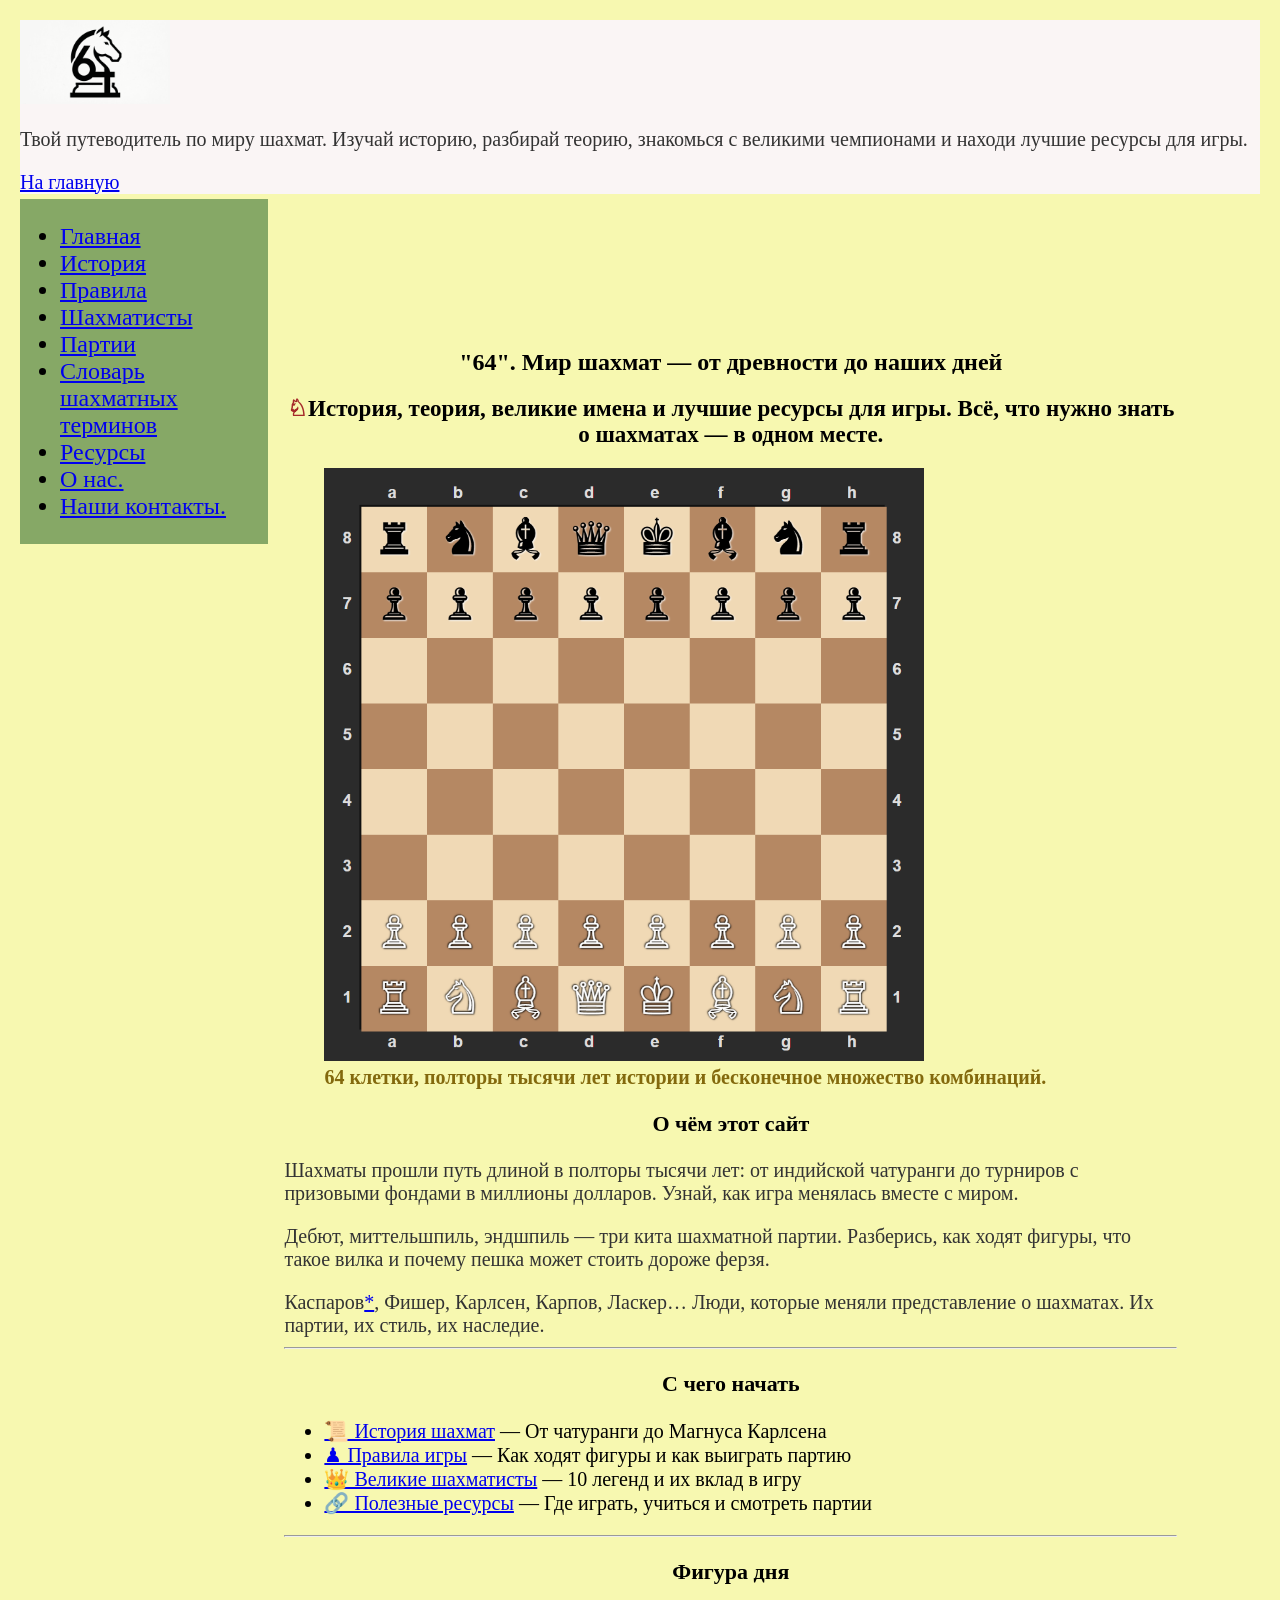
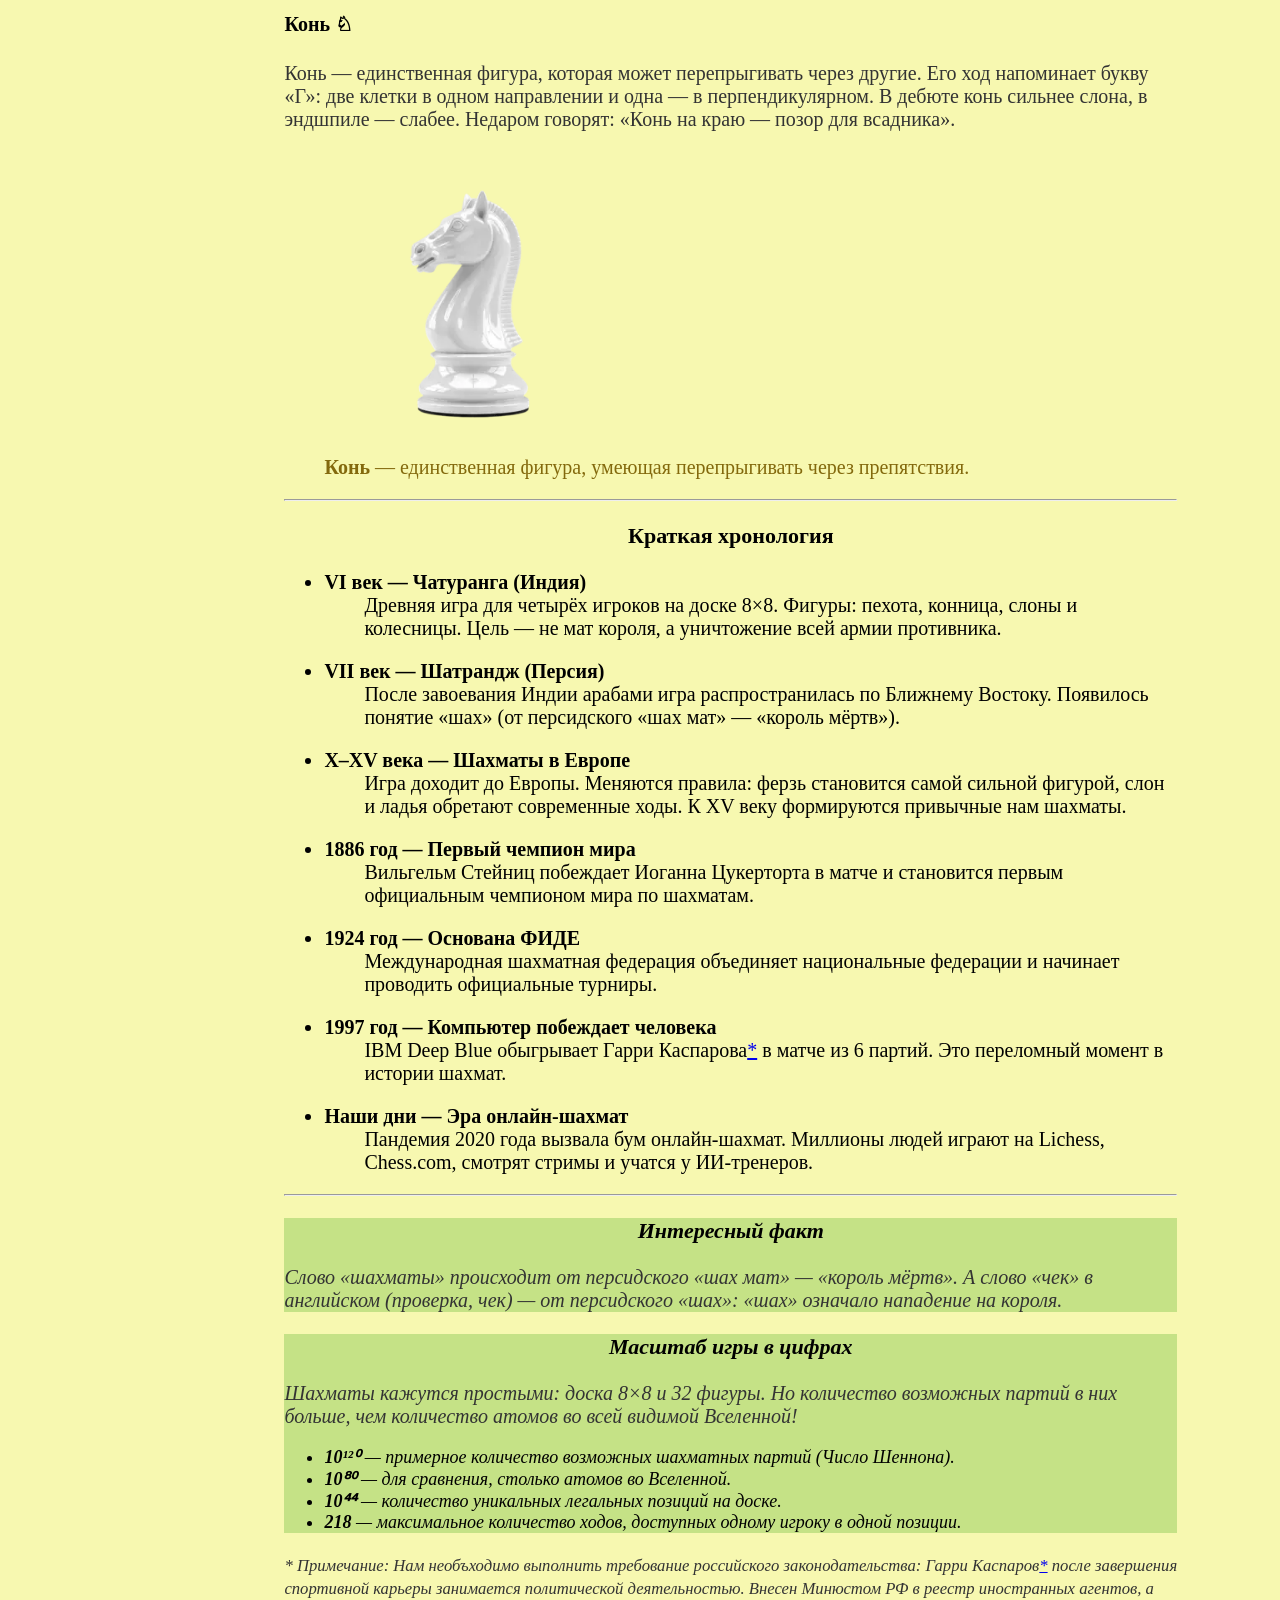
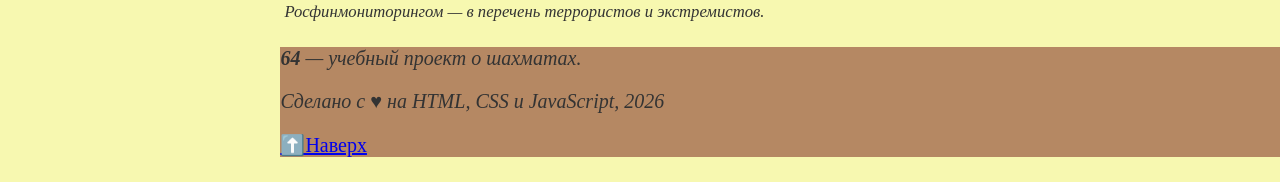
<file: index.html>
<!DOCTYPE html>
<html lang="ru">
    <head>
        <meta charset="UTF-8">
        <meta name="viewport" content="width=device-width, initial-scale=1.0">
        <link rel="icon" href="img/main.png">
        <title>64 — мир шахмат: история, правила, великие игроки</title>
        <meta name="description" content="Всё о шахматах в одном месте: история от чатуранги до онлайн-эры, правила, биографии чемпионов, легендарные партии и лучшие ресурсы для игры.">
        <meta http-equiv="X-Frame-Options" content="DENY">
        <!-- Open Graph -->
        <meta property="og:title" content="«64» — мир шахмат: история, правила, великие игроки">
        <meta property="og:description" content="Всё о шахматах в одном месте: история от чатуранги до онлайн-эры, правила, биографии чемпионов, легендарные партии и лучшие ресурсы для игры.">
        <meta property="og:image" content="https://grigoriyneperelman.github.io/64/img/main.png">
        <meta property="og:type" content="website">
        <meta property="og:url" content="https://grigoriyneperelman.github.io/64/">
        <meta property="og:site_name" content="«64» — мир шахмат: история, правила, великие игроки">
        <meta property="og:locale" content="ru_RU">
        <!--twitter-->
        <meta name="twitter:card" content="summary_large_image">
        <meta name="twitter:title" content="«64» — мир шахмат: история, правила, великие игроки">
        <meta name="twitter:description" content="Всё о шахматах в одном месте: история от чатуранги до онлайн-эры, правила, биографии чемпионов, легендарные партии и лучшие ресурсы для игры.">
        <meta name="twitter:image" content="https://grigoriyneperelman.github.io/64/img/main.png">
        <link rel="stylesheet" href="css\style.css">    
    </head>
    <body>
        <!--=========================Заголовок сайта======================-->
        <header>
            <img src="img/main.png" width="150" height="100" alt="Логотип нашего сайта - сайт 64">
            <p>Твой путеводитель по миру шахмат. Изучай историю, разбирай теорию, знакомься с великими чемпионами и находи лучшие ресурсы для игры.</p>
            <p><a href="index.html#index">На главную</a></p>
        </header>
        
        <!--=============================Меню=============================-->
        <nav>
            <ul>
                <li><a href="index.html">Главная</a></li>
                <li><a href="history.html">История</a></li>
                <li><a href="rules.html">Правила</a></li>
                <li><a href="players.html">Шахматисты</a></li>
                <li><a href="games.html">Партии</a></li>
                <li><a href="glossary.html">Словарь шахматных терминов</a></li>
                <li><a href="resources.html">Ресурсы</a></li>
                <li><a href="about.html">О нас.</a></li>
                <li><a href="contacts.html">Наши контакты.</a></li>
            </ul>
        </nav>

        <!--======================Основное содержимое=====================-->
        <main>   
            <h1 id="index"><strong>"64". </strong>Мир шахмат — от древности до наших дней</h1>
            <h2>История, теория, великие имена и лучшие ресурсы для игры. Всё, что нужно знать о шахматах — в одном месте.</h2>
            
            <figure>
                <img src="img/rules-board.jpg" width="600" alt="Шахматная доска с фигурами крупным планом.">
                <br>
                <figcaption><b>64 клетки, полторы тысячи лет истории и бесконечное множество комбинаций.</b></figcaption>
            </figure>

            <section>
                <h3>О чём этот сайт</h3>
                <p>Шахматы прошли путь длиной в полторы тысячи лет: от индийской чатуранги до турниров с призовыми фондами в миллионы долларов. Узнай, как игра менялась вместе с миром.</p>
                <p>Дебют, миттельшпиль, эндшпиль — три кита шахматной партии. Разберись, как ходят фигуры, что такое вилка и почему пешка может стоить дороже ферзя.</p>
                <p>Каспаров<a href="#disclaimer">*</a>, Фишер, Карлсен, Карпов, Ласкер… Люди, которые меняли представление о шахматах. Их партии, их стиль, их наследие.</p>
            </section>
            
            <hr>

            <section>
                <h3>С чего начать</h3>
                <ul>
                    <li><a href="history.html">📜 История шахмат</a> — От чатуранги до Магнуса Карлсена</li>
                    <li><a href="rules.html">♟ Правила игры</a> — Как ходят фигуры и как выиграть партию</li>
                    <li><a href="players.html">👑 Великие шахматисты</a> — 10 легенд и их вклад в игру</li>
                    <li><a href="resources.html">🔗 Полезные ресурсы</a> — Где играть, учиться и смотреть партии</li>
                </ul>
            </section>

            <hr>

            <section>
                <h3>Фигура дня</h3>
                <h4>Конь ♘</h4>
                <p>Конь — единственная фигура, которая может перепрыгивать через другие. Его ход напоминает букву «Г»: две клетки в одном направлении и одна — в перпендикулярном. В дебюте конь сильнее слона, в эндшпиле — слабее. Недаром говорят: «Конь на краю — позор для всадника».</p>
                <figure>
                    <img src="img/knight..webp" width="300" alt="Шахматный конь белого цвета.">
                    <br>
                    <figcaption><b>Конь</b> — единственная фигура, умеющая перепрыгивать через препятствия.</figcaption>
                </figure>
            </section>
            <hr>

            <section>
                <h3>Краткая хронология</h3>
                <ul>
                    <li>
                        <dl>
                            <dt><strong>VI век — Чатуранга (Индия)</strong></dt>
                            <dd>Древняя игра для четырёх игроков на доске 8×8. Фигуры: пехота, конница, слоны и колесницы. Цель — не мат короля, а уничтожение всей армии противника.</dd>
                        </dl>
                    </li>
                    <li>
                        <dl>
                            <dt><strong>VII век — Шатрандж (Персия)</strong></dt>
                            <dd>После завоевания Индии арабами игра распространилась по Ближнему Востоку. Появилось понятие «шах» (от персидского «шах мат» — «король мёртв»).</dd>
                        </dl>
                    </li>
                    <li>
                        <dl>
                            <dt><strong>X–XV века — Шахматы в Европе</strong></dt>
                            <dd>Игра доходит до Европы. Меняются правила: ферзь становится самой сильной фигурой, слон и ладья обретают современные ходы. К XV веку формируются привычные нам шахматы.</dd>
                        </dl>
                    </li>
                    <li>
                        <dl>
                            <dt><strong>1886 год — Первый чемпион мира</strong></dt>
                            <dd>Вильгельм Стейниц побеждает Иоганна Цукерторта в матче и становится первым официальным чемпионом мира по шахматам.</dd>
                        </dl>
                    </li>
                    <li>
                        <dl>
                            <dt><strong>1924 год — Основана ФИДЕ</strong></dt>
                            <dd>Международная шахматная федерация объединяет национальные федерации и начинает проводить официальные турниры.</dd>
                        </dl>
                    </li>
                    <li>
                        <dl>
                            <dt><strong>1997 год — Компьютер побеждает человека</strong></dt>
                            <dd>IBM Deep Blue обыгрывает Гарри Каспарова<a href="#disclaimer">*</a> в матче из 6 партий. Это переломный момент в истории шахмат.</dd>
                        </dl>
                    </li>
                    <li>
                        <dl>
                            <dt><strong>Наши дни — Эра онлайн-шахмат</strong></dt>
                            <dd>Пандемия 2020 года вызвала бум онлайн-шахмат. Миллионы людей играют на Lichess, Chess.com, смотрят стримы и учатся у ИИ-тренеров.</dd>
                        </dl>
                    </li>
                </ul>
            </section>

            <hr>

            <section class="interes_fact">
                <h3>Интересный факт</h3>
                <p>Слово «шахматы» происходит от персидского «шах мат» — «король мёртв». А слово «чек» в английском (проверка, чек) — от персидского «шах»: «шах» означало нападение на короля.</p>
            </section>
            <section class="interes_fact">
                <h3>Масштаб игры в цифрах</h3>
                <p>Шахматы кажутся простыми: доска 8×8 и 32 фигуры. Но количество возможных партий в них больше, чем количество атомов во всей видимой Вселенной!</p>
                <ul>
                    <li><strong>10¹²⁰</strong> — примерное количество возможных шахматных партий (Число Шеннона).</li>
                    <li><strong>10⁸⁰</strong> — для сравнения, столько атомов во Вселенной.</li>
                    <li><strong>10⁴⁴</strong> — количество уникальных легальных позиций на доске.</li>
                    <li><strong>218</strong> — максимальное количество ходов, доступных одному игроку в одной позиции.</li>
                </ul>
            </section>
            <section id="disclaimer">
                <p><small><em>* Примечание: Нам необъходимо выполнить требование российского законодательства: Гарри Каспаров<a href="#disclaimer">*</a> после завершения спортивной карьеры занимается политической деятельностью. Внесен Минюстом РФ в реестр иностранных агентов, а Росфинмониторингом — в перечень террористов и экстремистов.</em></small></p>
            </section>
        </main>
        
        <!--==============================Подвал==========================-->
        <footer>
            <p><em><strong>64</strong> — учебный проект о шахматах.</em></p>
            <p><em>Сделано с ♥ на HTML, CSS и JavaScript, 2026</em></p>
            <p><a href="#top">⬆️Наверх</a></p>
        </footer>
    </body>
</html>
</file>
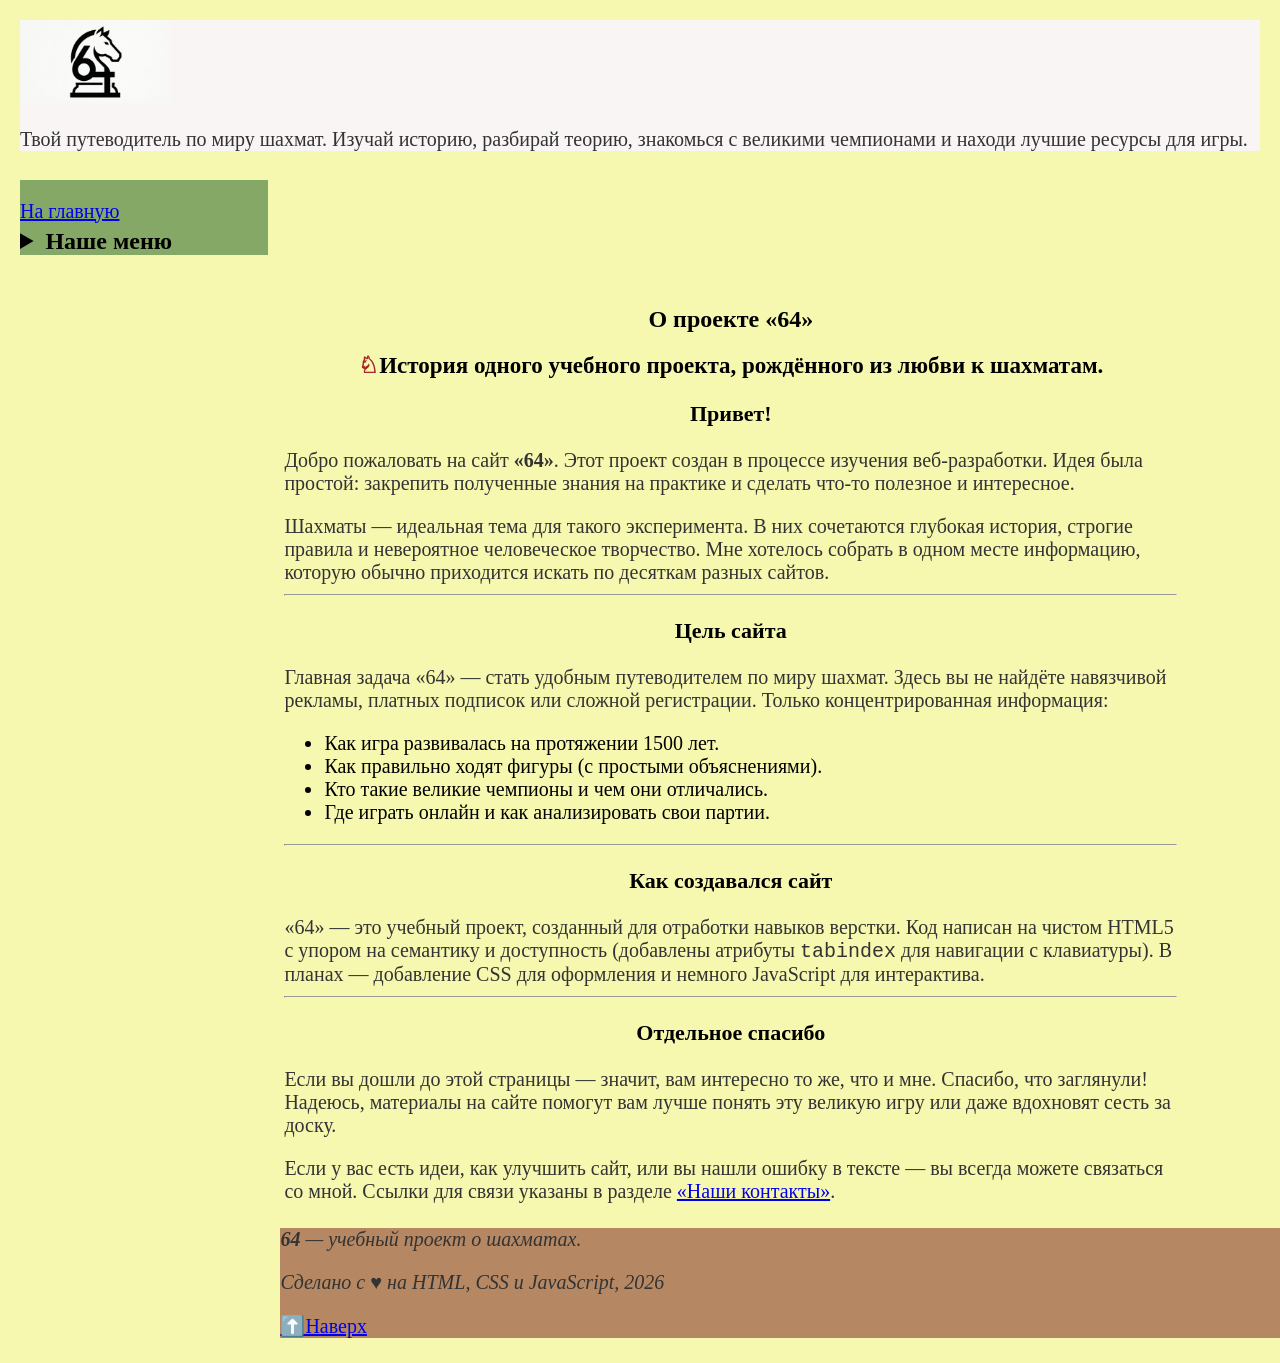
<file: about.html>
<!DOCTYPE html>
<html lang="ru">
    <head>
        <meta charset="UTF-8">
        <meta name="viewport" content="width=device-width, initial-scale=1.0">
        <title>О проекте «64»: как создавался сайт о шахматах</title>
        <meta name="description" content="История создания учебного проекта «64». Узнайте, зачем был создан этот сайт, какие технологии использовались и какие планы у автора на будущее.">
        <meta http-equiv="X-Frame-Options" content="DENY">
        <!-- Open Graph -->
        <meta property="og:title" content="О проекте «64»: как создавался сайт о шахматах">
        <meta property="og:description" content="История создания учебного проекта «64». Узнайте, зачем был создан этот сайт, какие технологии использовались и какие планы у автора на будущее.">
        <meta property="og:image" content="https://grigoriyneperelman.github.io/64/img/main.png">
        <meta property="og:type" content="website">
        <meta property="og:url" content="https://grigoriyneperelman.github.io/64/about.html">
        <meta property="og:site_name" content="64 — мир шахмат">
        <meta property="og:locale" content="ru_RU">
        <!-- Twitter -->
        <meta name="twitter:card" content="summary_large_image">
        <meta name="twitter:title" content="О проекте «64»: как создавался сайт о шахматах">
        <meta name="twitter:description" content="История создания учебного проекта «64». Узнайте, зачем был создан этот сайт, какие технологии использовались и какие планы у автора на будущее.">
        <meta name="twitter:image" content="https://grigoriyneperelman.github.io/64/img/main.png">
        <link rel="stylesheet" href="css\style.css">    
    </head>
    <body>
        <!--=========================Заголовок сайта======================-->
        <header>
            <img src="img/main.png" width="150" height="100" alt="Логотип нашего сайта - сайт 64">
            <p>Твой путеводитель по миру шахмат. Изучай историю, разбирай теорию, знакомься с великими чемпионами и находи лучшие ресурсы для игры.</p>
        </header>
        
        <!--=============================Меню=============================-->
        <nav>
            <p><a href="index.html#index">На главную</a></p>
            <details>
            <summary><b>Наше меню</b></summary>
                <ul>
                    <li><a href="index.html">Главная</a></li>
                    <li><a href="history.html">История</a></li>
                    <li><a href="rules.html">Правила</a></li>
                    <li><a href="players.html">Шахматисты</a></li>
                    <li><a href="games.html">Партии</a></li>
                    <li><a href="glossary.html">Словарь шахматных терминов</a></li>
                    <li><a href="resources.html">Ресурсы</a></li>
                    <li><a href="about.html">О нас.</a></li>
                    <li><a href="contacts.html">Наши контакты.</a></li>
                </ul>
            </details>
        </nav>

        <!--======================Основное содержимое=====================-->
        <main>
            <h1 tabindex="0">О проекте «64»</h1>
            <h2 tabindex="0">История одного учебного проекта, рождённого из любви к шахматам.</h2>
            
            <section>
                <h3 tabindex="0">Привет!</h3>
                <p>Добро пожаловать на сайт <strong>«64»</strong>. Этот проект создан в процессе изучения веб-разработки. Идея была простой: закрепить полученные знания на практике и сделать что-то полезное и интересное.</p>
                
                <p>Шахматы — идеальная тема для такого эксперимента. В них сочетаются глубокая история, строгие правила и невероятное человеческое творчество. Мне хотелось собрать в одном месте информацию, которую обычно приходится искать по десяткам разных сайтов.</p>
            </section>

            <hr>

            <section>
                <h3 tabindex="0">Цель сайта</h3>
                <p>Главная задача «64» — стать удобным путеводителем по миру шахмат. Здесь вы не найдёте навязчивой рекламы, платных подписок или сложной регистрации. Только концентрированная информация:</p>
                <ul>
                    <li>Как игра развивалась на протяжении 1500 лет.</li>
                    <li>Как правильно ходят фигуры (с простыми объяснениями).</li>
                    <li>Кто такие великие чемпионы и чем они отличались.</li>
                    <li>Где играть онлайн и как анализировать свои партии.</li>
                </ul>
            </section>

            <hr>

            <section>
                <h3 tabindex="0">Как создавался сайт</h3>
                <p>«64» — это учебный проект, созданный для отработки навыков верстки. Код написан на чистом HTML5 с упором на семантику и доступность (добавлены атрибуты <code>tabindex</code> для навигации с клавиатуры). В планах — добавление CSS для оформления и немного JavaScript для интерактива.</p>
            </section>

            <hr>

            <section>
                <h3 tabindex="0">Отдельное спасибо</h3>
                <p>Если вы дошли до этой страницы — значит, вам интересно то же, что и мне. Спасибо, что заглянули! Надеюсь, материалы на сайте помогут вам лучше понять эту великую игру или даже вдохновят сесть за доску.</p>
                <p>Если у вас есть идеи, как улучшить сайт, или вы нашли ошибку в тексте — вы всегда можете связаться со мной. Ссылки для связи указаны в разделе <a href="contacts.html">«Наши контакты»</a>.</p>
            </section>
        </main>
        
        <!--==============================Подвал==========================-->
        <footer>
            <p><em><strong>64</strong> — учебный проект о шахматах.</em></p>
            <p><em>Сделано с ♥ на HTML, CSS и JavaScript, 2026</em></p>
            <p><a href="#top">⬆️Наверх</a></p>
        </footer>
    </body>
</html>
</file>
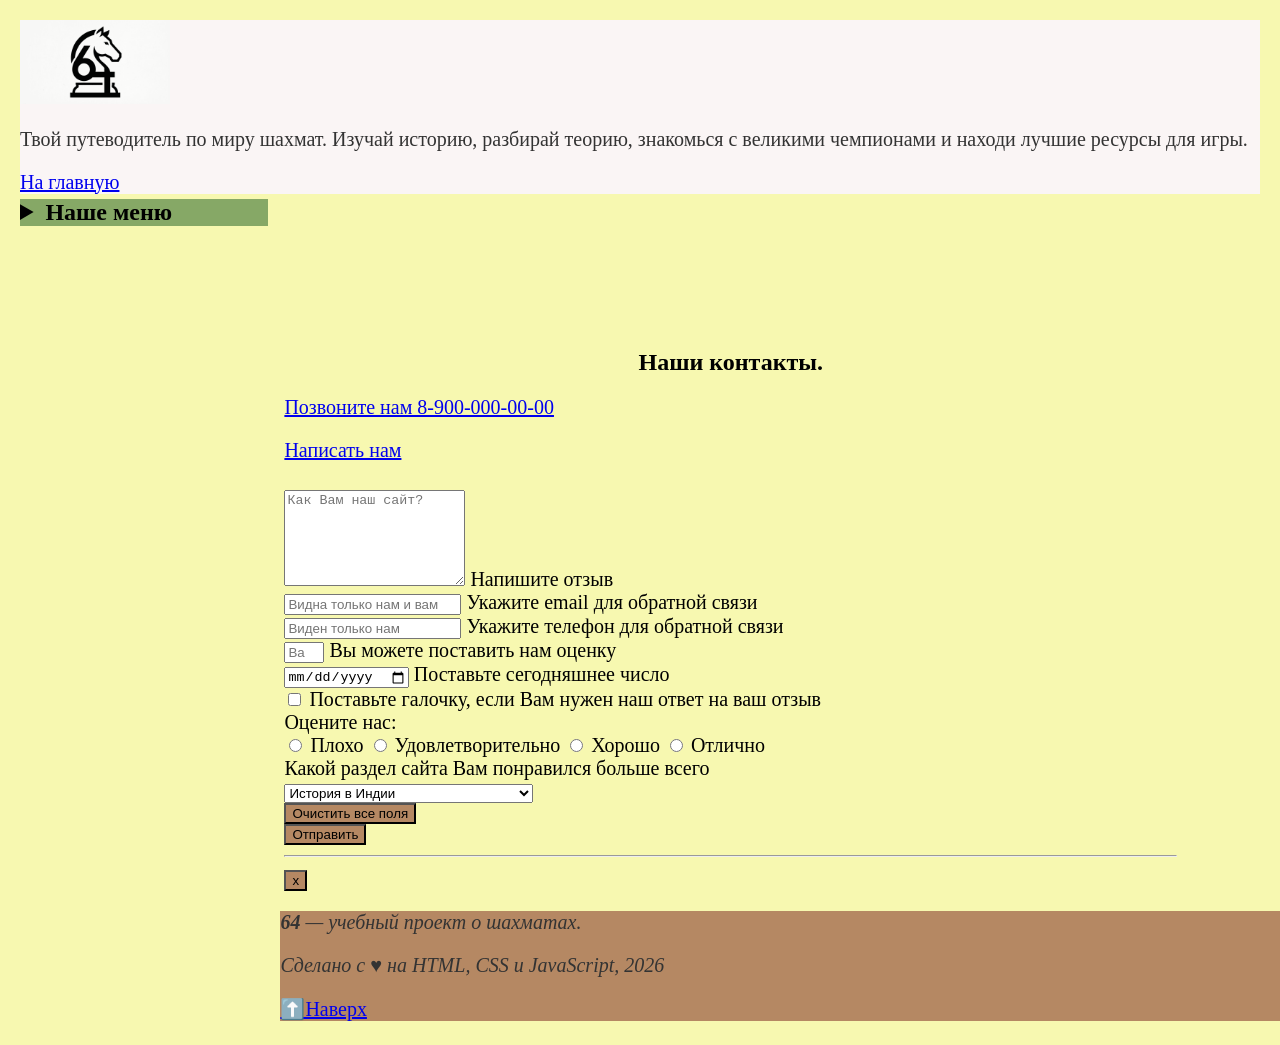
<file: contacts.html>
<!DOCTYPE html>
<html lang="ru">
    <head>
        <meta charset="UTF-8">
        <meta name="viewport" content="width=device-width, initial-scale=1.0">
        <title>"64". Наши контакты</title>
        <meta name="description" content='Наши контакты. Сайт "64"'>
        <meta http-equiv="X-Frame-Options" content="DENY">
        <!-- Open Graph -->
        <meta property="og:title" content="Наши контакты и обратная связь — 64">
        <meta property="og:description" content="Свяжитесь с автором проекта «64». Оставьте отзыв о сайте, укажите, какой раздел вам понравился больше всего, и оцените нашу работу.">
        <meta property="og:image" content="https://grigoriyneperelman.github.io/64/img/main.png">
        <meta property="og:type" content="website">
        <meta property="og:url" content="https://grigoriyneperelman.github.io/64/contacts.html">
        <meta property="og:site_name" content="64 — мир шахмат">
        <meta property="og:locale" content="ru_RU">
        <!-- Twitter -->
        <meta name="twitter:card" content="summary_large_image">
        <meta name="twitter:title" content="Наши контакты и обратная связь — 64">
        <meta name="twitter:description" content="Свяжитесь с автором проекта «64». Оставьте отзыв о сайте, укажите, какой раздел вам понравился больше всего, и оцените нашу работу.">
        <meta name="twitter:image" content="https://grigoriyneperelman.github.io/64/img/main.png">
        <link rel="stylesheet" href="css\style.css">    
    </head>
    <body>
        <!--=========================Меню======================-->
        <header>
            <img src="img/main.png" width="150" height="100" alt="Логотип нашего сайта - сайт 64">
            <p>Твой путеводитель по миру шахмат. Изучай историю, разбирай теорию, знакомься с великими чемпионами и находи лучшие ресурсы для игры.</p>
            <p><a href="index.html#index">На главную</a></p>
        </header>
        <nav>
            <details>
            <summary><b>Наше меню</b></summary>
                <ul>
                    <li><a href="index.html">Главная</a></li>
                    <li><a href="history.html">История</a></li>
                    <li><a href="rules.html">Правила</a></li>
                    <li><a href="players.html">Шахматисты</a></li>
                    <li><a href="games.html">Партии</a></li>
                    <li><a href="glossary.html">Словарь шахматных терминов</a></li>
                    <li><a href="resources.html">Ресурсы</a></li>
                    <li><a href="about.html">О нас.</a></li>
                    <li><a href="contacts.html">Наши контакты.</a></li>
                </ul>
            </details>
        </nav>
        <main>
        <!--=========================Заголовок сайта======================-->      
            <h1>Наши контакты.</h1>
            <p><a href="tel:+79000000000">Позвоните нам 8-900-000-00-00</a></p>
            <p><a href="mailto:info@example.com">Написать нам</a></p>
            <br>
            <form action="" method="post">
                <textarea name="otzyv" placeholder="Как Вам наш сайт?" id="poletext" rows="6"></textarea>
                <label for="poletext">Напишите отзыв</label>
                <br>
                <input type="email" name="pochta" placeholder="Видна только нам и вам" id="poleemail">
                <label for="poleemail">Укажите email для обратной связи</label>
                <br>
                <input type="tel" name="telephone" placeholder="Виден только нам" id="poletel">
                <label for="poletel">Укажите телефон для обратной связи</label>
                <br>
                <input type="number" name="otchenka1" placeholder="Ваша оценка" id="polenumber" min="2" max="5">
                <label for="polenumber">Вы можете поставить нам оценку</label>
                <br>
                <input type="date" name="kogda" placeholder="Когда отправили" id="poledate">
                <label for="poledate">Поставьте сегодняшнее число</label>
                <br>
                <input type="checkbox" name="hochu_otvet" placeholder="hochu_otvet" id="polecheckbox">
                <label for="polecheckbox">Поставьте галочку, если Вам нужен наш ответ на ваш отзыв</label>
                <br>
                <label for="5">Оцените нас:</label>
                <br>
                <input type="radio" name="otchenka2" value="no_udovlet" id="radio2">
                <label for="radio2">Плохо</label>
                <input type="radio" name="otchenka2" value="udovlet" id="radio3">
                <label for="radio3">Удовлетворительно</label>
                <input type="radio" name="otchenka2" value="horocho" id="radio4">
                <label for="radio4">Хорошо</label>
                <input type="radio" name="otchenka2" value="otlichno" id="radio5">
                <label for="radio5">Отлично</label>
                <br>
                <label>Какой раздел сайта Вам понравился больше всего</label>
                <br>
                <select name="Razdel" id="polerazdel">
                    <optgroup label="Краткая история шахмат">
                    <option value="history_origin">История в Индии</option>
                    <option value="history-persia">История в Персии и у арабов</option>
                    <option value="history-europe">История в Средневековой Европе</option>
                    <option value="history-champions">История эпохи чемпионов</option>
                    <option value="history-computers">История игры с машинами</option>
                    <option value="history-europe">История эпохи онлайн-игр</option>
                    </optgroup>
                    <option value="players">Великие игроки</option>
                    <option value="resources">Описание сторонних ресурсов</option>
                    <option value="rules">Правила шахматной игры</option>
                    <option value="gemes">Знаменитые партии</option>
                </select>
                <br>
                <input type="reset" value="Очистить все поля" class="button">
                <button type="submit" class="button">Отправить</button>
                <hr>
                <button type="button" aria-label="Закрыть форму">x</button>
            </form>
        </main>
        <!--==============================Подвал==========================-->
        <footer>
            <p><em><strong>64</strong> — учебный проект о шахматах.</em></p>
            <p><em>Сделано с ♥ на HTML, CSS и JavaScript, 2026</em></p>
            <p><a href="#top">⬆️Наверх</a></p>
        </footer>
    </body>
</html>
</file>
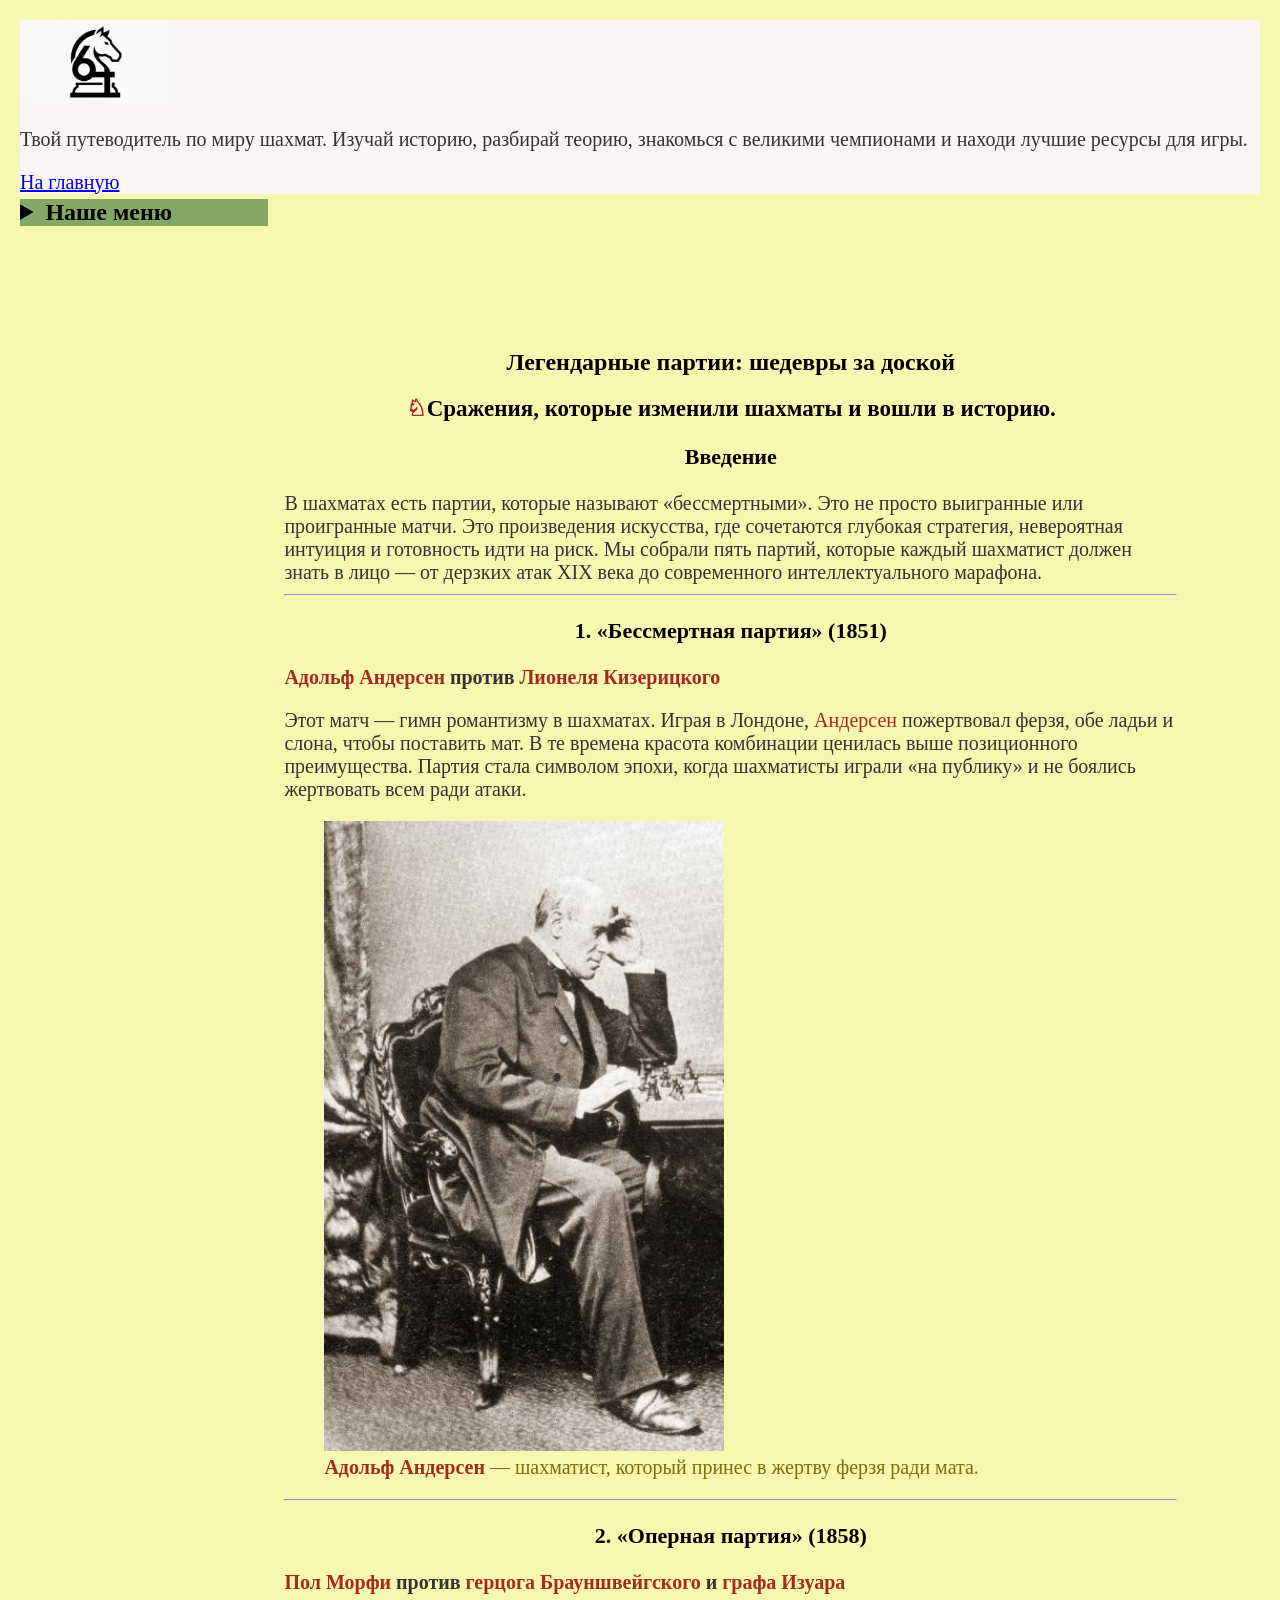
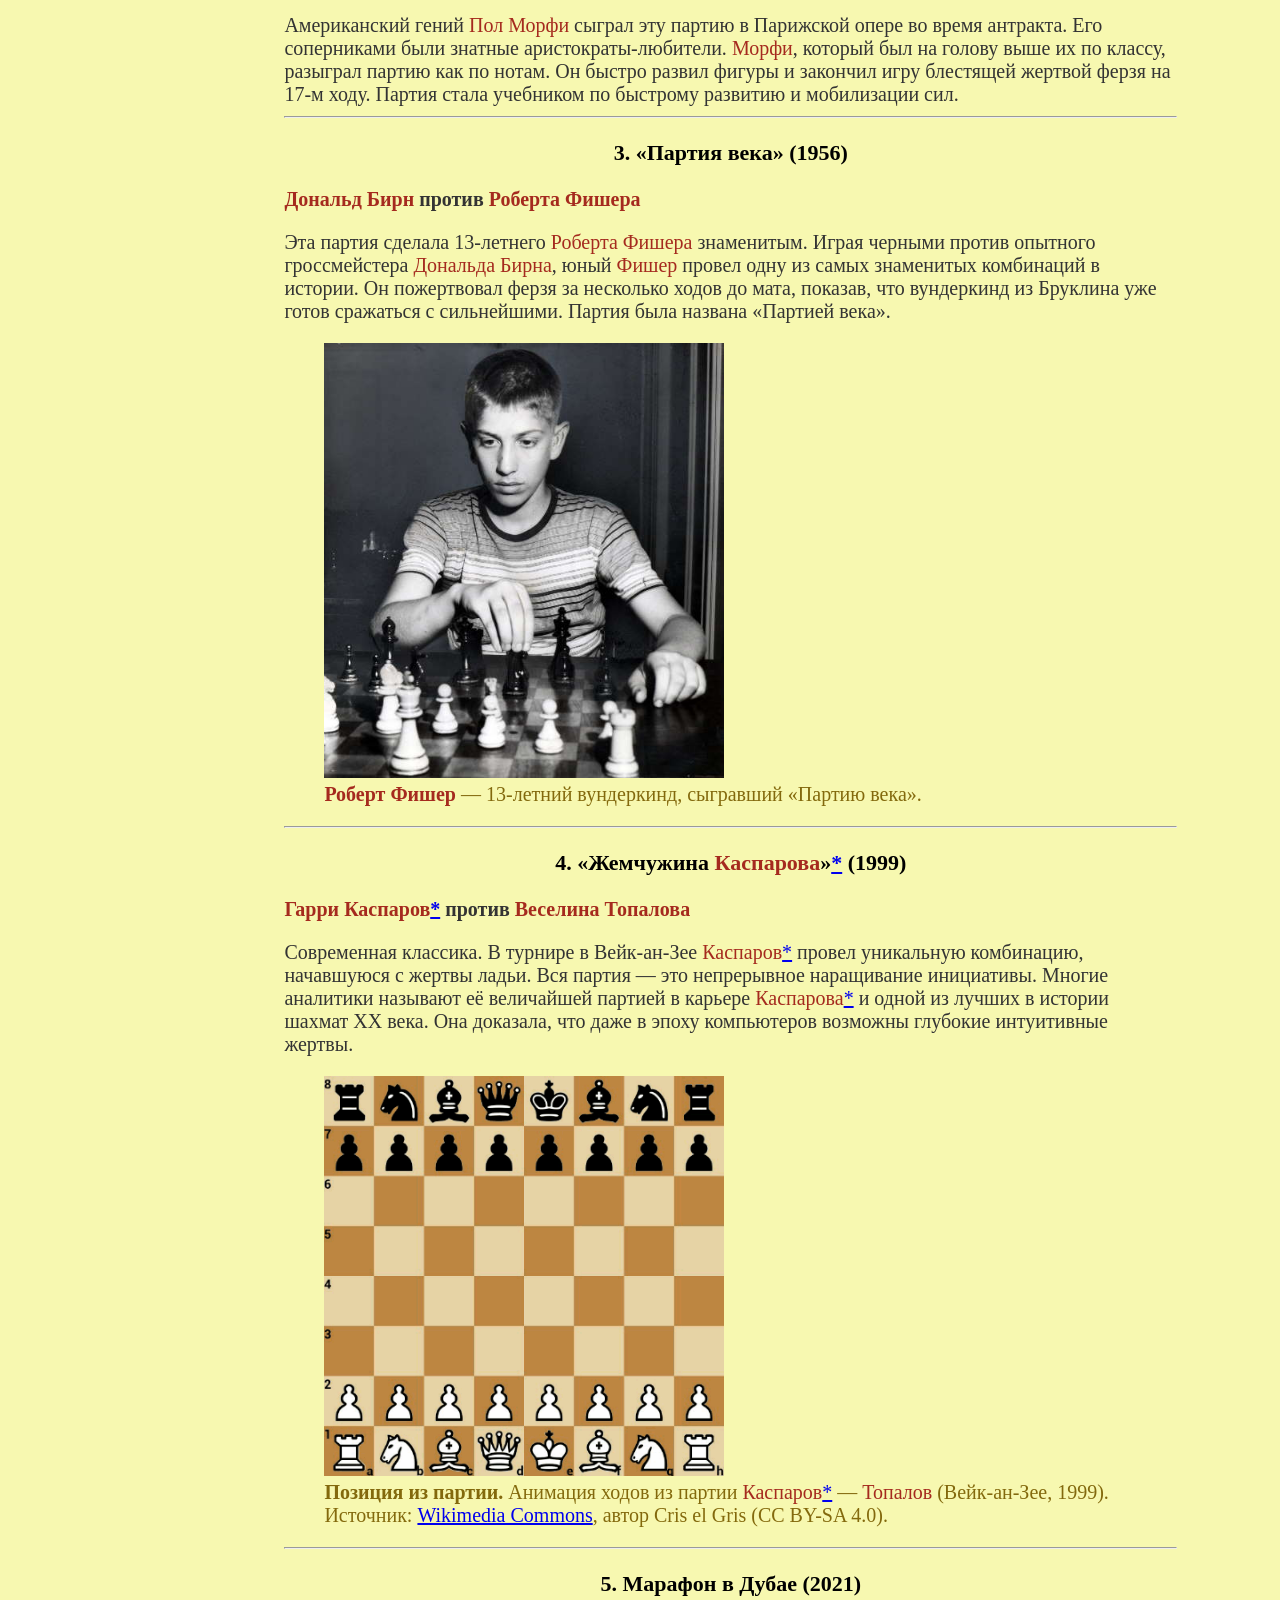
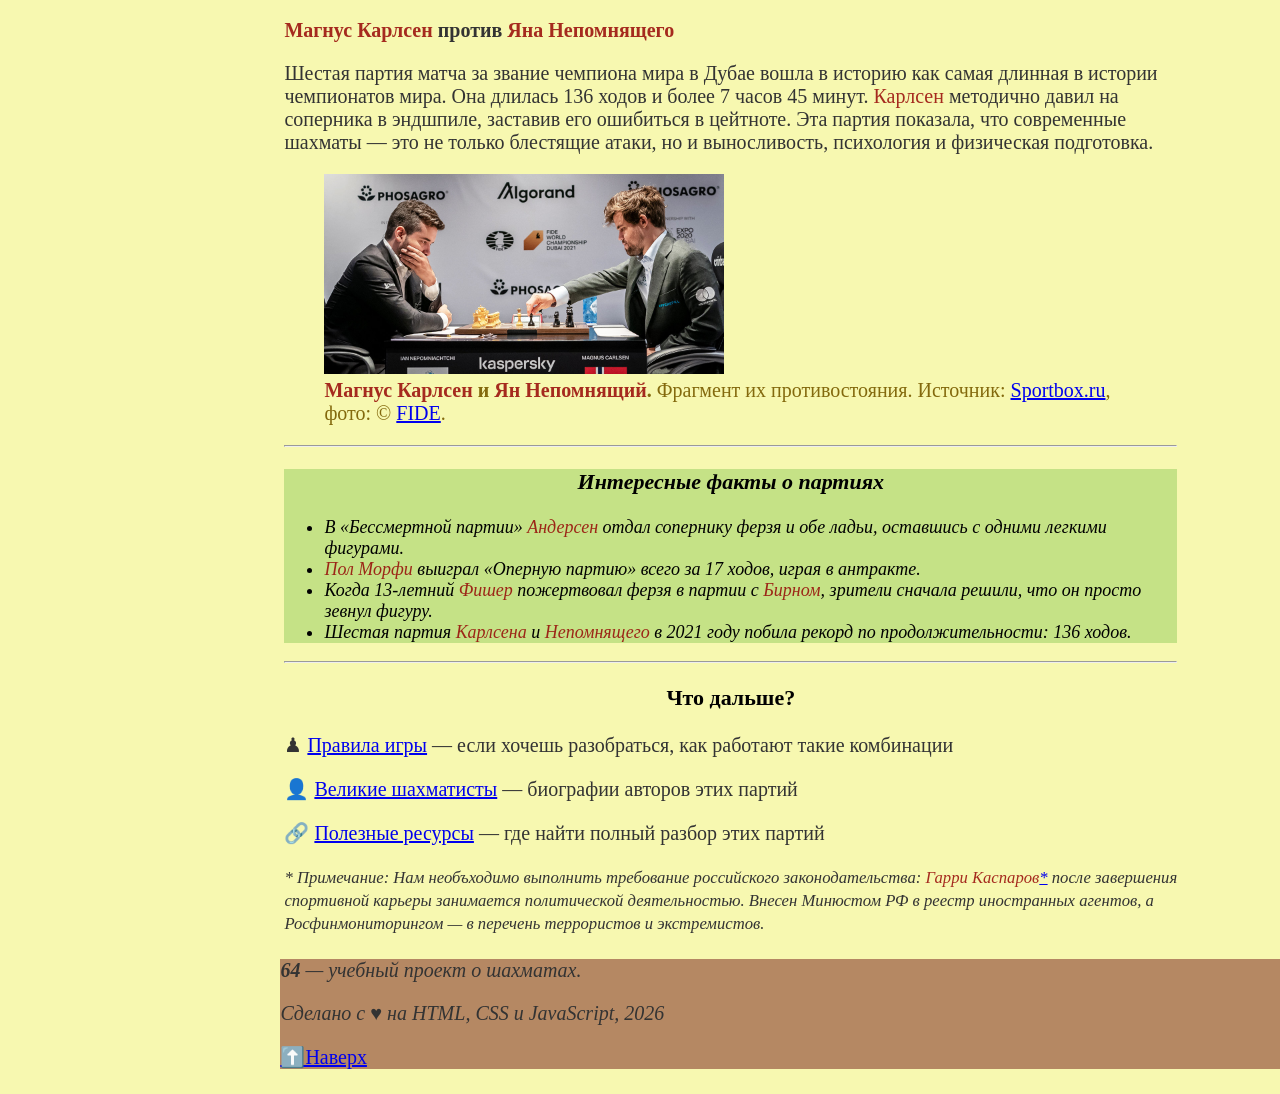
<file: games.html>
<!DOCTYPE html>
<html lang="ru">
    <head>
        <meta charset="UTF-8">
        <meta name="viewport" content="width=device-width, initial-scale=1.0">
        <title>Легендарные партии в шахматах: разбор и история — 64</title>
        <meta name="description" content="Самые знаменитые шахматные партии в истории: матчи Фишера, Каспарова*, Карлсена. Разбор ключевых ходов и история великих противостояний.">
        <meta http-equiv="X-Frame-Options" content="DENY">
        <!-- Open Graph -->
        <meta property="og:title" content="Легендарные партии в шахматах: разбор и история — 64">
        <meta property="og:description" content="Самые знаменитые шахматные партии в истории: матчи Фишера, Каспарова, Карлсена. Разбор ключевых ходов и история великих противостояний.">
        <meta property="og:image" content="https://grigoriyneperelman.github.io/64/img/main.png">
        <meta property="og:type" content="article">
        <meta property="og:url" content="https://grigoriyneperelman.github.io/64/games.html">
        <meta property="og:site_name" content="64 — мир шахмат">
        <meta property="og:locale" content="ru_RU">
        <!-- Twitter -->
        <meta name="twitter:card" content="summary_large_image">
        <meta name="twitter:title" content="Легендарные партии в шахматах: разбор и история — 64">
        <meta name="twitter:description" content="Самые знаменитые шахматные партии в истории: матчи Фишера, Каспарова, Карлсена. Разбор ключевых ходов и история великих противостояний.">
        <meta name="twitter:image" content="https://grigoriyneperelman.github.io/64/img/main.png">
        <link rel="stylesheet" href="css\style.css">    
    </head>
    <body>
        <!--=========================Заголовок сайта======================-->
        <header>
            <img src="img/main.png" width="150" height="100" alt="Логотип нашего сайта - сайт 64">
            <p>Твой путеводитель по миру шахмат. Изучай историю, разбирай теорию, знакомься с великими чемпионами и находи лучшие ресурсы для игры.</p>
            <p><a href="index.html#index">На главную</a></p>
        </header>
        
        <!--=============================Меню=============================-->
        <nav>
            <details>
            <summary><b>Наше меню</b></summary>
                <ul>
                    <li><a href="index.html">Главная</a></li>
                    <li><a href="history.html">История</a></li>
                    <li><a href="rules.html">Правила</a></li>
                    <li><a href="players.html">Шахматисты</a></li>
                    <li><a href="games.html">Партии</a></li>
                    <li><a href="glossary.html">Словарь шахматных терминов</a></li>
                    <li><a href="resources.html">Ресурсы</a></li>
                    <li><a href="about.html">О нас.</a></li>
                    <li><a href="contacts.html">Наши контакты.</a></li>
                </ul>
            </details>
        </nav>

        <!--======================Основное содержимое=====================-->
        <main>
            <h1 tabindex="0">Легендарные партии: шедевры за доской</h1>
            <h2 tabindex="0">Сражения, которые изменили шахматы и вошли в историю.</h2>
            
            <h3 tabindex="0">Введение</h3>
            <p>В шахматах есть партии, которые называют «бессмертными». Это не просто выигранные или проигранные матчи. Это произведения искусства, где сочетаются глубокая стратегия, невероятная интуиция и готовность идти на риск. Мы собрали пять партий, которые каждый шахматист должен знать в лицо — от дерзких атак XIX века до современного интеллектуального марафона.</p>

            <hr>

            <section>
                <h3 tabindex="0">1. «Бессмертная партия» (1851)</h3>
                <p><strong><span>Адольф Андерсен</span> против <span>Лионеля Кизерицкого</span></strong></p>
                <p>Этот матч — гимн романтизму в шахматах. Играя в Лондоне, <span>Андерсен</span> пожертвовал ферзя, обе ладьи и слона, чтобы поставить мат. В те времена красота комбинации ценилась выше позиционного преимущества. Партия стала символом эпохи, когда шахматисты играли «на публику» и не боялись жертвовать всем ради атаки.</p>
                
                <figure>
                    <img src="img/anderssen.jpg" width="400" alt="Портрет Адольфа Андерсена, автора «Бессмертной партии» 1851 года.">
                    <br>
                    <figcaption><b><span>Адольф Андерсен</span></b> — шахматист, который принес в жертву ферзя ради мата.</figcaption>
                </figure>
            </section>

            <hr>

            <section>
                <h3 tabindex="0">2. «Оперная партия» (1858)</h3>
                <p><strong><span>Пол Морфи</span> против <span>герцога Брауншвейгского</span> и <span>графа Изуара</span></strong></p>
                <p>Американский гений <span>Пол Морфи</span> сыграл эту партию в Парижской опере во время антракта. Его соперниками были знатные аристократы-любители. <span>Морфи</span>, который был на голову выше их по классу, разыграл партию как по нотам. Он быстро развил фигуры и закончил игру блестящей жертвой ферзя на 17-м ходу. Партия стала учебником по быстрому развитию и мобилизации сил.</p>
            </section>

            <hr>

            <section>
                <h3 tabindex="0">3. «Партия века» (1956)</h3>
                <p><strong><span>Дональд Бирн</span> против <span>Роберта Фишера</span></strong></p>
                <p>Эта партия сделала 13-летнего <span>Роберта Фишера</span> знаменитым. Играя черными против опытного гроссмейстера <span>Дональда Бирна</span>, юный <span>Фишер</span> провел одну из самых знаменитых комбинаций в истории. Он пожертвовал ферзя за несколько ходов до мата, показав, что вундеркинд из Бруклина уже готов сражаться с сильнейшими. Партия была названа «Партией века».</p>
                
                <figure>
                    <img src="img/fischer-young.jpg" width="400" alt="Юный Роберт Фишер за шахматной доской.">
                    <br>
                    <figcaption><b><span>Роберт Фишер</span></b> — 13-летний вундеркинд, сыгравший «Партию века».</figcaption>
                </figure>
            </section>

            <hr>

            <section>
                <h3 tabindex="0">4. «Жемчужина <span>Каспарова</span>»<a href="#disclaimer">*</a> (1999)</h3>
                <p><strong><span>Гарри Каспаров</span><a href="#disclaimer">*</a> против <span>Веселина Топалова</span></strong></p>
                <p>Современная классика. В турнире в Вейк-ан-Зее <span>Каспаров</span><a href="#disclaimer">*</a> провел уникальную комбинацию, начавшуюся с жертвы ладьи. Вся партия — это непрерывное наращивание инициативы. Многие аналитики называют её величайшей партией в карьере <span>Каспарова</span><a href="#disclaimer">*</a> и одной из лучших в истории шахмат XX века. Она доказала, что даже в эпоху компьютеров возможны глубокие интуитивные жертвы.</p>

                <figure>
                    <img src="img/Kasparov-topalov1999.gif" width="400" alt="Позиция из партии Каспаров* — Топалов (Вейк-ан-Зее, 1999) перед жертвой ладьи на 24-м ходу.">
                    <br>
                    <figcaption>
                        <b>Позиция из партии.</b> Анимация ходов из партии <span>Каспаров</span><a href="#disclaimer">*</a> — <span>Топалов</span> (Вейк-ан-Зее, 1999). 
                        Источник: <a href="https://commons.wikimedia.org/wiki/File:Kasparov-topalov1999.gif" target="_blank" rel="noopener">Wikimedia Commons</a>, автор Cris el Gris (CC BY-SA 4.0).
                    </figcaption>                
                </figure>
            </section>

            <hr>

            <section>
                <h3 tabindex="0">5. Марафон в Дубае (2021)</h3>
                <p><strong><span>Магнус Карлсен</span> против <span>Яна Непомнящего</span></strong></p>
                <p>Шестая партия матча за звание чемпиона мира в Дубае вошла в историю как самая длинная в истории чемпионатов мира. Она длилась 136 ходов и более 7 часов 45 минут. <span>Карлсен</span> методично давил на соперника в эндшпиле, заставив его ошибиться в цейтноте. Эта партия показала, что современные шахматы — это не только блестящие атаки, но и выносливость, психология и физическая подготовка.</p>
                
                <figure>
                    <img src="img/carlsen-nepo.jpg" width="400" alt="Магнус Карлсен и Ян Непомнящий за шахматной доской в Дубае.">
                    <br>
                    <figcaption>
                        <b><span>Магнус Карлсен</span> и <span>Ян Непомнящий</span>.</b> Фрагмент их противостояния. 
                        Источник: <a href="https://news.sportbox.ru/Vidy_sporta/shahmati/spbnews_NI1713186_Nepomnashhij_razbil_samogo_Karlsena_Do_titula_chempiona_mira_odin_shag" target="_blank" rel="noopener">Sportbox.ru</a>, 
                        фото: © <a href="https://www.fide.com/" target="_blank" rel="noopener">FIDE</a>.
                    </figcaption>                
                </figure>
            </section>

            <hr>

            <section class="interes_fact">
                <h3 tabindex="0">Интересные факты о партиях</h3>
                <ul>
                    <li>В «Бессмертной партии» <span>Андерсен</span> отдал сопернику ферзя и обе ладьи, оставшись с одними легкими фигурами.</li>
                    <li><span>Пол Морфи</span> выиграл «Оперную партию» всего за 17 ходов, играя в антракте.</li>
                    <li>Когда 13-летний <span>Фишер</span> пожертвовал ферзя в партии с <span>Бирном</span>, зрители сначала решили, что он просто зевнул фигуру.</li>
                    <li>Шестая партия <span>Карлсена</span> и <span>Непомнящего</span> в 2021 году побила рекорд по продолжительности: 136 ходов.</li>
                </ul>
            </section>

            <hr>

            <h3 tabindex="0">Что дальше?</h3>
            <p>♟ <a href="rules.html">Правила игры</a> — если хочешь разобраться, как работают такие комбинации</p>
            <p>👤 <a href="players.html">Великие шахматисты</a> — биографии авторов этих партий</p>
            <p>🔗 <a href="resources.html">Полезные ресурсы</a> — где найти полный разбор этих партий</p>
            <section id="disclaimer">
                <p><small><em>* Примечание: Нам необъходимо выполнить требование российского законодательства: <span>Гарри Каспаров</span><a href="#disclaimer">*</a> после завершения спортивной карьеры занимается политической деятельностью. Внесен Минюстом РФ в реестр иностранных агентов, а Росфинмониторингом — в перечень террористов и экстремистов.</em></small></p>
            </section>
        </main>
        
        <!--==============================Подвал==========================-->
        <footer>
            <p><em><strong>64</strong> — учебный проект о шахматах.</em></p>
            <p><em>Сделано с ♥ на HTML, CSS и JavaScript, 2026</em></p>
            <p><a href="#top">⬆️Наверх</a></p>
        </footer>
    </body>
</html>
</file>
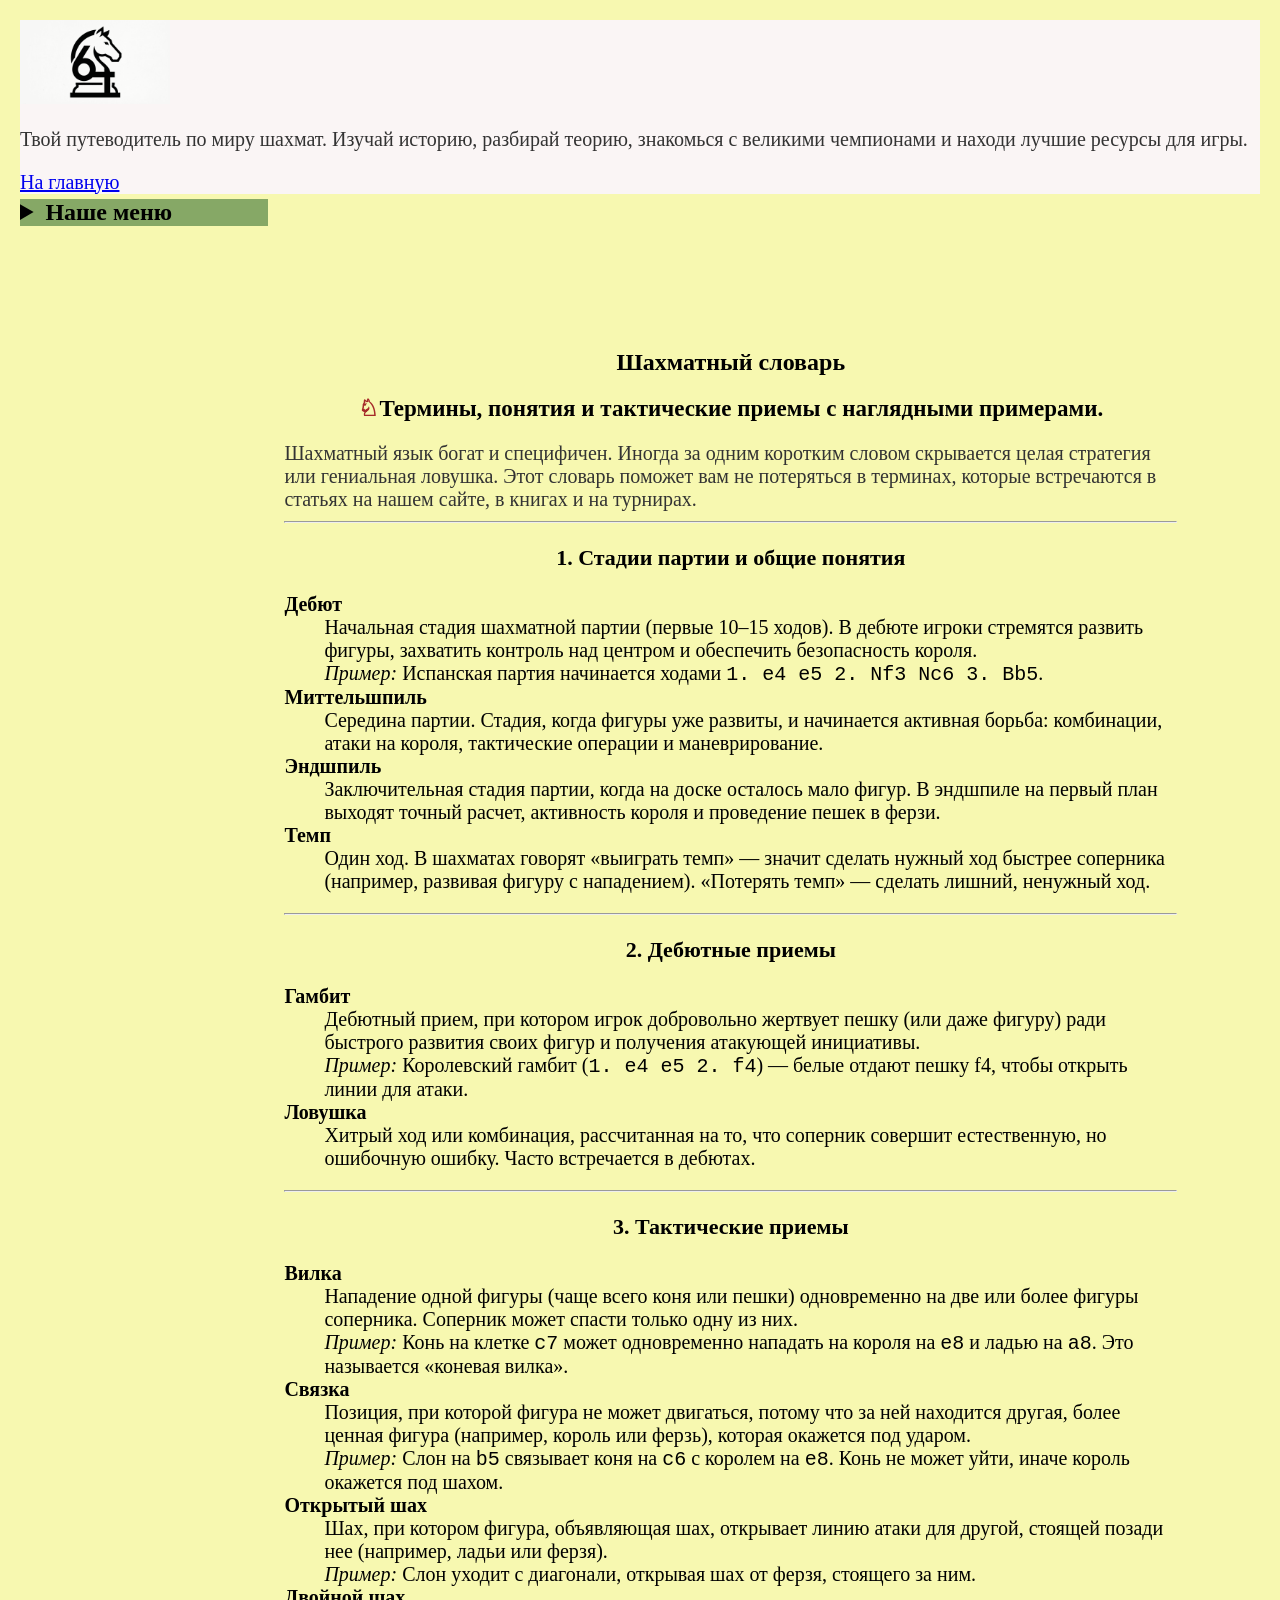
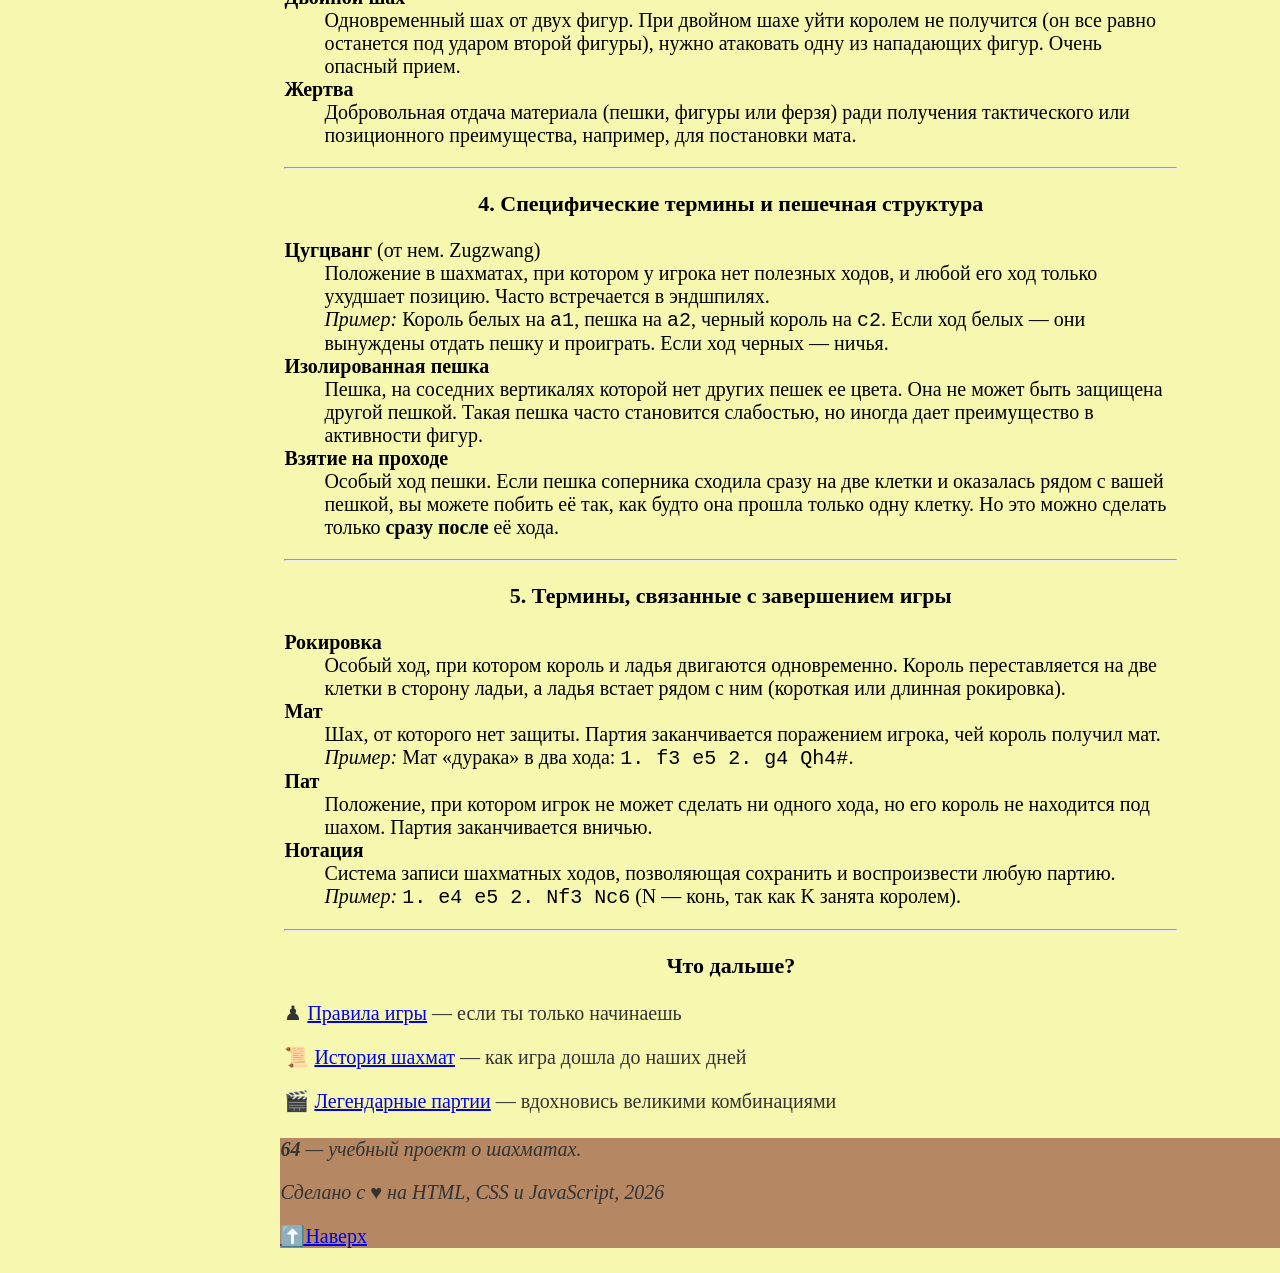
<file: glossary.html>
<!DOCTYPE html>
<html lang="ru">
    <head>
        <meta charset="UTF-8">
        <meta name="viewport" content="width=device-width, initial-scale=1.0">
        <title>Шахматный словарь: термины и понятия — 64</title>
        <meta name="description" content="Шахматные термины простыми словами с примерами: дебют, гамбит, вилка, связка, цугцванг, изолированная пешка. Полный словарь для новичков и любителей.">
        <meta http-equiv="X-Frame-Options" content="DENY">
        <!-- Open Graph -->
        <meta property="og:title" content="Шахматный словарь: термины и понятия — 64">
        <meta property="og:description" content="Шахматные термины простыми словами с примерами: дебют, гамбит, вилка, связка, цугцванг, изолированная пешка. Полный словарь для новичков и любителей.">
        <meta property="og:image" content="https://grigoriyneperelman.github.io/64/img/main.png">
        <meta property="og:type" content="article">
        <meta property="og:url" content="https://grigoriyneperelman.github.io/64/glossary.html">
        <meta property="og:site_name" content="64 — мир шахмат">
        <meta property="og:locale" content="ru_RU">
        <!-- Twitter -->
        <meta name="twitter:card" content="summary_large_image">
        <meta name="twitter:title" content="Шахматный словарь: термины и понятия — 64">
        <meta name="twitter:description" content="Шахматные термины простыми словами с примерами: дебют, гамбит, вилка, связка, цугцванг, изолированная пешка. Полный словарь для новичков и любителей.">
        <meta name="twitter:image" content="https://grigoriyneperelman.github.io/64/img/main.png">
        <link rel="stylesheet" href="css\style.css">    
    </head>
    <body>
        <!--=========================Заголовок сайта======================-->
        <header>
            <img src="img/main.png" width="150" height="100" alt="Логотип нашего сайта - сайт 64">
            <p>Твой путеводитель по миру шахмат. Изучай историю, разбирай теорию, знакомься с великими чемпионами и находи лучшие ресурсы для игры.</p>
            <p><a href="index.html#index">На главную</a></p>
        </header>
        
        <!--=============================Меню=============================-->
        <nav>
            <details>
            <summary><b>Наше меню</b></summary>
                <ul>
                    <li><a href="index.html">Главная</a></li>
                    <li><a href="history.html">История</a></li>
                    <li><a href="rules.html">Правила</a></li>
                    <li><a href="players.html">Шахматисты</a></li>
                    <li><a href="games.html">Партии</a></li>
                    <li><a href="glossary.html">Словарь шахматных терминов</a></li>
                    <li><a href="resources.html">Ресурсы</a></li>
                    <li><a href="about.html">О нас.</a></li>
                    <li><a href="contacts.html">Наши контакты.</a></li>
                </ul>
            </details>
        </nav>

        <!--======================Основное содержимое=====================-->
        <main>
            <h1 tabindex="0">Шахматный словарь</h1>
            <h2 tabindex="0">Термины, понятия и тактические приемы с наглядными примерами.</h2>
            
            <p>Шахматный язык богат и специфичен. Иногда за одним коротким словом скрывается целая стратегия или гениальная ловушка. Этот словарь поможет вам не потеряться в терминах, которые встречаются в статьях на нашем сайте, в книгах и на турнирах.</p>

            <hr>

            <section>
                <h3 tabindex="0">1. Стадии партии и общие понятия</h3>
                
                <dl>
                    <dt id="дебют"><strong>Дебют</strong></dt>
                    <dd>Начальная стадия шахматной партии (первые 10–15 ходов). В дебюте игроки стремятся развить фигуры, захватить контроль над центром и обеспечить безопасность короля. <br>
                    <em>Пример:</em> Испанская партия начинается ходами <code>1. e4 e5 2. Nf3 Nc6 3. Bb5</code>.</dd>

                    <dt id="миттельшпиль"><strong>Миттельшпиль</strong></dt>
                    <dd>Середина партии. Стадия, когда фигуры уже развиты, и начинается активная борьба: комбинации, атаки на короля, тактические операции и маневрирование.</dd>

                    <dt id="эндшпиль"><strong>Эндшпиль</strong></dt>
                    <dd>Заключительная стадия партии, когда на доске осталось мало фигур. В эндшпиле на первый план выходят точный расчет, активность короля и проведение пешек в ферзи.</dd>

                    <dt id="темп"><strong>Темп</strong></dt>
                    <dd>Один ход. В шахматах говорят «выиграть темп» — значит сделать нужный ход быстрее соперника (например, развивая фигуру с нападением). «Потерять темп» — сделать лишний, ненужный ход.</dd>
                </dl>
            </section>

            <hr>

            <section>
                <h3 tabindex="0">2. Дебютные приемы</h3>

                <dl>
                    <dt id="гамбит"><strong>Гамбит</strong></dt>
                    <dd>Дебютный прием, при котором игрок добровольно жертвует пешку (или даже фигуру) ради быстрого развития своих фигур и получения атакующей инициативы. <br>
                    <em>Пример:</em> Королевский гамбит (<code>1. e4 e5 2. f4</code>) — белые отдают пешку f4, чтобы открыть линии для атаки.</dd>

                    <dt id="ловушка"><strong>Ловушка</strong></dt>
                    <dd>Хитрый ход или комбинация, рассчитанная на то, что соперник совершит естественную, но ошибочную ошибку. Часто встречается в дебютах.</dd>
                </dl>
            </section>

            <hr>

            <section>
                <h3 tabindex="0">3. Тактические приемы</h3>

                <dl>
                    <dt id="вилка"><strong>Вилка</strong></dt>
                    <dd>Нападение одной фигуры (чаще всего коня или пешки) одновременно на две или более фигуры соперника. Соперник может спасти только одну из них. <br>
                    <em>Пример:</em> Конь на клетке <code>c7</code> может одновременно нападать на короля на <code>e8</code> и ладью на <code>a8</code>. Это называется «коневая вилка».</dd>

                    <dt id="связка"><strong>Связка</strong></dt>
                    <dd>Позиция, при которой фигура не может двигаться, потому что за ней находится другая, более ценная фигура (например, король или ферзь), которая окажется под ударом. <br>
                    <em>Пример:</em> Слон на <code>b5</code> связывает коня на <code>c6</code> с королем на <code>e8</code>. Конь не может уйти, иначе король окажется под шахом.</dd>

                    <dt id="открытый шах"><strong>Открытый шах</strong></dt>
                    <dd>Шах, при котором фигура, объявляющая шах, открывает линию атаки для другой, стоящей позади нее (например, ладьи или ферзя). <br>
                    <em>Пример:</em> Слон уходит с диагонали, открывая шах от ферзя, стоящего за ним.</dd>

                    <dt id="двойной шах"><strong>Двойной шах</strong></dt>
                    <dd>Одновременный шах от двух фигур. При двойном шахе уйти королем не получится (он все равно останется под ударом второй фигуры), нужно атаковать одну из нападающих фигур. Очень опасный прием.</dd>

                    <dt id="жертва"><strong>Жертва</strong></dt>
                    <dd>Добровольная отдача материала (пешки, фигуры или ферзя) ради получения тактического или позиционного преимущества, например, для постановки мата.</dd>
                </dl>
            </section>

            <hr>

            <section>
                <h3 tabindex="0">4. Специфические термины и пешечная структура</h3>

                <dl>
                    <dt id="цугцванг"><strong>Цугцванг</strong> (от нем. Zugzwang)</dt>
                    <dd>Положение в шахматах, при котором у игрока нет полезных ходов, и любой его ход только ухудшает позицию. Часто встречается в эндшпилях. <br>
                    <em>Пример:</em> Король белых на <code>a1</code>, пешка на <code>a2</code>, черный король на <code>c2</code>. Если ход белых — они вынуждены отдать пешку и проиграть. Если ход черных — ничья.</dd>

                    <dt id="изолированная пешка"><strong>Изолированная пешка</strong></dt>
                    <dd>Пешка, на соседних вертикалях которой нет других пешек ее цвета. Она не может быть защищена другой пешкой. Такая пешка часто становится слабостью, но иногда дает преимущество в активности фигур.</dd>

                    <dt id="взятие на проходе"><strong>Взятие на проходе</strong></dt>
                    <dd>Особый ход пешки. Если пешка соперника сходила сразу на две клетки и оказалась рядом с вашей пешкой, вы можете побить её так, как будто она прошла только одну клетку. Но это можно сделать только <strong>сразу после</strong> её хода.</dd>
                </dl>
            </section>

            <hr>

            <section>
                <h3 tabindex="0">5. Термины, связанные с завершением игры</h3>

                <dl>
                    <dt id="рокировка"><strong>Рокировка</strong></dt>
                    <dd>Особый ход, при котором король и ладья двигаются одновременно. Король переставляется на две клетки в сторону ладьи, а ладья встает рядом с ним (короткая или длинная рокировка).</dd>

                    <dt id="мат"><strong>Мат</strong></dt>
                    <dd>Шах, от которого нет защиты. Партия заканчивается поражением игрока, чей король получил мат. <br>
                    <em>Пример:</em> Мат «дурака» в два хода: <code>1. f3 e5 2. g4 Qh4#</code>.</dd>

                    <dt id="пат"><strong>Пат</strong></dt>
                    <dd>Положение, при котором игрок не может сделать ни одного хода, но его король не находится под шахом. Партия заканчивается вничью.</dd>
                    
                    <dt id="нотация"><strong>Нотация</strong></dt>
                    <dd>Система записи шахматных ходов, позволяющая сохранить и воспроизвести любую партию. <br>
                    <em>Пример:</em> <code>1. e4 e5 2. Nf3 Nc6</code> (N — конь, так как K занята королем).</dd>
                </dl>
            </section>

            <hr>

            <h3 tabindex="0">Что дальше?</h3>
            <p>♟ <a href="rules.html">Правила игры</a> — если ты только начинаешь</p>
            <p>📜 <a href="history.html">История шахмат</a> — как игра дошла до наших дней</p>
            <p>🎬 <a href="games.html">Легендарные партии</a> — вдохновись великими комбинациями</p>
        </main>
        
        <!--==============================Подвал==========================-->
        <footer>
            <p><em><strong>64</strong> — учебный проект о шахматах.</em></p>
            <p><em>Сделано с ♥ на HTML, CSS и JavaScript, 2026</em></p>
            <p><a href="#top">⬆️Наверх</a></p>
        </footer>
    </body>
</html>
</file>
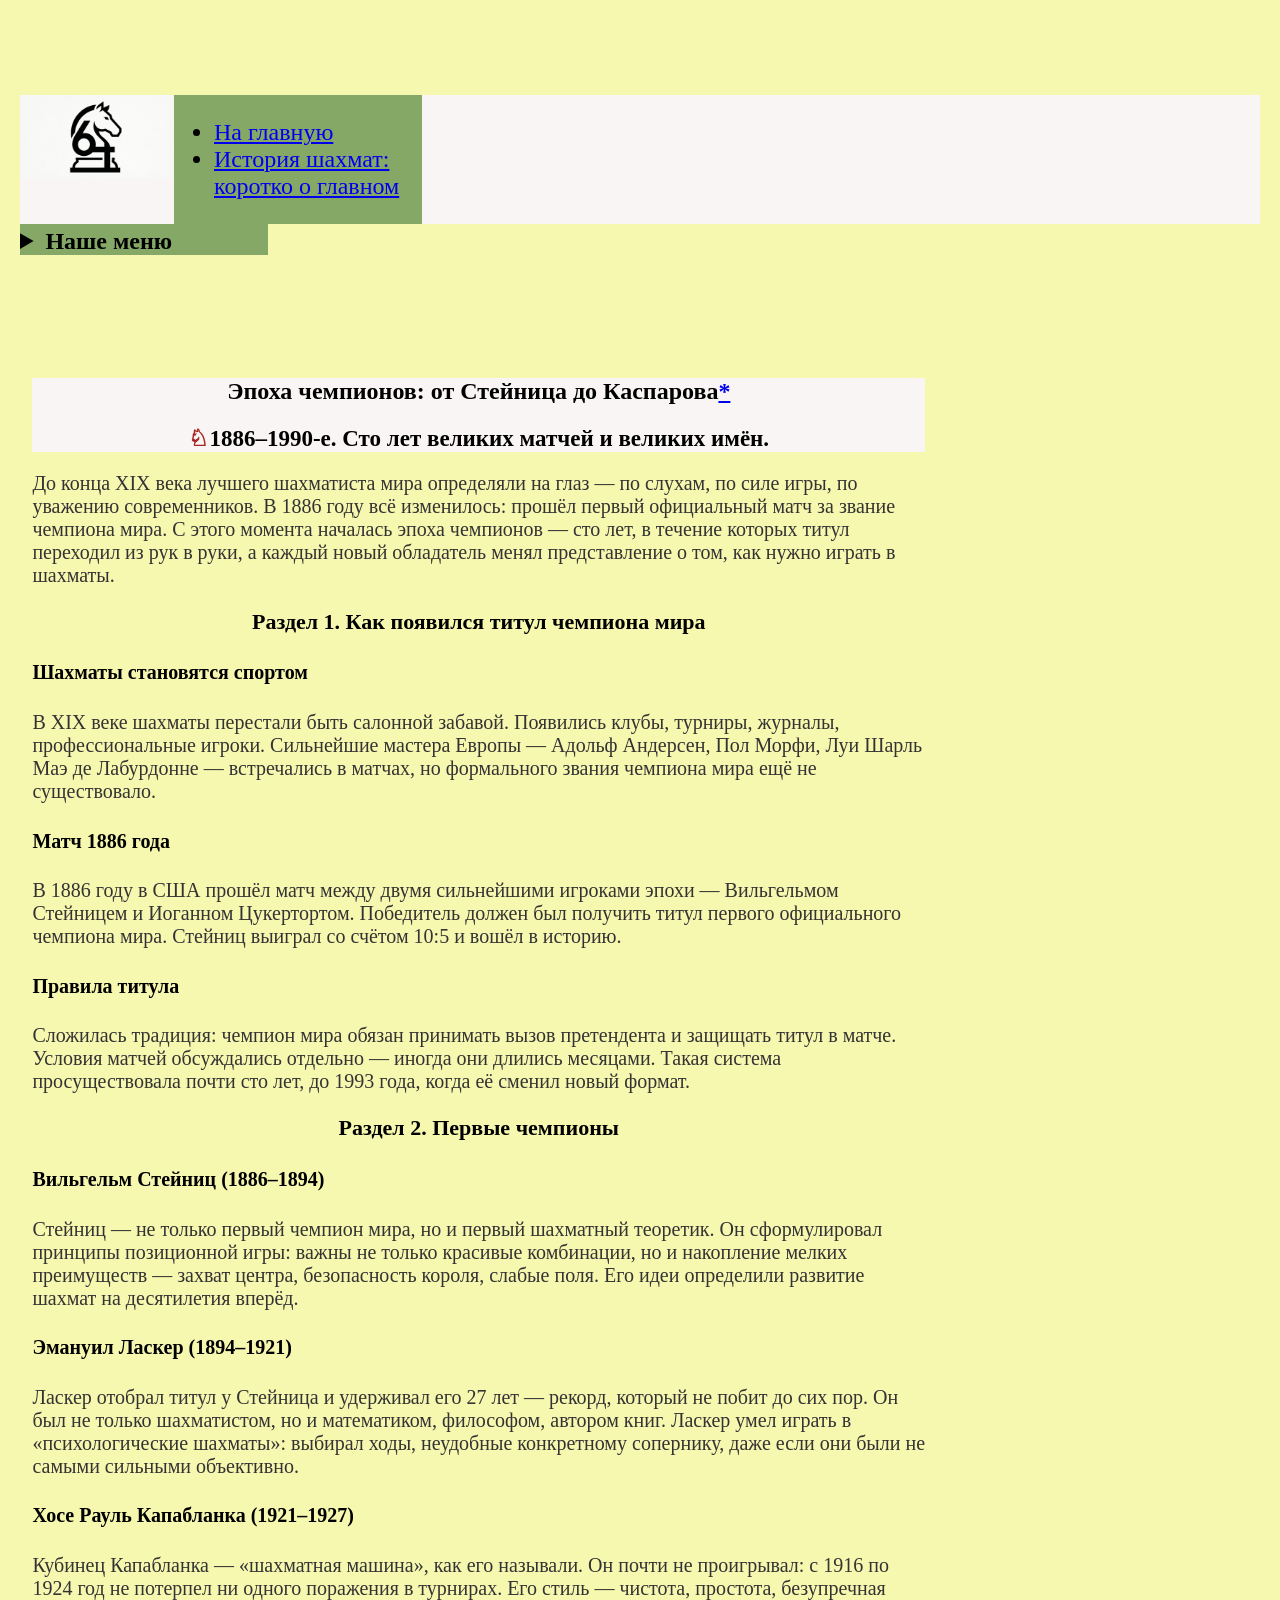
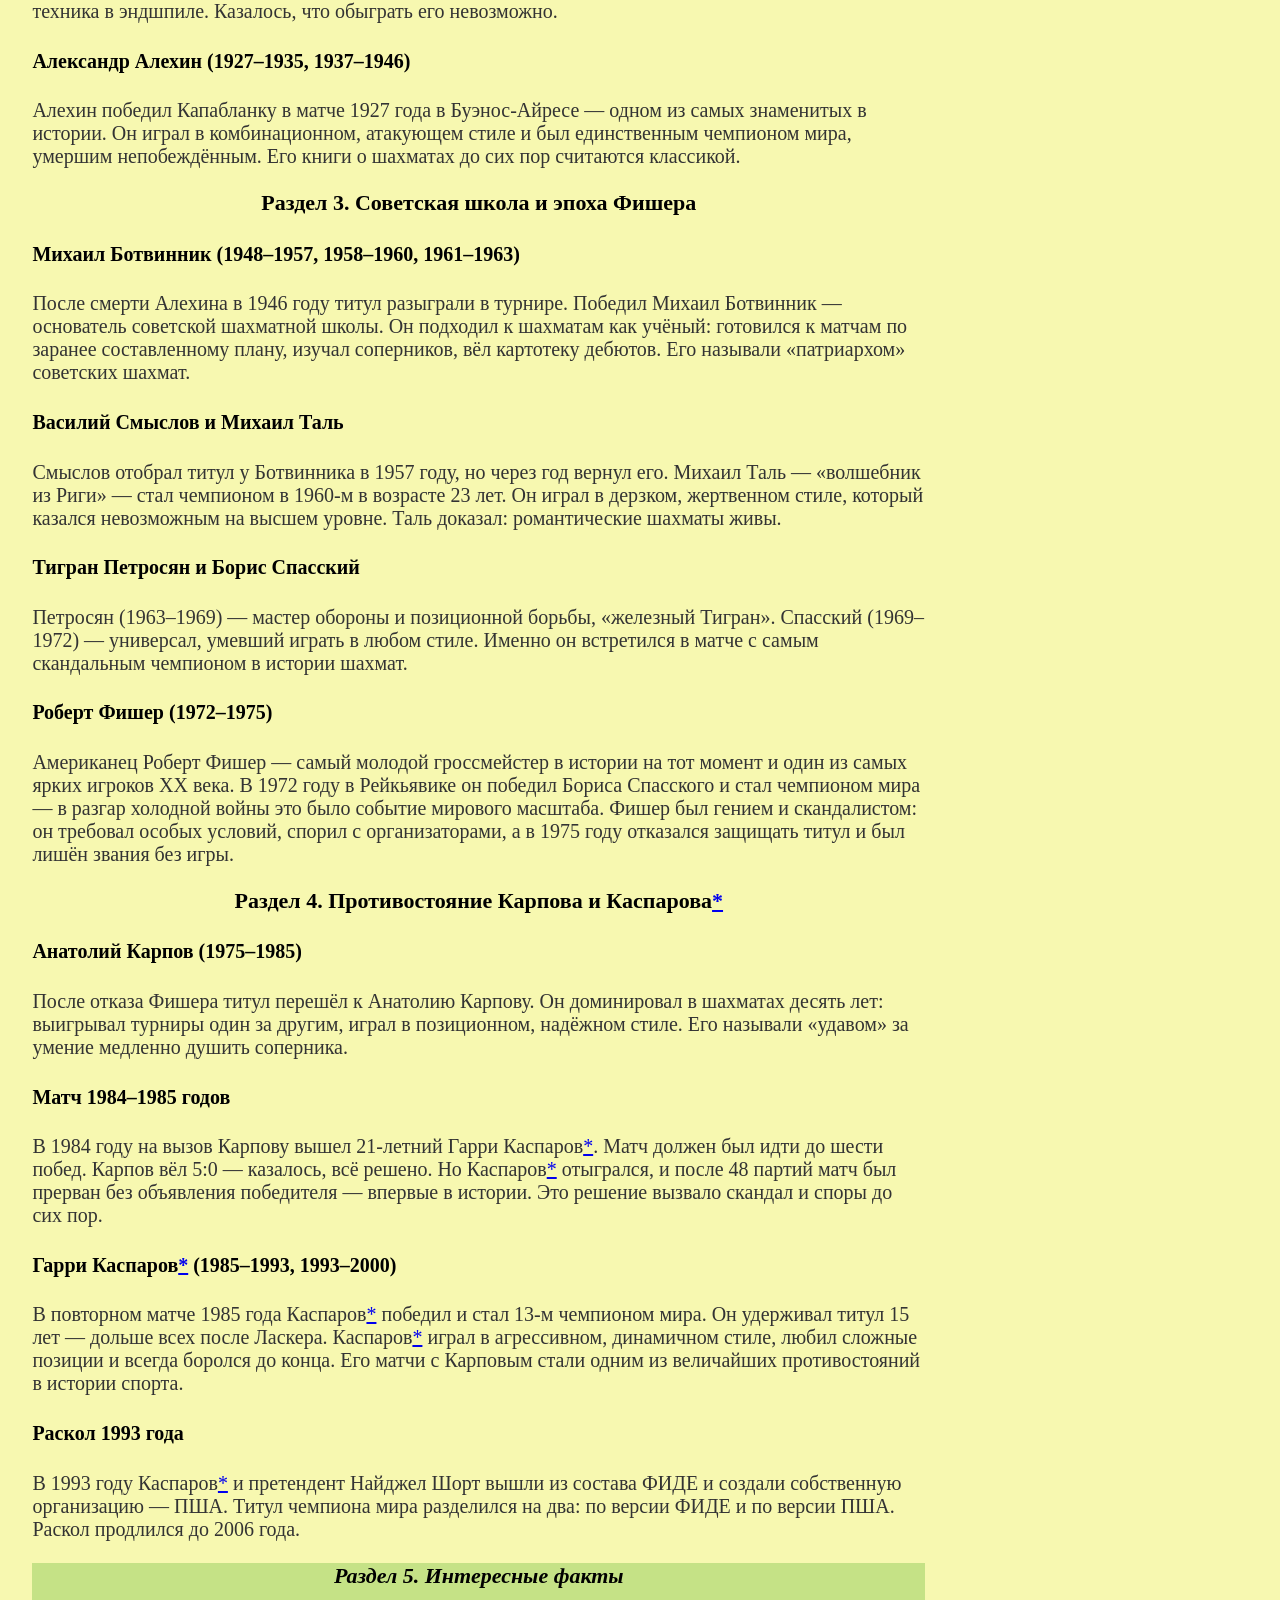
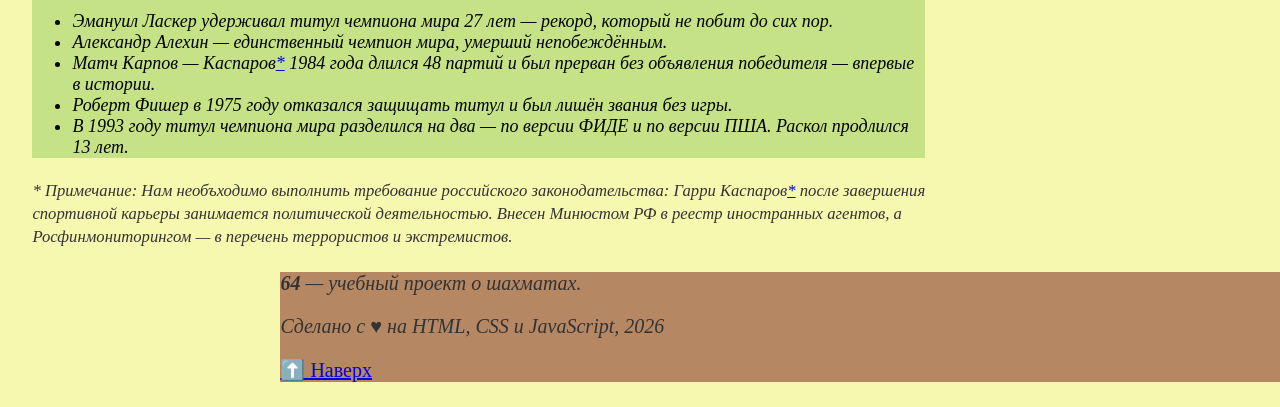
<file: history-champions.html>
<!DOCTYPE html>
<html lang="ru">
    <head>
        <meta charset="UTF-8">
        <meta name="viewport" content="width=device-width, initial-scale=1.0">
        <title>Чемпионы мира по шахматам: Стейниц — Каспаров*. 64</title>
        <meta name="description" content="История чемпионов мира по шахматам: Стейниц, Ласкер, Капабланка, Алехин, Фишер, Карпов и Каспаров*. Легендарные матчи и великие имена XX века.">
        <meta http-equiv="X-Frame-Options" content="DENY">
        <!-- Open Graph -->
        <meta property="og:title" content="Чемпионы мира по шахматам: Стейниц — Каспаров. 64">
        <meta property="og:description" content="История чемпионов мира по шахматам: Стейниц, Ласкер, Капабланка, Алехин, Фишер, Карпов и Каспаров. Легендарные матчи и великие имена XX века.">
        <meta property="og:image" content="https://grigoriyneperelman.github.io/64/img/main.png">
        <meta property="og:type" content="article">
        <meta property="og:url" content="https://grigoriyneperelman.github.io/64/history-champions.html">
        <meta property="og:site_name" content="64 — мир шахмат">
        <meta property="og:locale" content="ru_RU">
        <!-- Twitter -->
        <meta name="twitter:card" content="summary_large_image">
        <meta name="twitter:title" content="Чемпионы мира по шахматам: Стейниц — Каспаров. 64">
        <meta name="twitter:description" content="История чемпионов мира по шахматам: Стейниц, Ласкер, Капабланка, Алехин, Фишер, Карпов и Каспаров. Легендарные матчи и великие имена XX века.">
        <meta name="twitter:image" content="https://grigoriyneperelman.github.io/64/img/main.png">
        <link rel="stylesheet" href="css\style.css">    
    </head>
    <body>

        <!--=============================Меню=============================-->
        <nav>
            <p><a href="index.html#index">На главную</a></p>
            <details>
            <summary><b>Наше меню</b></summary>
                <ul>
                    <li><a href="index.html">Главная</a></li>
                    <li><a href="history.html">История</a></li>
                    <li><a href="rules.html">Правила</a></li>
                    <li><a href="players.html">Шахматисты</a></li>
                    <li><a href="games.html">Партии</a></li>
                    <li><a href="glossary.html">Словарь шахматных терминов</a></li>
                    <li><a href="resources.html">Ресурсы</a></li>
                    <li><a href="about.html">О нас.</a></li>
                    <li><a href="contacts.html">Наши контакты.</a></li>
                </ul>
            </details>
        </nav>

        <!-- Правильная шапка сайта -->
        <header>
            <img src="img/main.png" width="150" height="100" alt="Логотип нашего сайта - сайт 64">
            <nav>
                <ul>
                    <li><a href="index.html#index">На главную</a></li>
                    <li><a href="history.html#history">История шахмат: коротко о главном</a></li>
                </ul>
            </nav>
        </header>    
    
        <main>
            <!-- Оборачиваем статью в article, так как это самостоятельный материал -->
            <article>
                <header>
                    <h1 id="champions">Эпоха чемпионов: от Стейница до Каспарова<a href="#disclaimer">*</a></h1>
                    <h2>1886–1990-е. Сто лет великих матчей и великих имён.</h2>
                </header>

                <p>До конца XIX века лучшего шахматиста мира определяли на глаз — по слухам, по силе игры, по уважению современников. В 1886 году всё изменилось: прошёл первый официальный матч за звание чемпиона мира. С этого момента началась эпоха чемпионов — сто лет, в течение которых титул переходил из рук в руки, а каждый новый обладатель менял представление о том, как нужно играть в шахматы.</p>

                <!-- Каждый логический раздел обернут в section -->
                <section>
                    <h3>Раздел 1. Как появился титул чемпиона мира</h3>
                    <h4>Шахматы становятся спортом</h4>
                    <p>В XIX веке шахматы перестали быть салонной забавой. Появились клубы, турниры, журналы, профессиональные игроки. Сильнейшие мастера Европы — Адольф Андерсен, Пол Морфи, Луи Шарль Маэ де Лабурдонне — встречались в матчах, но формального звания чемпиона мира ещё не существовало.</p>

                    <h4>Матч 1886 года</h4>
                    <p>В 1886 году в США прошёл матч между двумя сильнейшими игроками эпохи — Вильгельмом Стейницем и Иоганном Цукертортом. Победитель должен был получить титул первого официального чемпиона мира. Стейниц выиграл со счётом 10:5 и вошёл в историю.</p>

                    <h4>Правила титула</h4>
                    <p>Сложилась традиция: чемпион мира обязан принимать вызов претендента и защищать титул в матче. Условия матчей обсуждались отдельно — иногда они длились месяцами. Такая система просуществовала почти сто лет, до 1993 года, когда её сменил новый формат.</p>
                </section>

                <section>
                    <h3>Раздел 2. Первые чемпионы</h3>
                    <h4>Вильгельм Стейниц (1886–1894)</h4>
                    <p>Стейниц — не только первый чемпион мира, но и первый шахматный теоретик. Он сформулировал принципы позиционной игры: важны не только красивые комбинации, но и накопление мелких преимуществ — захват центра, безопасность короля, слабые поля. Его идеи определили развитие шахмат на десятилетия вперёд.</p>

                    <h4>Эмануил Ласкер (1894–1921)</h4>
                    <p>Ласкер отобрал титул у Стейница и удерживал его 27 лет — рекорд, который не побит до сих пор. Он был не только шахматистом, но и математиком, философом, автором книг. Ласкер умел играть в «психологические шахматы»: выбирал ходы, неудобные конкретному сопернику, даже если они были не самыми сильными объективно.</p>

                    <h4>Хосе Рауль Капабланка (1921–1927)</h4>
                    <p>Кубинец Капабланка — «шахматная машина», как его называли. Он почти не проигрывал: с 1916 по 1924 год не потерпел ни одного поражения в турнирах. Его стиль — чистота, простота, безупречная техника в эндшпиле. Казалось, что обыграть его невозможно.</p>

                    <h4>Александр Алехин (1927–1935, 1937–1946)</h4>
                    <p>Алехин победил Капабланку в матче 1927 года в Буэнос-Айресе — одном из самых знаменитых в истории. Он играл в комбинационном, атакующем стиле и был единственным чемпионом мира, умершим непобеждённым. Его книги о шахматах до сих пор считаются классикой.</p>
                </section>

                <section>
                    <h3>Раздел 3. Советская школа и эпоха Фишера</h3>
                    <h4>Михаил Ботвинник (1948–1957, 1958–1960, 1961–1963)</h4>
                    <p>После смерти Алехина в 1946 году титул разыграли в турнире. Победил Михаил Ботвинник — основатель советской шахматной школы. Он подходил к шахматам как учёный: готовился к матчам по заранее составленному плану, изучал соперников, вёл картотеку дебютов. Его называли «патриархом» советских шахмат.</p>

                    <h4>Василий Смыслов и Михаил Таль</h4>
                    <p>Смыслов отобрал титул у Ботвинника в 1957 году, но через год вернул его. Михаил Таль — «волшебник из Риги» — стал чемпионом в 1960-м в возрасте 23 лет. Он играл в дерзком, жертвенном стиле, который казался невозможным на высшем уровне. Таль доказал: романтические шахматы живы.</p>

                    <h4>Тигран Петросян и Борис Спасский</h4>
                    <p>Петросян (1963–1969) — мастер обороны и позиционной борьбы, «железный Тигран». Спасский (1969–1972) — универсал, умевший играть в любом стиле. Именно он встретился в матче с самым скандальным чемпионом в истории шахмат.</p>

                    <h4>Роберт Фишер (1972–1975)</h4>
                    <p>Американец Роберт Фишер — самый молодой гроссмейстер в истории на тот момент и один из самых ярких игроков XX века. В 1972 году в Рейкьявике он победил Бориса Спасского и стал чемпионом мира — в разгар холодной войны это было событие мирового масштаба. Фишер был гением и скандалистом: он требовал особых условий, спорил с организаторами, а в 1975 году отказался защищать титул и был лишён звания без игры.</p>
                </section>

                <section>
                    <h3>Раздел 4. Противостояние Карпова и Каспарова<a href="#disclaimer">*</a></h3>
                    <h4>Анатолий Карпов (1975–1985)</h4>
                    <p>После отказа Фишера титул перешёл к Анатолию Карпову. Он доминировал в шахматах десять лет: выигрывал турниры один за другим, играл в позиционном, надёжном стиле. Его называли «удавом» за умение медленно душить соперника.</p>

                    <h4>Матч 1984–1985 годов</h4>
                    <p>В 1984 году на вызов Карпову вышел 21-летний Гарри Каспаров<a href="#disclaimer">*</a>. Матч должен был идти до шести побед. Карпов вёл 5:0 — казалось, всё решено. Но Каспаров<a href="#disclaimer">*</a> отыгрался, и после 48 партий матч был прерван без объявления победителя — впервые в истории. Это решение вызвало скандал и споры до сих пор.</p>

                    <h4>Гарри Каспаров<a href="#disclaimer">*</a> (1985–1993, 1993–2000)</h4>
                    <p>В повторном матче 1985 года Каспаров<a href="#disclaimer">*</a> победил и стал 13-м чемпионом мира. Он удерживал титул 15 лет — дольше всех после Ласкера. Каспаров<a href="#disclaimer">*</a> играл в агрессивном, динамичном стиле, любил сложные позиции и всегда боролся до конца. Его матчи с Карповым стали одним из величайших противостояний в истории спорта.</p>

                    <h4>Раскол 1993 года</h4>
                    <p>В 1993 году Каспаров<a href="#disclaimer">*</a> и претендент Найджел Шорт вышли из состава ФИДЕ и создали собственную организацию — ПША. Титул чемпиона мира разделился на два: по версии ФИДЕ и по версии ПША. Раскол продлился до 2006 года.</p>
                </section>

                <!-- Можно использовать aside для фактов, как мы обсуждали -->
                <aside class="interes_fact">
                    <h3>Раздел 5. Интересные факты</h3>
                    <ul>
                        <li>Эмануил Ласкер удерживал титул чемпиона мира 27 лет — рекорд, который не побит до сих пор.</li>
                        <li>Александр Алехин — единственный чемпион мира, умерший непобеждённым.</li>
                        <li>Матч Карпов — Каспаров<a href="#disclaimer">*</a> 1984 года длился 48 партий и был прерван без объявления победителя — впервые в истории.</li>
                        <li>Роберт Фишер в 1975 году отказался защищать титул и был лишён звания без игры.</li>
                        <li>В 1993 году титул чемпиона мира разделился на два — по версии ФИДЕ и по версии ПША. Раскол продлился 13 лет.</li>
                    </ul>
                </aside>
            </article>
            <section id="disclaimer">
                <p><small><em>* Примечание: Нам необъходимо выполнить требование российского законодательства: Гарри Каспаров<a href="#disclaimer">*</a> после завершения спортивной карьеры занимается политической деятельностью. Внесен Минюстом РФ в реестр иностранных агентов, а Росфинмониторингом — в перечень террористов и экстремистов.</em></small></p>
            </section>
        </main>            
        
        <footer>
            <p><em><strong>64</strong> — учебный проект о шахматах.</em></p>
            <p><em>Сделано с ♥ на HTML, CSS и JavaScript, 2026</em></p>
            <p><a href="#">⬆️ Наверх</a></p>
        </footer>
    </body>
</html>
</file>
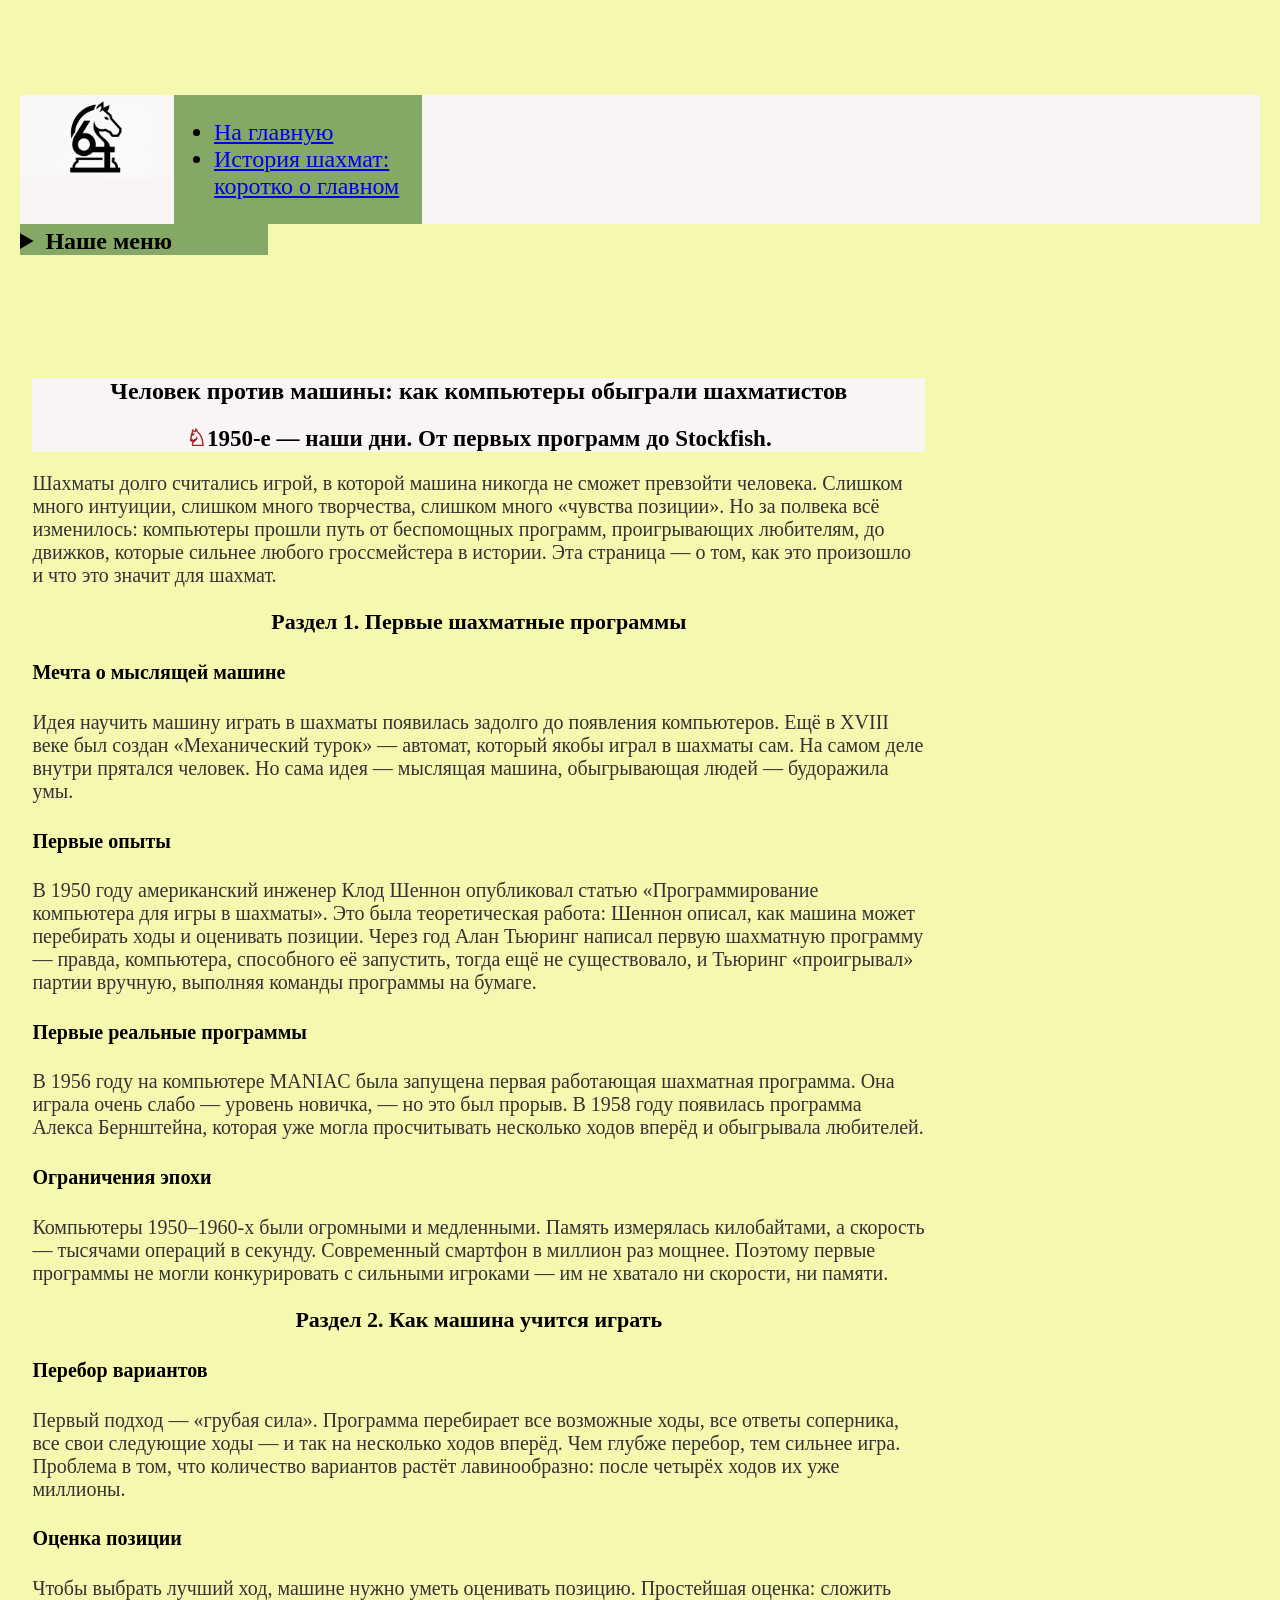
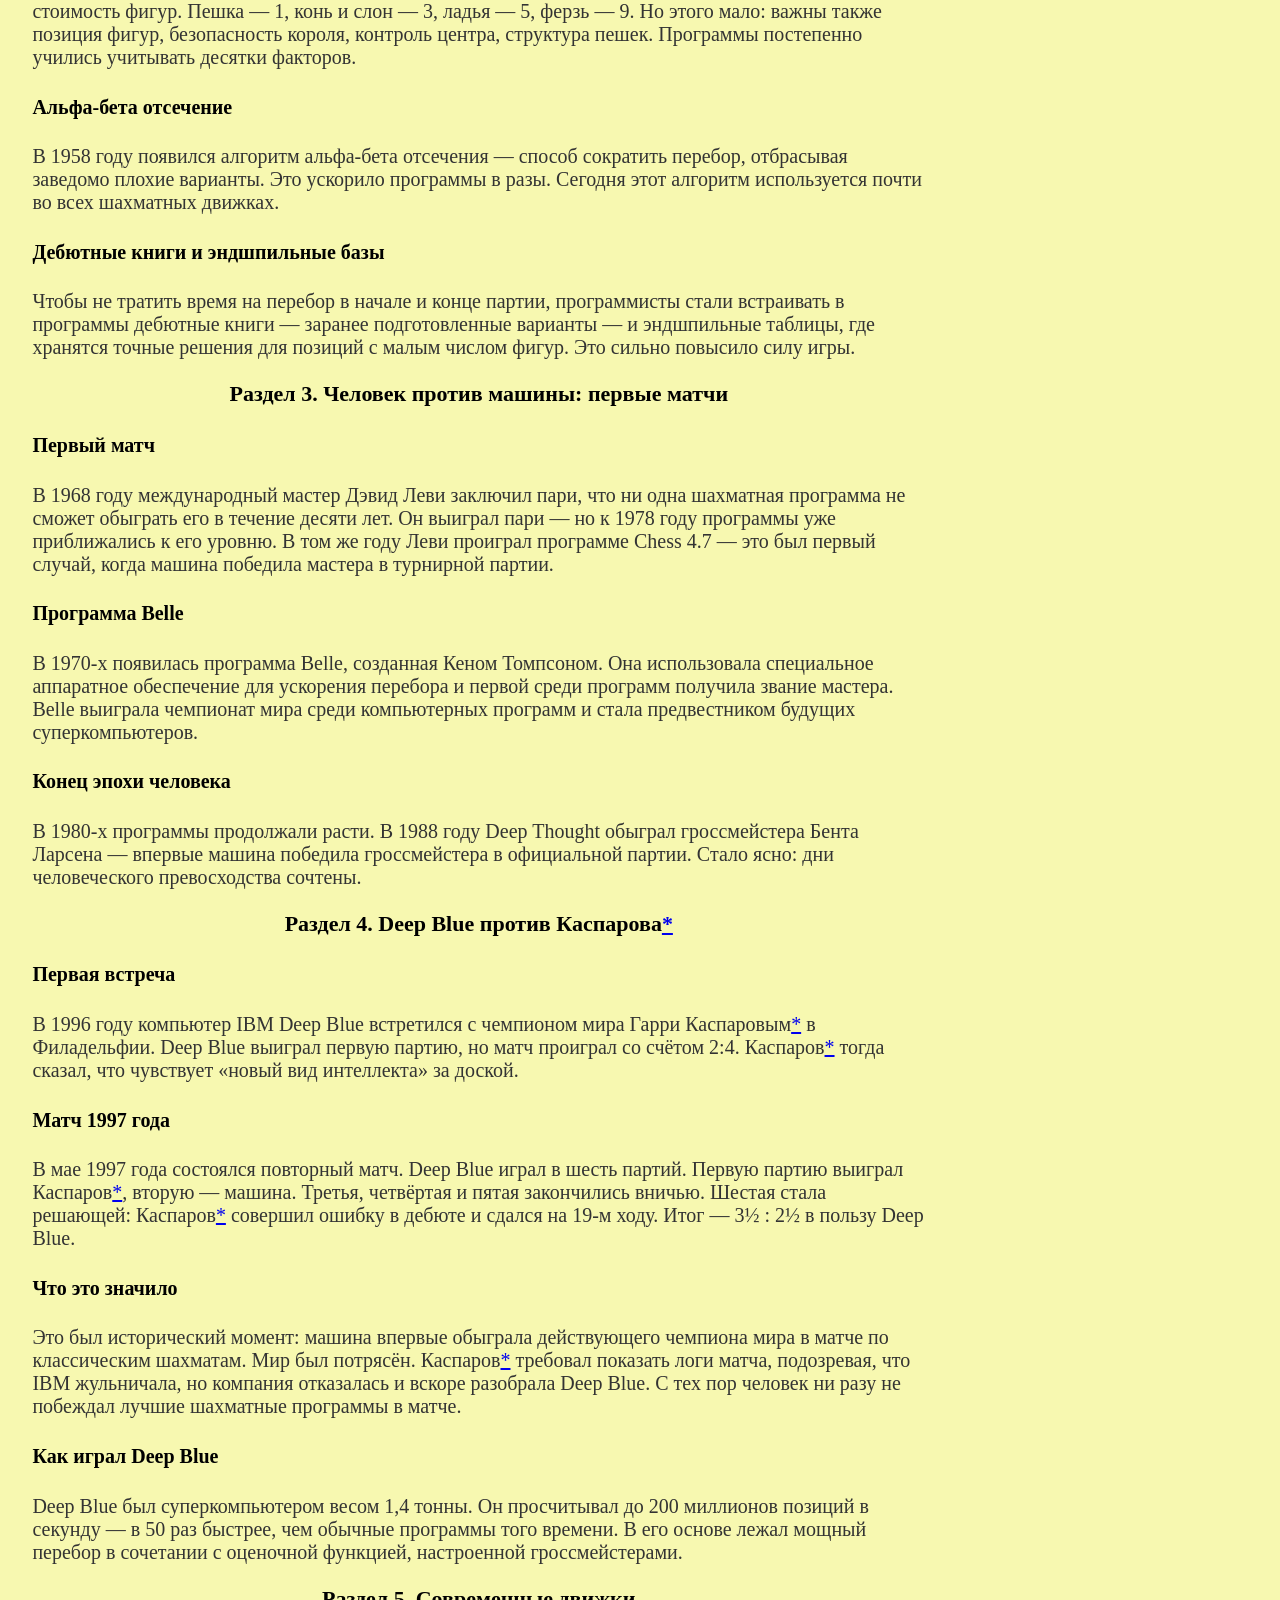
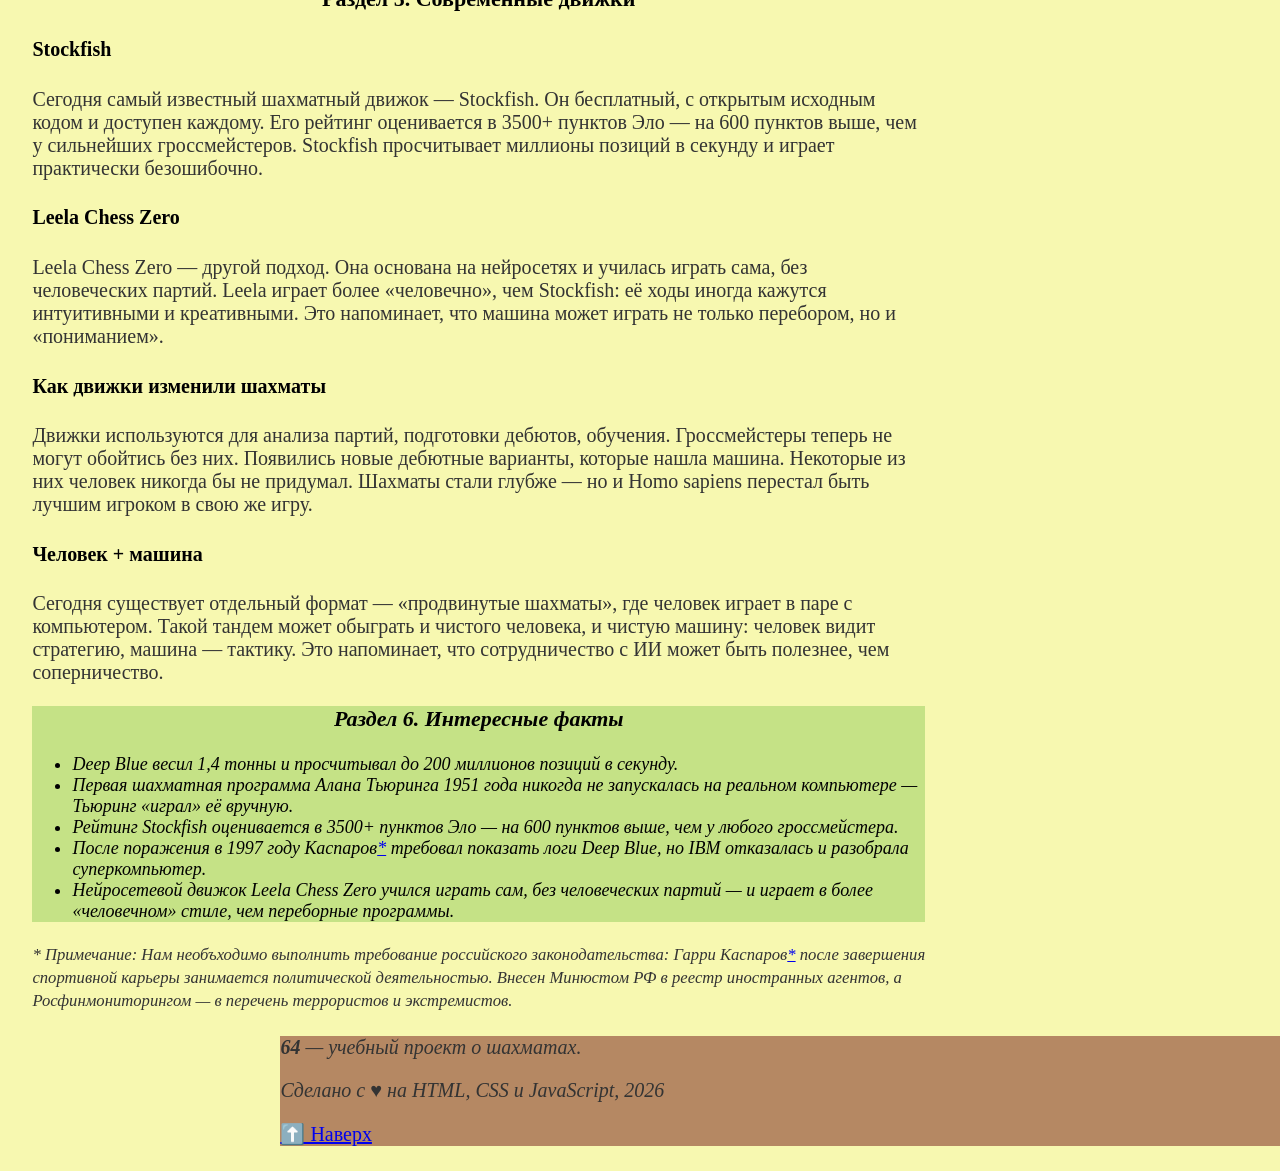
<file: history-computers.html>
<!DOCTYPE html>
<html lang="ru">
    <head>
        <meta charset="UTF-8">
        <meta name="viewport" content="width=device-width, initial-scale=1.0">
        <title>Как компьютеры обыграли шахматистов: Deep Blue. 64</title>
        <meta name="description" content="История противостояния человека и машины в шахматах: от первых программ до победы Deep Blue над Каспаровым* в 1997 году и современных движков.">
        <meta http-equiv="X-Frame-Options" content="DENY">
        <!-- Open Graph -->
        <meta property="og:title" content="Как компьютеры обыграли шахматистов: Deep Blue. 64">
        <meta property="og:description" content="История противостояния человека и машины в шахматах: от первых программ до победы Deep Blue над Каспаровым в 1997 году и современных движков.">
        <meta property="og:image" content="https://grigoriyneperelman.github.io/64/img/main.png">
        <meta property="og:type" content="article">
        <meta property="og:url" content="https://grigoriyneperelman.github.io/64/history-computers.html">
        <meta property="og:site_name" content="64 — мир шахмат">
        <meta property="og:locale" content="ru_RU">
        <!-- Twitter -->
        <meta name="twitter:card" content="summary_large_image">
        <meta name="twitter:title" content="Как компьютеры обыграли шахматистов: Deep Blue. 64">
        <meta name="twitter:description" content="История противостояния человека и машины в шахматах: от первых программ до победы Deep Blue над Каспаровым в 1997 году и современных движков.">
        <meta name="twitter:image" content="https://grigoriyneperelman.github.io/64/img/main.png">
        <link rel="stylesheet" href="css\style.css">    
    </head>
    <body>

                <!--=============================Меню=============================-->
        <nav>
            <p><a href="index.html#index">На главную</a></p>
            <details>
            <summary><b>Наше меню</b></summary>
                <ul>
                    <li><a href="index.html">Главная</a></li>
                    <li><a href="history.html">История</a></li>
                    <li><a href="rules.html">Правила</a></li>
                    <li><a href="players.html">Шахматисты</a></li>
                    <li><a href="games.html">Партии</a></li>
                    <li><a href="glossary.html">Словарь шахматных терминов</a></li>
                    <li><a href="resources.html">Ресурсы</a></li>
                    <li><a href="about.html">О нас.</a></li>
                    <li><a href="contacts.html">Наши контакты.</a></li>
                </ul>
            </details>
        </nav>


        <!-- Правильная шапка сайта с навигацией -->
        <header>
            <img src="img/main.png" width="150" height="100" alt="Логотип нашего сайта - сайт 64">
            <nav>
                <ul>
                    <li><a href="index.html#index">На главную</a></li>
                    <li><a href="history.html#history">История шахмат: коротко о главном</a></li>
                </ul>
            </nav>
        </header>    

        <main>
            <!-- Оборачиваем статью в article -->
            <article>
                <header>
                    <h1 id="comp">Человек против машины: как компьютеры обыграли шахматистов</h1>
                    <h2>1950-е — наши дни. От первых программ до Stockfish.</h2>
                </header>

                <p>Шахматы долго считались игрой, в которой машина никогда не сможет превзойти человека. Слишком много интуиции, слишком много творчества, слишком много «чувства позиции». Но за полвека всё изменилось: компьютеры прошли путь от беспомощных программ, проигрывающих любителям, до движков, которые сильнее любого гроссмейстера в истории. Эта страница — о том, как это произошло и что это значит для шахмат.</p>

                <section>
                    <h3>Раздел 1. Первые шахматные программы</h3>
                    <h4>Мечта о мыслящей машине</h4>
                    <p>Идея научить машину играть в шахматы появилась задолго до появления компьютеров. Ещё в XVIII веке был создан «Механический турок» — автомат, который якобы играл в шахматы сам. На самом деле внутри прятался человек. Но сама идея — мыслящая машина, обыгрывающая людей — будоражила умы.</p>

                    <h4>Первые опыты</h4>
                    <p>В 1950 году американский инженер Клод Шеннон опубликовал статью «Программирование компьютера для игры в шахматы». Это была теоретическая работа: Шеннон описал, как машина может перебирать ходы и оценивать позиции. Через год Алан Тьюринг написал первую шахматную программу — правда, компьютера, способного её запустить, тогда ещё не существовало, и Тьюринг «проигрывал» партии вручную, выполняя команды программы на бумаге.</p>

                    <h4>Первые реальные программы</h4>
                    <p>В 1956 году на компьютере MANIAC была запущена первая работающая шахматная программа. Она играла очень слабо — уровень новичка, — но это был прорыв. В 1958 году появилась программа Алекса Бернштейна, которая уже могла просчитывать несколько ходов вперёд и обыгрывала любителей.</p>

                    <h4>Ограничения эпохи</h4>
                    <p>Компьютеры 1950–1960-х были огромными и медленными. Память измерялась килобайтами, а скорость — тысячами операций в секунду. Современный смартфон в миллион раз мощнее. Поэтому первые программы не могли конкурировать с сильными игроками — им не хватало ни скорости, ни памяти.</p>
                </section>

                <section>
                    <h3>Раздел 2. Как машина учится играть</h3>
                    <h4>Перебор вариантов</h4>
                    <p>Первый подход — «грубая сила». Программа перебирает все возможные ходы, все ответы соперника, все свои следующие ходы — и так на несколько ходов вперёд. Чем глубже перебор, тем сильнее игра. Проблема в том, что количество вариантов растёт лавинообразно: после четырёх ходов их уже миллионы.</p>

                    <h4>Оценка позиции</h4>
                    <p>Чтобы выбрать лучший ход, машине нужно уметь оценивать позицию. Простейшая оценка: сложить стоимость фигур. Пешка — 1, конь и слон — 3, ладья — 5, ферзь — 9. Но этого мало: важны также позиция фигур, безопасность короля, контроль центра, структура пешек. Программы постепенно учились учитывать десятки факторов.</p>

                    <h4>Альфа-бета отсечение</h4>
                    <p>В 1958 году появился алгоритм альфа-бета отсечения — способ сократить перебор, отбрасывая заведомо плохие варианты. Это ускорило программы в разы. Сегодня этот алгоритм используется почти во всех шахматных движках.</p>

                    <h4>Дебютные книги и эндшпильные базы</h4>
                    <p>Чтобы не тратить время на перебор в начале и конце партии, программисты стали встраивать в программы дебютные книги — заранее подготовленные варианты — и эндшпильные таблицы, где хранятся точные решения для позиций с малым числом фигур. Это сильно повысило силу игры.</p>
                </section>

                <section>
                    <h3>Раздел 3. Человек против машины: первые матчи</h3>
                    <h4>Первый матч</h4>
                    <p>В 1968 году международный мастер Дэвид Леви заключил пари, что ни одна шахматная программа не сможет обыграть его в течение десяти лет. Он выиграл пари — но к 1978 году программы уже приближались к его уровню. В том же году Леви проиграл программе Chess 4.7 — это был первый случай, когда машина победила мастера в турнирной партии.</p>

                    <h4>Программа Belle</h4>
                    <p>В 1970-х появилась программа Belle, созданная Кеном Томпсоном. Она использовала специальное аппаратное обеспечение для ускорения перебора и первой среди программ получила звание мастера. Belle выиграла чемпионат мира среди компьютерных программ и стала предвестником будущих суперкомпьютеров.</p>

                    <h4>Конец эпохи человека</h4>
                    <p>В 1980-х программы продолжали расти. В 1988 году Deep Thought обыграл гроссмейстера Бента Ларсена — впервые машина победила гроссмейстера в официальной партии. Стало ясно: дни человеческого превосходства сочтены.</p>
                </section>

                <section>
                    <h3>Раздел 4. Deep Blue против Каспарова<a href="#disclaimer">*</a></h3>
                    <h4>Первая встреча</h4>
                    <p>В 1996 году компьютер IBM Deep Blue встретился с чемпионом мира Гарри Каспаровым<a href="#disclaimer">*</a> в Филадельфии. Deep Blue выиграл первую партию, но матч проиграл со счётом 2:4. Каспаров<a href="#disclaimer">*</a> тогда сказал, что чувствует «новый вид интеллекта» за доской.</p>

                    <h4>Матч 1997 года</h4>
                    <p>В мае 1997 года состоялся повторный матч. Deep Blue играл в шесть партий. Первую партию выиграл Каспаров<a href="#disclaimer">*</a>, вторую — машина. Третья, четвёртая и пятая закончились вничью. Шестая стала решающей: Каспаров<a href="#disclaimer">*</a> совершил ошибку в дебюте и сдался на 19-м ходу. Итог — 3½ : 2½ в пользу Deep Blue.</p>

                    <h4>Что это значило</h4>
                    <p>Это был исторический момент: машина впервые обыграла действующего чемпиона мира в матче по классическим шахматам. Мир был потрясён. Каспаров<a href="#disclaimer">*</a> требовал показать логи матча, подозревая, что IBM жульничала, но компания отказалась и вскоре разобрала Deep Blue. С тех пор человек ни разу не побеждал лучшие шахматные программы в матче.</p>

                    <h4>Как играл Deep Blue</h4>
                    <p>Deep Blue был суперкомпьютером весом 1,4 тонны. Он просчитывал до 200 миллионов позиций в секунду — в 50 раз быстрее, чем обычные программы того времени. В его основе лежал мощный перебор в сочетании с оценочной функцией, настроенной гроссмейстерами.</p>
                </section>

                <section>
                    <h3>Раздел 5. Современные движки</h3>
                    <h4>Stockfish</h4>
                    <p>Сегодня самый известный шахматный движок — Stockfish. Он бесплатный, с открытым исходным кодом и доступен каждому. Его рейтинг оценивается в 3500+ пунктов Эло — на 600 пунктов выше, чем у сильнейших гроссмейстеров. Stockfish просчитывает миллионы позиций в секунду и играет практически безошибочно.</p>

                    <h4>Leela Chess Zero</h4>
                    <p>Leela Chess Zero — другой подход. Она основана на нейросетях и училась играть сама, без человеческих партий. Leela играет более «человечно», чем Stockfish: её ходы иногда кажутся интуитивными и креативными. Это напоминает, что машина может играть не только перебором, но и «пониманием».</p>

                    <h4>Как движки изменили шахматы</h4>
                    <p>Движки используются для анализа партий, подготовки дебютов, обучения. Гроссмейстеры теперь не могут обойтись без них. Появились новые дебютные варианты, которые нашла машина. Некоторые из них человек никогда бы не придумал. Шахматы стали глубже — но и Homo sapiens перестал быть лучшим игроком в свою же игру.</p>

                    <h4>Человек + машина</h4>
                    <p>Сегодня существует отдельный формат — «продвинутые шахматы», где человек играет в паре с компьютером. Такой тандем может обыграть и чистого человека, и чистую машину: человек видит стратегию, машина — тактику. Это напоминает, что сотрудничество с ИИ может быть полезнее, чем соперничество.</p>
                </section>

                <aside class="interes_fact">
                    <h3 >Раздел 6. Интересные факты</h3>
                    <ul>
                        <li>Deep Blue весил 1,4 тонны и просчитывал до 200 миллионов позиций в секунду.</li>
                        <li>Первая шахматная программа Алана Тьюринга 1951 года никогда не запускалась на реальном компьютере — Тьюринг «играл» её вручную.</li>
                        <li>Рейтинг Stockfish оценивается в 3500+ пунктов Эло — на 600 пунктов выше, чем у любого гроссмейстера.</li>
                        <li>После поражения в 1997 году Каспаров<a href="#disclaimer">*</a> требовал показать логи Deep Blue, но IBM отказалась и разобрала суперкомпьютер.</li>
                        <li>Нейросетевой движок Leela Chess Zero учился играть сам, без человеческих партий — и играет в более «человечном» стиле, чем переборные программы.</li>
                    </ul>
                </aside>
            <section id="disclaimer">
                <p><small><em>* Примечание: Нам необъходимо выполнить требование российского законодательства: Гарри Каспаров<a href="#disclaimer">*</a> после завершения спортивной карьеры занимается политической деятельностью. Внесен Минюстом РФ в реестр иностранных агентов, а Росфинмониторингом — в перечень террористов и экстремистов.</em></small></p>
            </section>
            </article>
        </main>            
        
        <footer>
            <p><em><strong>64</strong> — учебный проект о шахматах.</em></p>
            <p><em>Сделано с ♥ на HTML, CSS и JavaScript, 2026</em></p>
            <p><a href="#">⬆️ Наверх</a></p>
        </footer>
    </body>
</html>
</file>
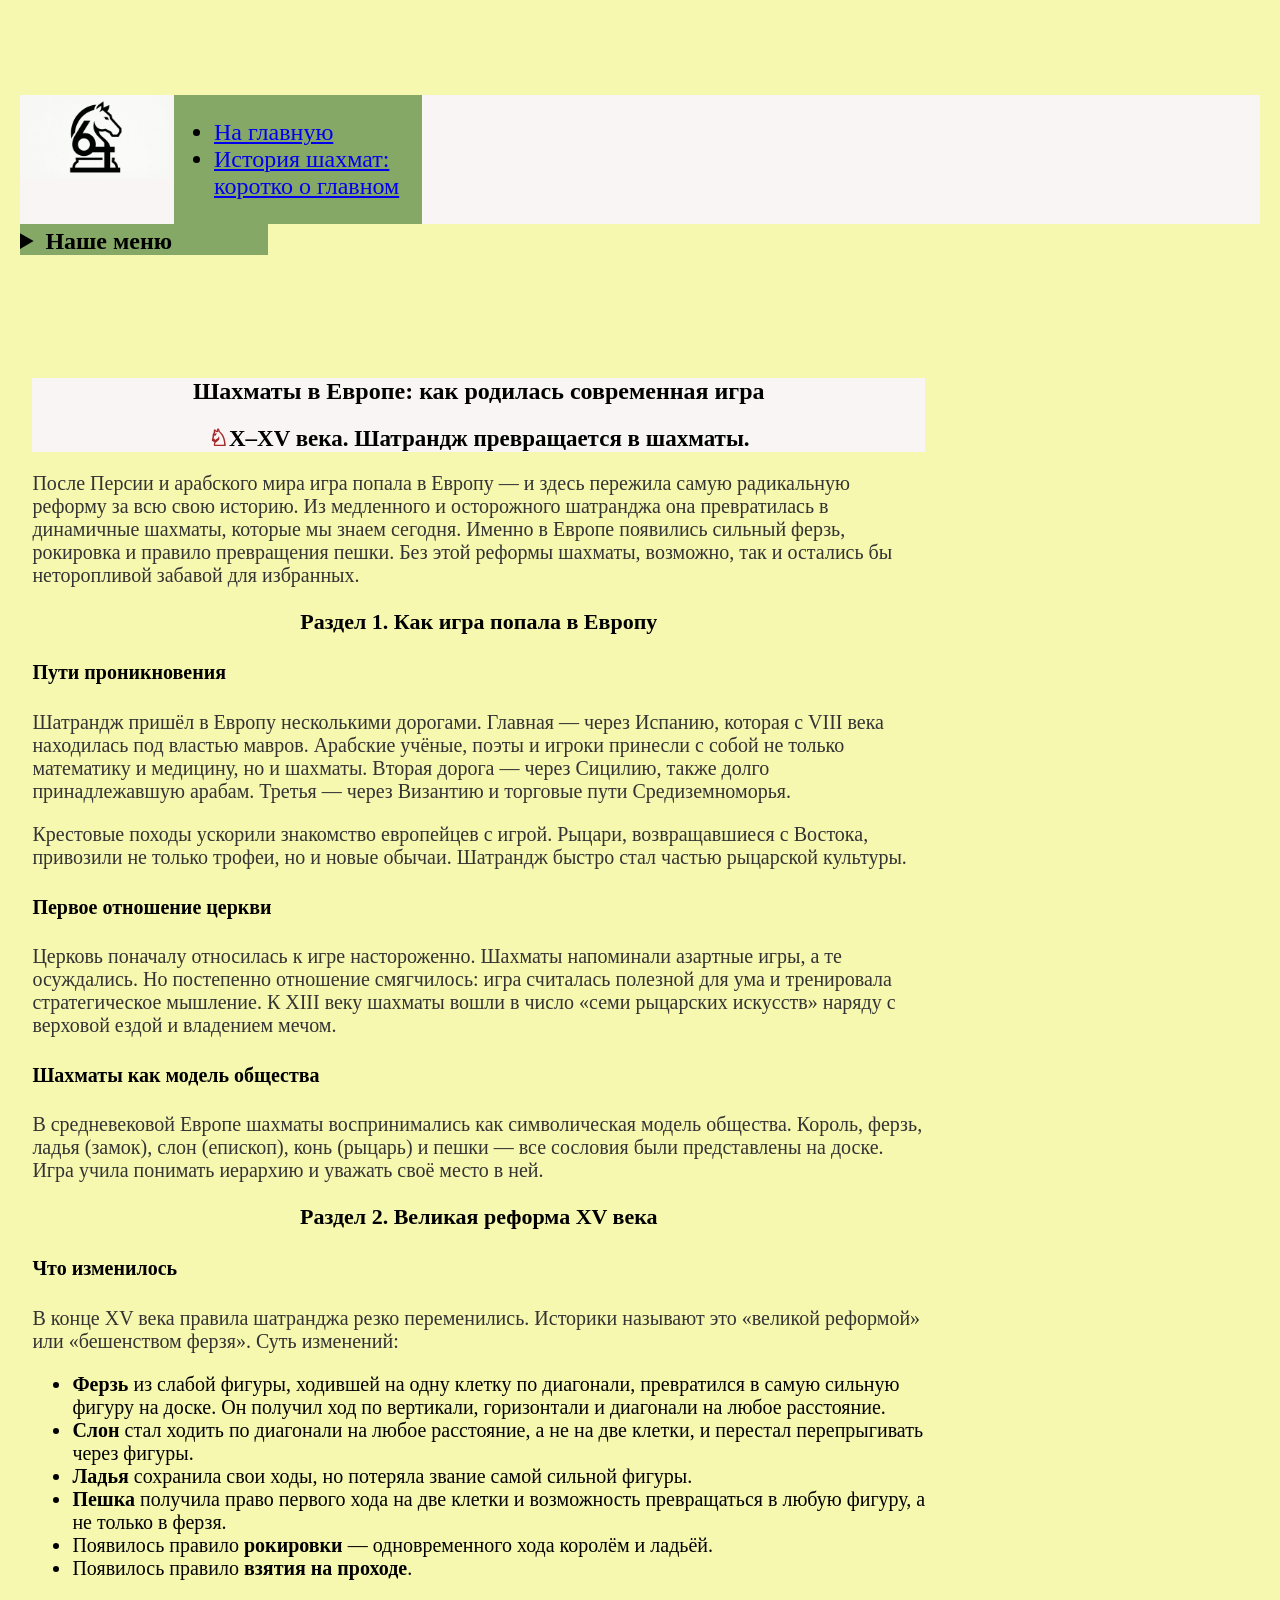
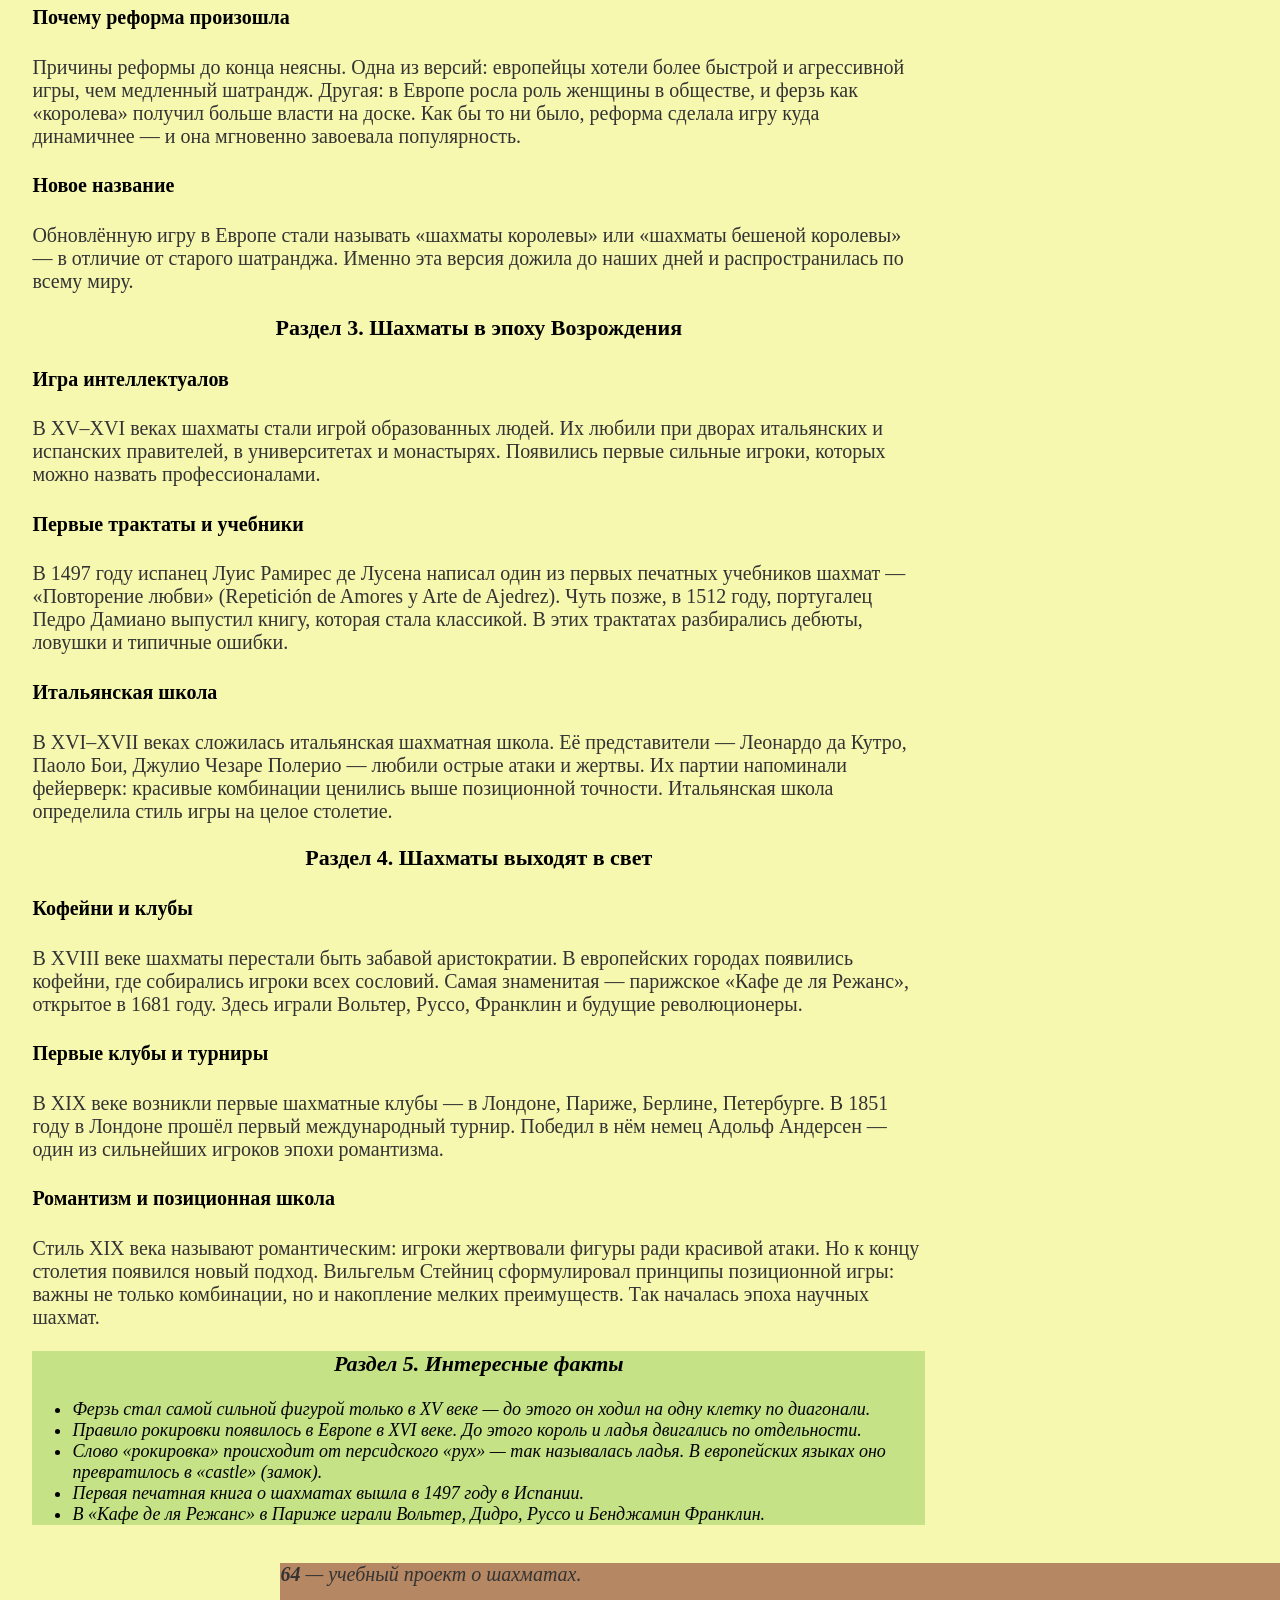
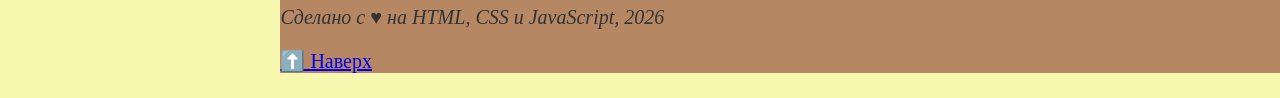
<file: history-europe.html>
<!DOCTYPE html>
<html lang="ru">
    <head>
        <meta charset="UTF-8">
        <meta name="viewport" content="width=device-width, initial-scale=1.0">
        <title>Шахматы в Европе: великая реформа XV века. 64</title>
        <meta name="description" content="Как европейцы переделали шатрандж: ферзь стал королевой, появились рокировка и современные правила. Путь от Средневековья к знакомой нам игре.">
        <meta http-equiv="X-Frame-Options" content="DENY">
        <!-- Open Graph -->
        <meta property="og:title" content="Шахматы в Европе: великая реформа XV века. 64">
        <meta property="og:description" content="Как европейцы переделали шатрандж: ферзь стал королевой, появились рокировка и современные правила. Путь от Средневековья к знакомой нам игре.">
        <meta property="og:image" content="https://grigoriyneperelman.github.io/64/img/main.png">
        <meta property="og:type" content="article">
        <meta property="og:url" content="https://grigoriyneperelman.github.io/64/history-europe.html">
        <meta property="og:site_name" content="64 — мир шахмат">
        <meta property="og:locale" content="ru_RU">
        <!-- Twitter -->
        <meta name="twitter:card" content="summary_large_image">
        <meta name="twitter:title" content="Шахматы в Европе: великая реформа XV века. 64">
        <meta name="twitter:description" content="Как европейцы переделали шатрандж: ферзь стал королевой, появились рокировка и современные правила. Путь от Средневековья к знакомой нам игре.">
        <meta name="twitter:image" content="https://grigoriyneperelman.github.io/64/img/main.png">
        <link rel="stylesheet" href="css\style.css">    
    </head>
    <body>

                <!--=============================Меню=============================-->
        <nav>
            <p><a href="index.html#index">На главную</a></p>
            <details>
            <summary><b>Наше меню</b></summary>
                <ul>
                    <li><a href="index.html">Главная</a></li>
                    <li><a href="history.html">История</a></li>
                    <li><a href="rules.html">Правила</a></li>
                    <li><a href="players.html">Шахматисты</a></li>
                    <li><a href="games.html">Партии</a></li>
                    <li><a href="glossary.html">Словарь шахматных терминов</a></li>
                    <li><a href="resources.html">Ресурсы</a></li>
                    <li><a href="about.html">О нас.</a></li>
                    <li><a href="contacts.html">Наши контакты.</a></li>
                </ul>
            </details>
        </nav>


        <!-- Правильная шапка сайта с навигацией -->
        <header>
            <img src="img/main.png" width="150" height="100" alt="Логотип нашего сайта - сайт 64">
            <nav>
                <ul>
                    <li><a href="index.html#index">На главную</a></li>
                    <li><a href="history.html#history">История шахмат: коротко о главном</a></li>
                </ul>
            </nav>
        </header>    

        <main>
            <!-- Оборачиваем статью в article -->
            <article>
                <header>
                    <h1 id="europe">Шахматы в Европе: как родилась современная игра</h1>
                    <h2>X–XV века. Шатрандж превращается в шахматы.</h2>
                </header>

                <p>После Персии и арабского мира игра попала в Европу — и здесь пережила самую радикальную реформу за всю свою историю. Из медленного и осторожного шатранджа она превратилась в динамичные шахматы, которые мы знаем сегодня. Именно в Европе появились сильный ферзь, рокировка и правило превращения пешки. Без этой реформы шахматы, возможно, так и остались бы неторопливой забавой для избранных.</p>

                <section>
                    <h3>Раздел 1. Как игра попала в Европу</h3>
                    <h4>Пути проникновения</h4>
                    <p>Шатрандж пришёл в Европу несколькими дорогами. Главная — через Испанию, которая с VIII века находилась под властью мавров. Арабские учёные, поэты и игроки принесли с собой не только математику и медицину, но и шахматы. Вторая дорога — через Сицилию, также долго принадлежавшую арабам. Третья — через Византию и торговые пути Средиземноморья.</p>
                    <p>Крестовые походы ускорили знакомство европейцев с игрой. Рыцари, возвращавшиеся с Востока, привозили не только трофеи, но и новые обычаи. Шатрандж быстро стал частью рыцарской культуры.</p>

                    <h4>Первое отношение церкви</h4>
                    <p>Церковь поначалу относилась к игре настороженно. Шахматы напоминали азартные игры, а те осуждались. Но постепенно отношение смягчилось: игра считалась полезной для ума и тренировала стратегическое мышление. К XIII веку шахматы вошли в число «семи рыцарских искусств» наряду с верховой ездой и владением мечом.</p>

                    <h4>Шахматы как модель общества</h4>
                    <p>В средневековой Европе шахматы воспринимались как символическая модель общества. Король, ферзь, ладья (замок), слон (епископ), конь (рыцарь) и пешки — все сословия были представлены на доске. Игра учила понимать иерархию и уважать своё место в ней.</p>
                </section>

                <section>
                    <h3>Раздел 2. Великая реформа XV века</h3>
                    <h4>Что изменилось</h4>
                    <p>В конце XV века правила шатранджа резко переменились. Историки называют это «великой реформой» или «бешенством ферзя». Суть изменений:</p>
                    <ul>
                        <li><strong>Ферзь</strong> из слабой фигуры, ходившей на одну клетку по диагонали, превратился в самую сильную фигуру на доске. Он получил ход по вертикали, горизонтали и диагонали на любое расстояние.</li>
                        <li><strong>Слон</strong> стал ходить по диагонали на любое расстояние, а не на две клетки, и перестал перепрыгивать через фигуры.</li>
                        <li><strong>Ладья</strong> сохранила свои ходы, но потеряла звание самой сильной фигуры.</li>
                        <li><strong>Пешка</strong> получила право первого хода на две клетки и возможность превращаться в любую фигуру, а не только в ферзя.</li>
                        <li>Появилось правило <strong>рокировки</strong> — одновременного хода королём и ладьёй.</li>
                        <li>Появилось правило <strong>взятия на проходе</strong>.</li>
                    </ul>

                    <h4>Почему реформа произошла</h4>
                    <p>Причины реформы до конца неясны. Одна из версий: европейцы хотели более быстрой и агрессивной игры, чем медленный шатрандж. Другая: в Европе росла роль женщины в обществе, и ферзь как «королева» получил больше власти на доске. Как бы то ни было, реформа сделала игру куда динамичнее — и она мгновенно завоевала популярность.</p>

                    <h4>Новое название</h4>
                    <p>Обновлённую игру в Европе стали называть «шахматы королевы» или «шахматы бешеной королевы» — в отличие от старого шатранджа. Именно эта версия дожила до наших дней и распространилась по всему миру.</p>
                </section>

                <section>
                    <h3>Раздел 3. Шахматы в эпоху Возрождения</h3>
                    <h4>Игра интеллектуалов</h4>
                    <p>В XV–XVI веках шахматы стали игрой образованных людей. Их любили при дворах итальянских и испанских правителей, в университетах и монастырях. Появились первые сильные игроки, которых можно назвать профессионалами.</p>

                    <h4>Первые трактаты и учебники</h4>
                    <p>В 1497 году испанец Луис Рамирес де Лусена написал один из первых печатных учебников шахмат — «Повторение любви» (Repetición de Amores y Arte de Ajedrez). Чуть позже, в 1512 году, португалец Педро Дамиано выпустил книгу, которая стала классикой. В этих трактатах разбирались дебюты, ловушки и типичные ошибки.</p>

                    <h4>Итальянская школа</h4>
                    <p>В XVI–XVII веках сложилась итальянская шахматная школа. Её представители — Леонардо да Кутро, Паоло Бои, Джулио Чезаре Полерио — любили острые атаки и жертвы. Их партии напоминали фейерверк: красивые комбинации ценились выше позиционной точности. Итальянская школа определила стиль игры на целое столетие.</p>
                </section>

                <section>
                    <h3>Раздел 4. Шахматы выходят в свет</h3>
                    <h4>Кофейни и клубы</h4>
                    <p>В XVIII веке шахматы перестали быть забавой аристократии. В европейских городах появились кофейни, где собирались игроки всех сословий. Самая знаменитая — парижское «Кафе де ля Режанс», открытое в 1681 году. Здесь играли Вольтер, Руссо, Франклин и будущие революционеры.</p>

                    <h4>Первые клубы и турниры</h4>
                    <p>В XIX веке возникли первые шахматные клубы — в Лондоне, Париже, Берлине, Петербурге. В 1851 году в Лондоне прошёл первый международный турнир. Победил в нём немец Адольф Андерсен — один из сильнейших игроков эпохи романтизма.</p>

                    <h4>Романтизм и позиционная школа</h4>
                    <p>Стиль XIX века называют романтическим: игроки жертвовали фигуры ради красивой атаки. Но к концу столетия появился новый подход. Вильгельм Стейниц сформулировал принципы позиционной игры: важны не только комбинации, но и накопление мелких преимуществ. Так началась эпоха научных шахмат.</p>
                </section>

                <aside class="interes_fact">
                    <h3>Раздел 5. Интересные факты</h3>
                    <ul>
                        <li>Ферзь стал самой сильной фигурой только в XV веке — до этого он ходил на одну клетку по диагонали.</li>
                        <li>Правило рокировки появилось в Европе в XVI веке. До этого король и ладья двигались по отдельности.</li>
                        <li>Слово «рокировка» происходит от персидского «рух» — так называлась ладья. В европейских языках оно превратилось в «castle» (замок).</li>
                        <li>Первая печатная книга о шахматах вышла в 1497 году в Испании.</li>
                        <li>В «Кафе де ля Режанс» в Париже играли Вольтер, Дидро, Руссо и Бенджамин Франклин.</li>
                    </ul>
                </aside>
            </article>
            
        </main>            
        
        <!-- Подвал с кнопкой "Наверх" -->
        <footer>
            <p><em><strong>64</strong> — учебный проект о шахматах.</em></p>
            <p><em>Сделано с ♥ на HTML, CSS и JavaScript, 2026</em></p>
            <p><a href="#">⬆️ Наверх</a></p>
        </footer>
    </body>
</html>
</file>
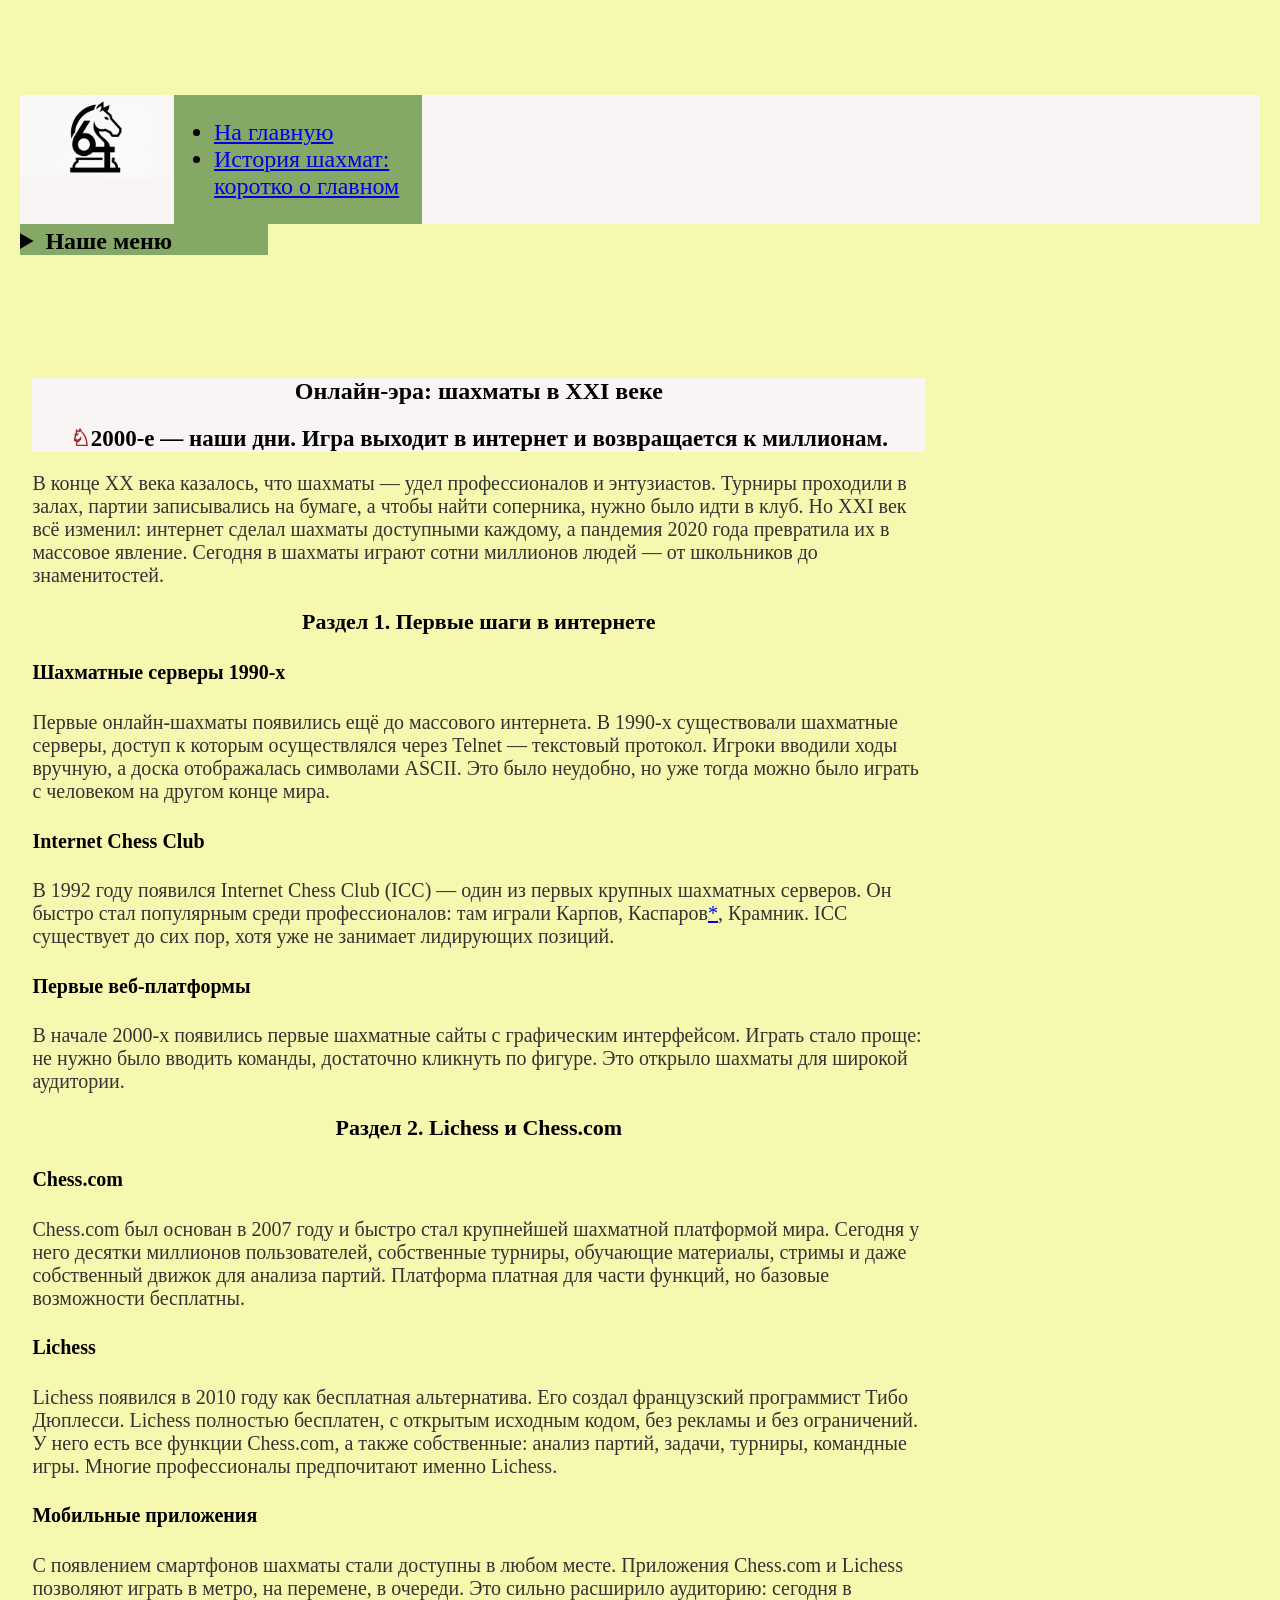
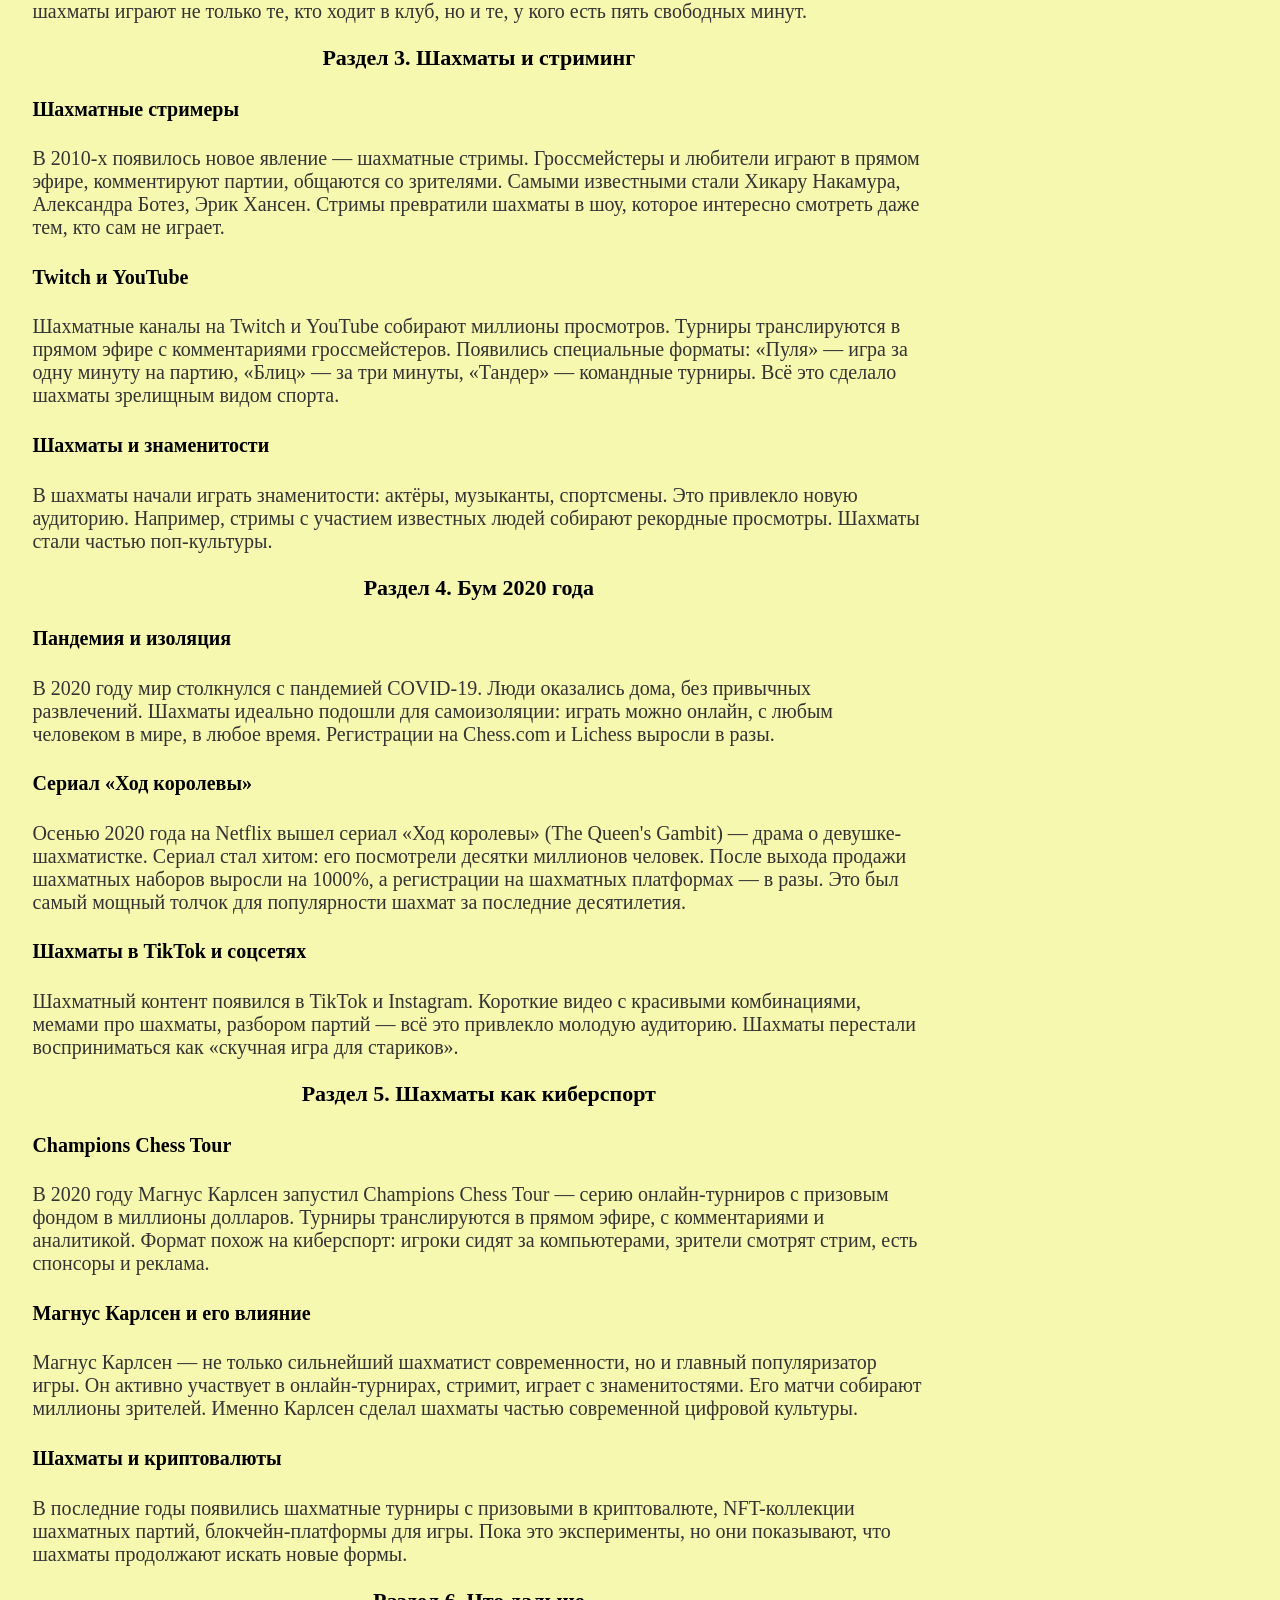
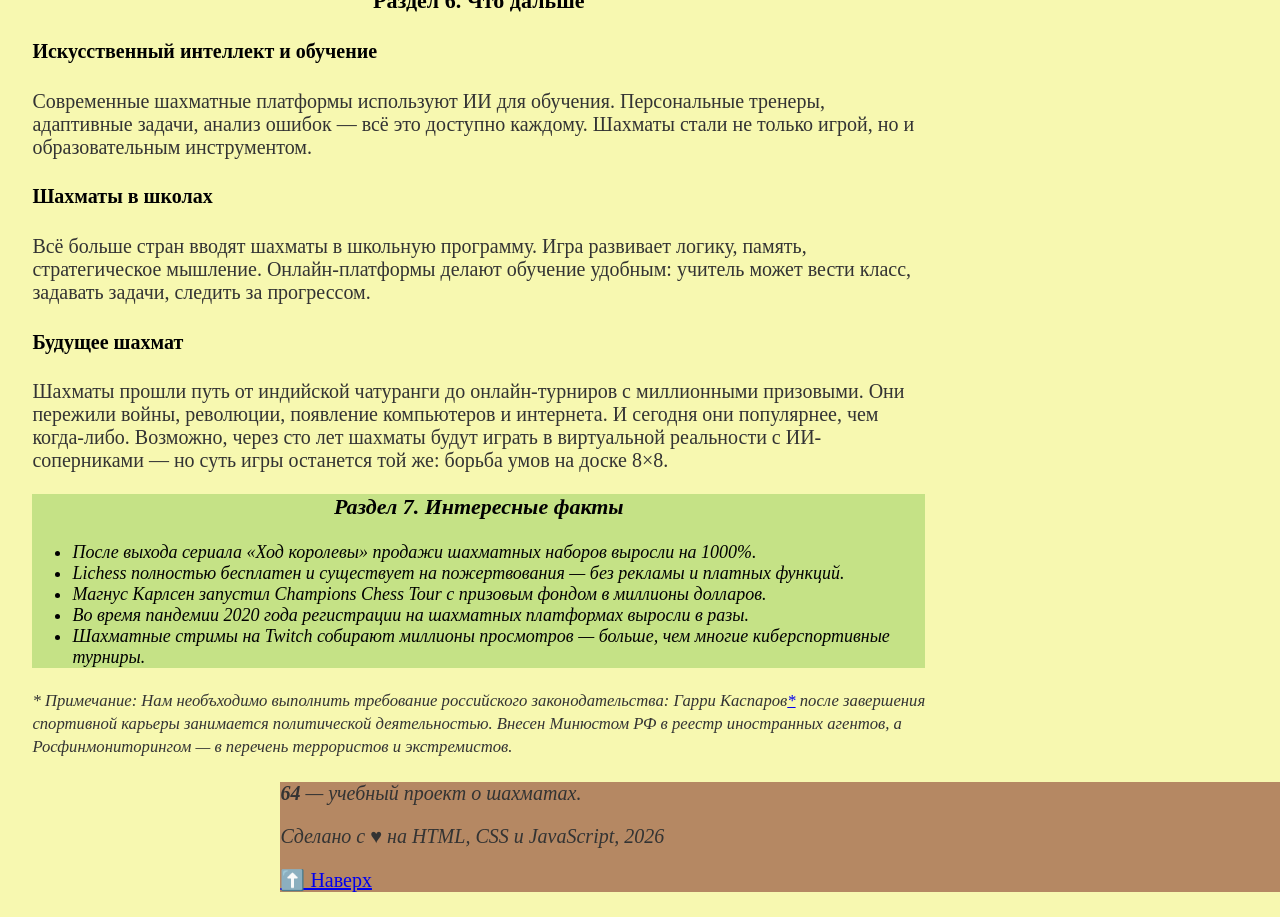
<file: history-online.html>
<!DOCTYPE html>
<html lang="ru">
    <head>
        <meta charset="UTF-8">
        <meta name="viewport" content="width=device-width, initial-scale=1.0">
        <title>Онлайн-шахматы: бум 2020-х и новая эра. 64</title>
        <meta name="description" content="Как интернет изменил шахматы: Lichess, Chess.com, стримы, сериал «Ход королевы» и бум пандемии. Почему шахматы снова стали массовыми.">
        <meta http-equiv="X-Frame-Options" content="DENY">
        <!-- Open Graph -->
        <meta property="og:title" content="Онлайн-шахматы: бум 2020-х и новая эра. 64">
        <meta property="og:description" content="Как интернет изменил шахматы: Lichess, Chess.com, стримы, сериал «Ход королевы» и бум пандемии. Почему шахматы снова стали массовыми.">
        <meta property="og:image" content="https://grigoriyneperelman.github.io/64/img/main.png">
        <meta property="og:type" content="article">
        <meta property="og:url" content="https://grigoriyneperelman.github.io/64/history-online.html">
        <meta property="og:site_name" content="64 — мир шахмат">
        <meta property="og:locale" content="ru_RU">
        <!-- Twitter -->
        <meta name="twitter:card" content="summary_large_image">
        <meta name="twitter:title" content="Онлайн-шахматы: бум 2020-х и новая эра. 64">
        <meta name="twitter:description" content="Как интернет изменил шахматы: Lichess, Chess.com, стримы, сериал «Ход королевы» и бум пандемии. Почему шахматы снова стали массовыми.">
        <meta name="twitter:image" content="https://grigoriyneperelman.github.io/64/img/main.png">
        <link rel="stylesheet" href="css\style.css">    
    </head>
    <body>

                <!--=============================Меню=============================-->
        <nav>
            <p><a href="index.html#index">На главную</a></p>
            <details>
            <summary><b>Наше меню</b></summary>
                <ul>
                    <li><a href="index.html">Главная</a></li>
                    <li><a href="history.html">История</a></li>
                    <li><a href="rules.html">Правила</a></li>
                    <li><a href="players.html">Шахматисты</a></li>
                    <li><a href="games.html">Партии</a></li>
                    <li><a href="glossary.html">Словарь шахматных терминов</a></li>
                    <li><a href="resources.html">Ресурсы</a></li>
                    <li><a href="about.html">О нас.</a></li>
                    <li><a href="contacts.html">Наши контакты.</a></li>
                </ul>
            </details>
        </nav>


        <!-- Правильная шапка сайта -->
        <header>
            <img src="img/main.png" width="150" height="100" alt="Логотип нашего сайта - сайт 64">
            <nav>
                <ul>
                    <li><a href="index.html#index">На главную</a></li>
                    <li><a href="history.html#history">История шахмат: коротко о главном</a></li>
                </ul>
            </nav>
        </header>    

        <main>
            <article>
                <header>
                    <h1 id="online">Онлайн-эра: шахматы в XXI веке</h1>
                    <h2>2000-е — наши дни. Игра выходит в интернет и возвращается к миллионам.</h2>
                </header>

                <p>В конце XX века казалось, что шахматы — удел профессионалов и энтузиастов. Турниры проходили в залах, партии записывались на бумаге, а чтобы найти соперника, нужно было идти в клуб. Но XXI век всё изменил: интернет сделал шахматы доступными каждому, а пандемия 2020 года превратила их в массовое явление. Сегодня в шахматы играют сотни миллионов людей — от школьников до знаменитостей.</p>

                <section>
                    <h3>Раздел 1. Первые шаги в интернете</h3>
                    <h4>Шахматные серверы 1990-х</h4>
                    <p>Первые онлайн-шахматы появились ещё до массового интернета. В 1990-х существовали шахматные серверы, доступ к которым осуществлялся через Telnet — текстовый протокол. Игроки вводили ходы вручную, а доска отображалась символами ASCII. Это было неудобно, но уже тогда можно было играть с человеком на другом конце мира.</p>

                    <h4>Internet Chess Club</h4>
                    <p>В 1992 году появился Internet Chess Club (ICC) — один из первых крупных шахматных серверов. Он быстро стал популярным среди профессионалов: там играли Карпов, Каспаров<a href="#disclaimer">*</a>, Крамник. ICC существует до сих пор, хотя уже не занимает лидирующих позиций.</p>

                    <h4>Первые веб-платформы</h4>
                    <p>В начале 2000-х появились первые шахматные сайты с графическим интерфейсом. Играть стало проще: не нужно было вводить команды, достаточно кликнуть по фигуре. Это открыло шахматы для широкой аудитории.</p>
                </section>

                <section>
                    <h3>Раздел 2. Lichess и Chess.com</h3>
                    <h4>Chess.com</h4>
                    <p>Chess.com был основан в 2007 году и быстро стал крупнейшей шахматной платформой мира. Сегодня у него десятки миллионов пользователей, собственные турниры, обучающие материалы, стримы и даже собственный движок для анализа партий. Платформа платная для части функций, но базовые возможности бесплатны.</p>

                    <h4>Lichess</h4>
                    <p>Lichess появился в 2010 году как бесплатная альтернатива. Его создал французский программист Тибо Дюплесси. Lichess полностью бесплатен, с открытым исходным кодом, без рекламы и без ограничений. У него есть все функции Chess.com, а также собственные: анализ партий, задачи, турниры, командные игры. Многие профессионалы предпочитают именно Lichess.</p>

                    <h4>Мобильные приложения</h4>
                    <p>С появлением смартфонов шахматы стали доступны в любом месте. Приложения Chess.com и Lichess позволяют играть в метро, на перемене, в очереди. Это сильно расширило аудиторию: сегодня в шахматы играют не только те, кто ходит в клуб, но и те, у кого есть пять свободных минут.</p>
                </section>

                <section>
                    <h3>Раздел 3. Шахматы и стриминг</h3>
                    <h4>Шахматные стримеры</h4>
                    <p>В 2010-х появилось новое явление — шахматные стримы. Гроссмейстеры и любители играют в прямом эфире, комментируют партии, общаются со зрителями. Самыми известными стали Хикару Накамура, Александра Ботез, Эрик Хансен. Стримы превратили шахматы в шоу, которое интересно смотреть даже тем, кто сам не играет.</p>

                    <h4>Twitch и YouTube</h4>
                    <p>Шахматные каналы на Twitch и YouTube собирают миллионы просмотров. Турниры транслируются в прямом эфире с комментариями гроссмейстеров. Появились специальные форматы: «Пуля» — игра за одну минуту на партию, «Блиц» — за три минуты, «Тандер» — командные турниры. Всё это сделало шахматы зрелищным видом спорта.</p>

                    <h4>Шахматы и знаменитости</h4>
                    <p>В шахматы начали играть знаменитости: актёры, музыканты, спортсмены. Это привлекло новую аудиторию. Например, стримы с участием известных людей собирают рекордные просмотры. Шахматы стали частью поп-культуры.</p>
                </section>

                <section>
                    <h3>Раздел 4. Бум 2020 года</h3>
                    <h4>Пандемия и изоляция</h4>
                    <p>В 2020 году мир столкнулся с пандемией COVID-19. Люди оказались дома, без привычных развлечений. Шахматы идеально подошли для самоизоляции: играть можно онлайн, с любым человеком в мире, в любое время. Регистрации на Chess.com и Lichess выросли в разы.</p>

                    <h4>Сериал «Ход королевы»</h4>
                    <p>Осенью 2020 года на Netflix вышел сериал «Ход королевы» (The Queen's Gambit) — драма о девушке-шахматистке. Сериал стал хитом: его посмотрели десятки миллионов человек. После выхода продажи шахматных наборов выросли на 1000%, а регистрации на шахматных платформах — в разы. Это был самый мощный толчок для популярности шахмат за последние десятилетия.</p>

                    <h4>Шахматы в TikTok и соцсетях</h4>
                    <p>Шахматный контент появился в TikTok и Instagram. Короткие видео с красивыми комбинациями, мемами про шахматы, разбором партий — всё это привлекло молодую аудиторию. Шахматы перестали восприниматься как «скучная игра для стариков».</p>
                </section>

                <section>
                    <h3>Раздел 5. Шахматы как киберспорт</h3>
                    <h4>Champions Chess Tour</h4>
                    <p>В 2020 году Магнус Карлсен запустил Champions Chess Tour — серию онлайн-турниров с призовым фондом в миллионы долларов. Турниры транслируются в прямом эфире, с комментариями и аналитикой. Формат похож на киберспорт: игроки сидят за компьютерами, зрители смотрят стрим, есть спонсоры и реклама.</p>

                    <h4>Магнус Карлсен и его влияние</h4>
                    <p>Магнус Карлсен — не только сильнейший шахматист современности, но и главный популяризатор игры. Он активно участвует в онлайн-турнирах, стримит, играет с знаменитостями. Его матчи собирают миллионы зрителей. Именно Карлсен сделал шахматы частью современной цифровой культуры.</p>

                    <h4>Шахматы и криптовалюты</h4>
                    <p>В последние годы появились шахматные турниры с призовыми в криптовалюте, NFT-коллекции шахматных партий, блокчейн-платформы для игры. Пока это эксперименты, но они показывают, что шахматы продолжают искать новые формы.</p>
                </section>

                <section>
                    <h3>Раздел 6. Что дальше</h3>
                    <h4>Искусственный интеллект и обучение</h4>
                    <p>Современные шахматные платформы используют ИИ для обучения. Персональные тренеры, адаптивные задачи, анализ ошибок — всё это доступно каждому. Шахматы стали не только игрой, но и образовательным инструментом.</p>

                    <h4>Шахматы в школах</h4>
                    <p>Всё больше стран вводят шахматы в школьную программу. Игра развивает логику, память, стратегическое мышление. Онлайн-платформы делают обучение удобным: учитель может вести класс, задавать задачи, следить за прогрессом.</p>

                    <h4>Будущее шахмат</h4>
                    <p>Шахматы прошли путь от индийской чатуранги до онлайн-турниров с миллионными призовыми. Они пережили войны, революции, появление компьютеров и интернета. И сегодня они популярнее, чем когда-либо. Возможно, через сто лет шахматы будут играть в виртуальной реальности с ИИ-соперниками — но суть игры останется той же: борьба умов на доске 8×8.</p>
                </section>

                <aside class="interes_fact">
                    <h3 >Раздел 7. Интересные факты</h3>
                    <ul>
                        <li>После выхода сериала «Ход королевы» продажи шахматных наборов выросли на 1000%.</li>
                        <li>Lichess полностью бесплатен и существует на пожертвования — без рекламы и платных функций.</li>
                        <li>Магнус Карлсен запустил Champions Chess Tour с призовым фондом в миллионы долларов.</li>
                        <li>Во время пандемии 2020 года регистрации на шахматных платформах выросли в разы.</li>
                        <li>Шахматные стримы на Twitch собирают миллионы просмотров — больше, чем многие киберспортивные турниры.</li>
                    </ul>
                </aside>
            <section id="disclaimer">
                <p><small><em>* Примечание: Нам необъходимо выполнить требование российского законодательства: Гарри Каспаров<a href="#disclaimer">*</a> после завершения спортивной карьеры занимается политической деятельностью. Внесен Минюстом РФ в реестр иностранных агентов, а Росфинмониторингом — в перечень террористов и экстремистов.</em></small></p>
            </section>
            </article>
        </main>            
        
        <footer>
            <p><em><strong>64</strong> — учебный проект о шахматах.</em></p>
            <p><em>Сделано с ♥ на HTML, CSS и JavaScript, 2026</em></p>
            <p><a href="#top">⬆️ Наверх</a></p>
        </footer>
    </body>
</html>
</file>
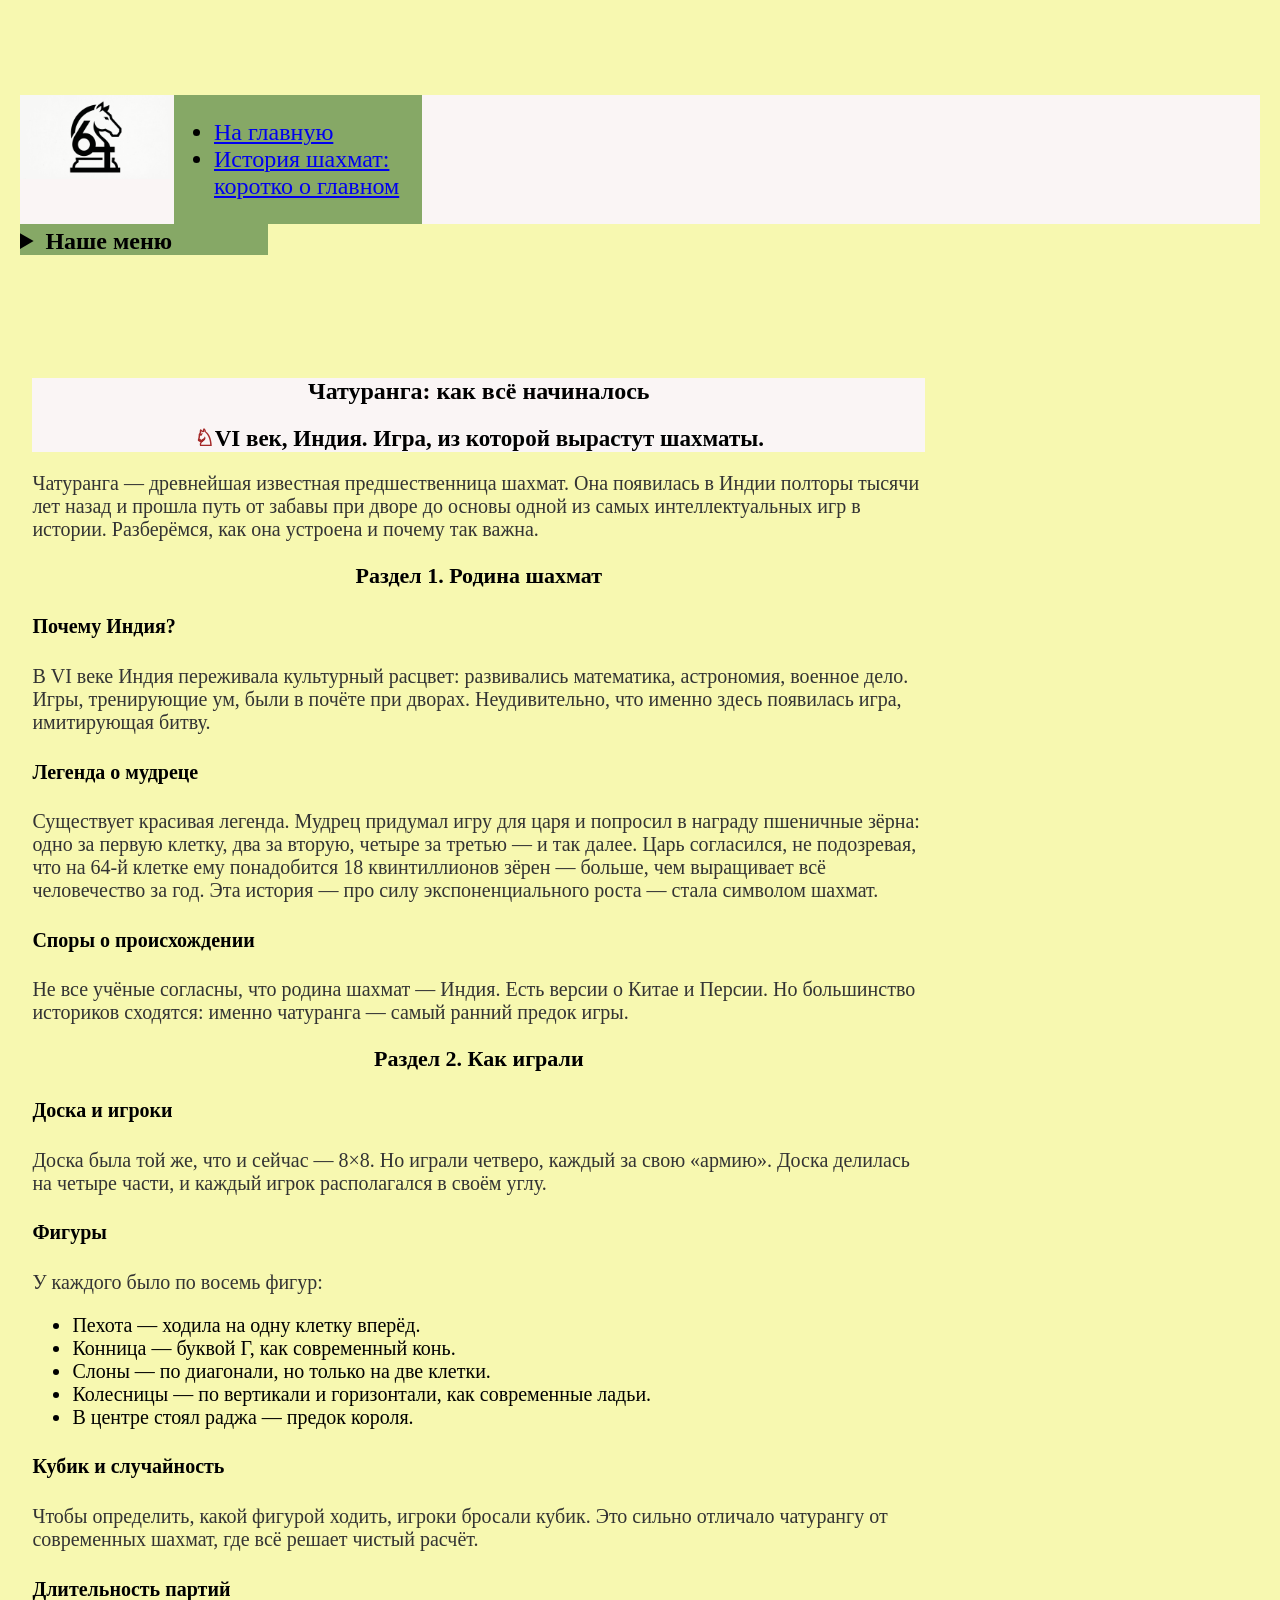
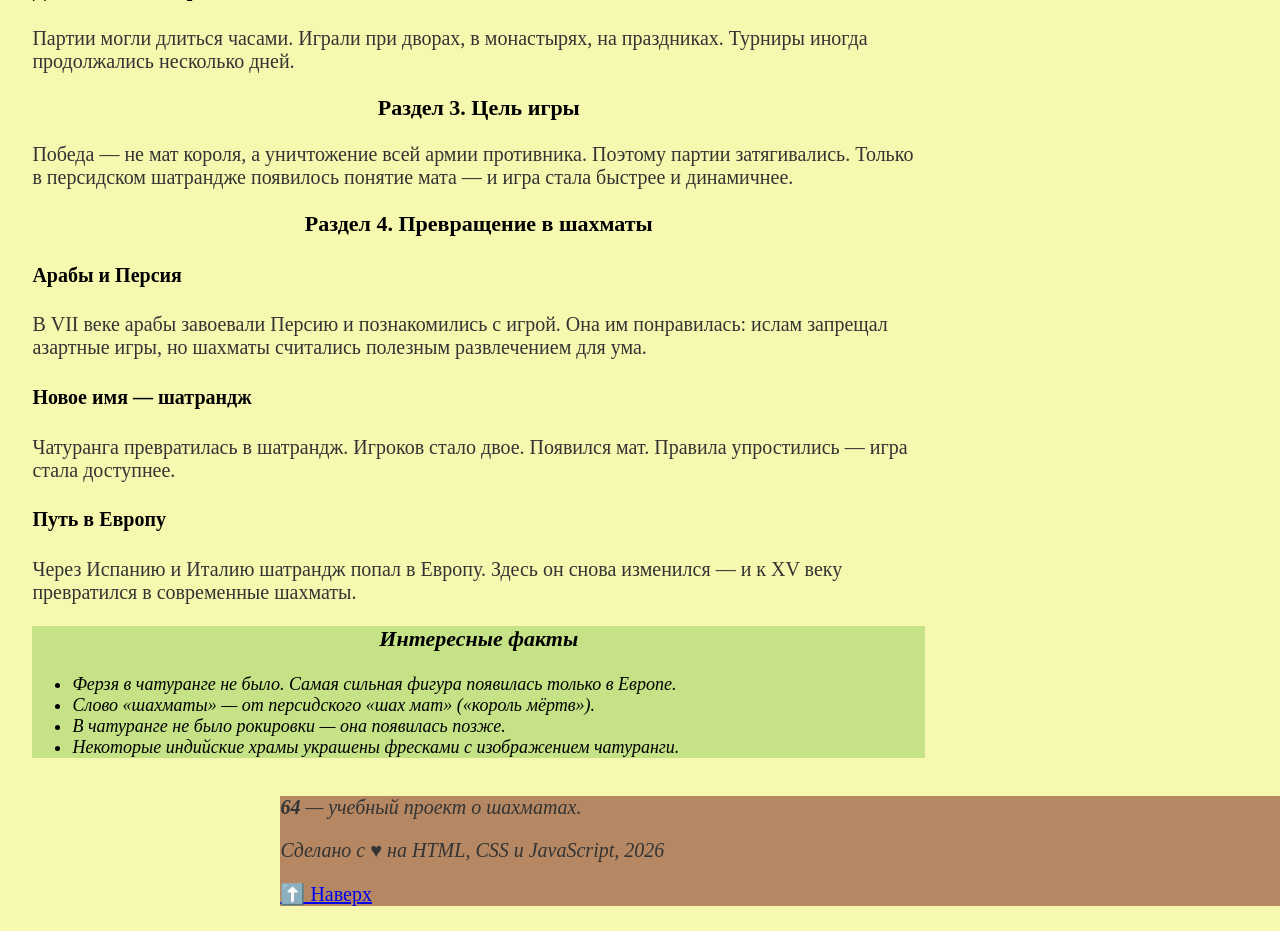
<file: history-origin.html>
<!DOCTYPE html>
<html lang="ru">
    <head>
        <meta charset="UTF-8">
        <meta name="viewport" content="width=device-width, initial-scale=1.0">
        <title>Чатуранга — прародительница шахмат: история, правила. 64</title>
        <meta name="description" content="История древней игры чатуранга: как она появилась в Индии, как в нее играли и почему она стала прародительницей современных шахмат.">
        <meta http-equiv="X-Frame-Options" content="DENY">
        <!-- Open Graph -->
        <meta property="og:title" content="Чатуранга — прародительница шахмат: история, правила. 64">
        <meta property="og:description" content="История древней игры чатуранга: как она появилась в Индии, как в нее играли и почему она стала прародительницей современных шахмат.">
        <meta property="og:image" content="https://grigoriyneperelman.github.io/64/img/main.png">
        <meta property="og:type" content="article">
        <meta property="og:url" content="https://grigoriyneperelman.github.io/64/history-origin.html">
        <meta property="og:site_name" content="64 — мир шахмат">
        <meta property="og:locale" content="ru_RU">
        <!-- Twitter -->
        <meta name="twitter:card" content="summary_large_image">
        <meta name="twitter:title" content="Чатуранга — прародительница шахмат: история, правила. 64">
        <meta name="twitter:description" content="История древней игры чатуранга: как она появилась в Индии, как в нее играли и почему она стала прародительницей современных шахмат.">
        <meta name="twitter:image" content="https://grigoriyneperelman.github.io/64/img/main.png">
        <link rel="stylesheet" href="css\style.css">

    </head>
    <body>

                <!--=============================Меню=============================-->
        <nav>
            <p><a href="index.html#index">На главную</a></p>
            <details>
            <summary><b>Наше меню</b></summary>
                <ul>
                    <li><a href="index.html">Главная</a></li>
                    <li><a href="history.html">История</a></li>
                    <li><a href="rules.html">Правила</a></li>
                    <li><a href="players.html">Шахматисты</a></li>
                    <li><a href="games.html">Партии</a></li>
                    <li><a href="glossary.html">Словарь шахматных терминов</a></li>
                    <li><a href="resources.html">Ресурсы</a></li>
                    <li><a href="about.html">О нас.</a></li>
                    <li><a href="contacts.html">Наши контакты.</a></li>
                </ul>
            </details>
        </nav>


        <header>
            <img src="img/main.png" width="150" height="100" alt="Логотип нашего сайта - сайт 64">
            <nav>
                <ul>
                    <li><a href="index.html#index">На главную</a></li>
                    <li><a href="history.html#history">История шахмат: коротко о главном</a></li>
                </ul>
            </nav>
        </header>    

        <main>
            <article>
                <header>
                    <h1 id="India">Чатуранга: как всё начиналось</h1>
                    <h2>VI век, Индия. Игра, из которой вырастут шахматы.</h2>
                </header>

                <p>Чатуранга — древнейшая известная предшественница шахмат. Она появилась в Индии полторы тысячи лет назад и прошла путь от забавы при дворе до основы одной из самых интеллектуальных игр в истории. Разберёмся, как она устроена и почему так важна.</p>

                <section>
                    <h3>Раздел 1. Родина шахмат</h3>
                    <h4>Почему Индия?</h4>
                    <p>В VI веке Индия переживала культурный расцвет: развивались математика, астрономия, военное дело. Игры, тренирующие ум, были в почёте при дворах. Неудивительно, что именно здесь появилась игра, имитирующая битву.</p>
                    
                    <h4>Легенда о мудреце</h4>
                    <p>Существует красивая легенда. Мудрец придумал игру для царя и попросил в награду пшеничные зёрна: одно за первую клетку, два за вторую, четыре за третью — и так далее. Царь согласился, не подозревая, что на 64-й клетке ему понадобится 18 квинтиллионов зёрен — больше, чем выращивает всё человечество за год. Эта история — про силу экспоненциального роста — стала символом шахмат.</p>
                    
                    <h4>Споры о происхождении</h4>
                    <p>Не все учёные согласны, что родина шахмат — Индия. Есть версии о Китае и Персии. Но большинство историков сходятся: именно чатуранга — самый ранний предок игры.</p>
                </section>

                <section>
                    <h3>Раздел 2. Как играли</h3>
                    <h4>Доска и игроки</h4>
                    <p>Доска была той же, что и сейчас — 8×8. Но играли четверо, каждый за свою «армию». Доска делилась на четыре части, и каждый игрок располагался в своём углу.</p>
                    
                    <h4>Фигуры</h4>
                    <p>У каждого было по восемь фигур:</p>
                    <ul>
                        <li>Пехота — ходила на одну клетку вперёд.</li>
                        <li>Конница — буквой Г, как современный конь.</li>
                        <li>Слоны — по диагонали, но только на две клетки.</li>
                        <li>Колесницы — по вертикали и горизонтали, как современные ладьи.</li>
                        <li>В центре стоял раджа — предок короля.</li>
                    </ul>
                    
                    <h4>Кубик и случайность</h4>
                    <p>Чтобы определить, какой фигурой ходить, игроки бросали кубик. Это сильно отличало чатурангу от современных шахмат, где всё решает чистый расчёт.</p>
                    
                    <h4>Длительность партий</h4>
                    <p>Партии могли длиться часами. Играли при дворах, в монастырях, на праздниках. Турниры иногда продолжались несколько дней.</p>
                </section>

                <section>
                    <h3>Раздел 3. Цель игры</h3>
                    <p>Победа — не мат короля, а уничтожение всей армии противника. Поэтому партии затягивались. Только в персидском шатрандже появилось понятие мата — и игра стала быстрее и динамичнее.</p>
                </section>

                <section>
                    <h3>Раздел 4. Превращение в шахматы</h3>
                    <h4>Арабы и Персия</h4>
                    <p>В VII веке арабы завоевали Персию и познакомились с игрой. Она им понравилась: ислам запрещал азартные игры, но шахматы считались полезным развлечением для ума.</p>
                    
                    <h4>Новое имя — шатрандж</h4>
                    <p>Чатуранга превратилась в шатрандж. Игроков стало двое. Появился мат. Правила упростились — игра стала доступнее.</p>
                    
                    <h4>Путь в Европу</h4>
                    <p>Через Испанию и Италию шатрандж попал в Европу. Здесь он снова изменился — и к XV веку превратился в современные шахматы.</p>
                </section>

                <aside class="interes_fact">
                    <h3>Интересные факты</h3>
                    <ul>
                        <li>Ферзя в чатуранге не было. Самая сильная фигура появилась только в Европе.</li>
                        <li>Слово «шахматы» — от персидского «шах мат» («король мёртв»).</li>
                        <li>В чатуранге не было рокировки — она появилась позже.</li>
                        <li>Некоторые индийские храмы украшены фресками с изображением чатуранги.</li>
                    </ul>
                </aside>
            </article>
            
        </main>
        
        <footer>
            <p><em><strong>64</strong> — учебный проект о шахматах.</em></p>
            <p><em>Сделано с ♥ на HTML, CSS и JavaScript, 2026</em></p>
            <p><a href="#top">⬆️ Наверх</a></p>
        </footer>
    </body>
</html>
</file>
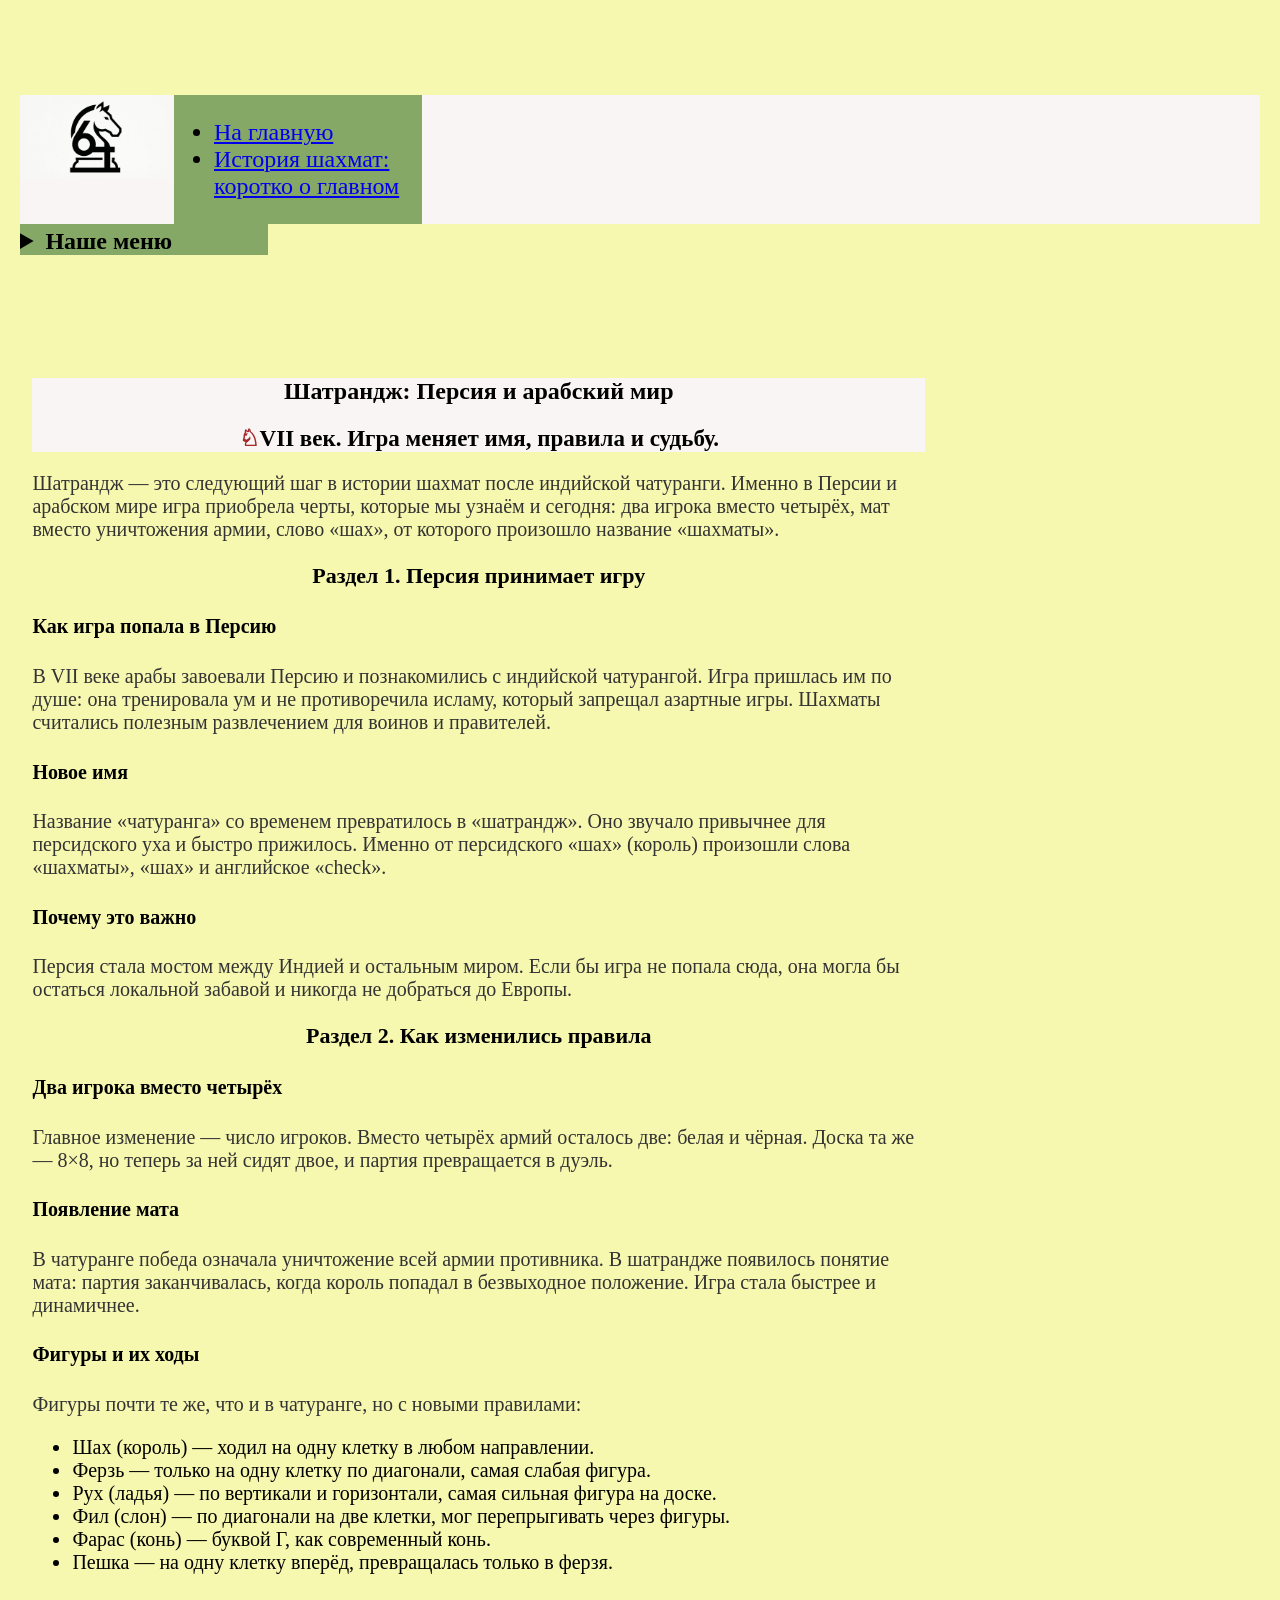
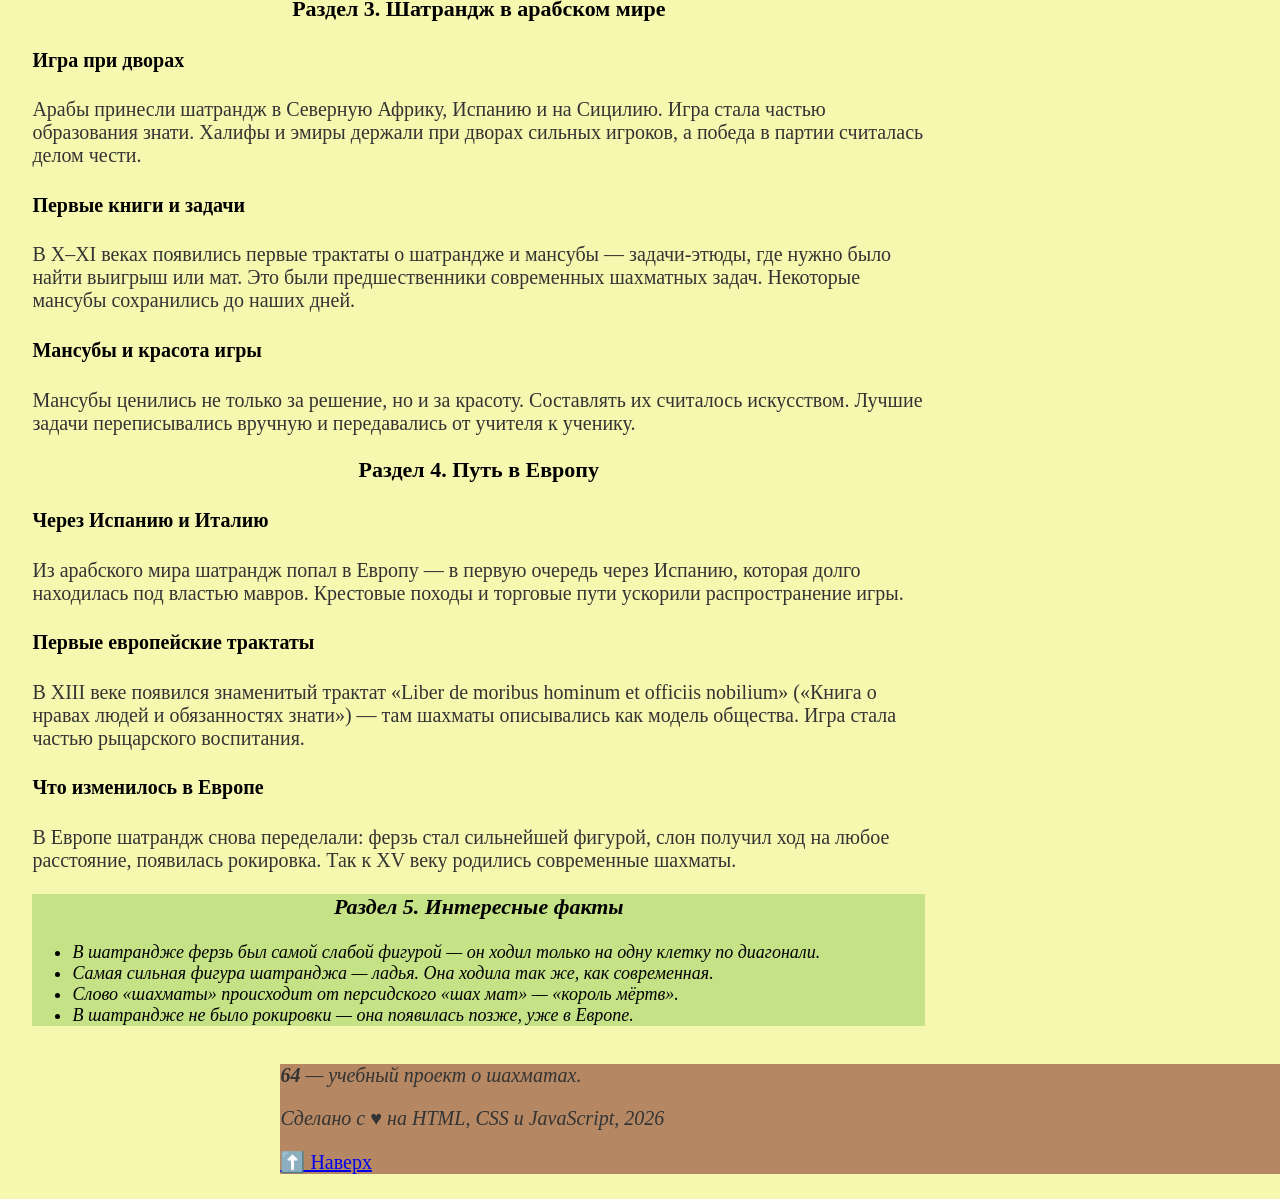
<file: history-persia.html>
<!DOCTYPE html>
<html lang="ru">
    <head>
        <meta charset="UTF-8">
        <meta name="viewport" content="width=device-width, initial-scale=1.0">
        <title>Шатрандж: как Персия изменила шахматы. 64</title>
        <meta name="description" content="История шатранджа: как арабы принесли игру в Персию, откуда взялось слово «шах» и почему именно здесь появился мат. Ключевой этап эволюции шахмат.">
        <meta http-equiv="X-Frame-Options" content="DENY">
        <!-- Open Graph -->
        <meta property="og:title" content="Шатрандж: как Персия изменила шахматы. 64">
        <meta property="og:description" content="История шатранджа: как арабы принесли игру в Персию, откуда взялось слово «шах» и почему именно здесь появился мат. Ключевой этап эволюции шахмат.">
        <meta property="og:image" content="https://grigoriyneperelman.github.io/64/img/main.png">
        <meta property="og:type" content="article">
        <meta property="og:url" content="https://grigoriyneperelman.github.io/64/history-persia.html">
        <meta property="og:site_name" content="64 — мир шахмат">
        <meta property="og:locale" content="ru_RU">
        <!-- Twitter -->
        <meta name="twitter:card" content="summary_large_image">
        <meta name="twitter:title" content="Шатрандж: как Персия изменила шахматы. 64">
        <meta name="twitter:description" content="История шатранджа: как арабы принесли игру в Персию, откуда взялось слово «шах» и почему именно здесь появился мат. Ключевой этап эволюции шахмат.">
        <meta name="twitter:image" content="https://grigoriyneperelman.github.io/64/img/main.png">
        <link rel="stylesheet" href="css\style.css">    
    </head>
    <body>

                <!--=============================Меню=============================-->
        <nav>
            <p><a href="index.html#index">На главную</a></p>
            <details>
            <summary><b>Наше меню</b></summary>
                <ul>
                    <li><a href="index.html">Главная</a></li>
                    <li><a href="history.html">История</a></li>
                    <li><a href="rules.html">Правила</a></li>
                    <li><a href="players.html">Шахматисты</a></li>
                    <li><a href="games.html">Партии</a></li>
                    <li><a href="glossary.html">Словарь шахматных терминов</a></li>
                    <li><a href="resources.html">Ресурсы</a></li>
                    <li><a href="about.html">О нас.</a></li>
                    <li><a href="contacts.html">Наши контакты.</a></li>
                </ul>
            </details>
        </nav>


        <header>
            <img src="img/main.png" width="150" height="100" alt="Логотип нашего сайта - сайт 64">
            <nav>
                <ul>
                    <li><a href="index.html#index">На главную</a></li>
                    <li><a href="history.html#history">История шахмат: коротко о главном</a></li>
                </ul>
            </nav>
        </header>    

        <main>
            <article>
                <header>
                    <h1 id="persia">Шатрандж: Персия и арабский мир</h1>
                    <h2>VII век. Игра меняет имя, правила и судьбу.</h2>
                </header>

                <p>Шатрандж — это следующий шаг в истории шахмат после индийской чатуранги. Именно в Персии и арабском мире игра приобрела черты, которые мы узнаём и сегодня: два игрока вместо четырёх, мат вместо уничтожения армии, слово «шах», от которого произошло название «шахматы».</p>

                <section>
                    <h3>Раздел 1. Персия принимает игру</h3>
                    <h4>Как игра попала в Персию</h4>
                    <p>В VII веке арабы завоевали Персию и познакомились с индийской чатурангой. Игра пришлась им по душе: она тренировала ум и не противоречила исламу, который запрещал азартные игры. Шахматы считались полезным развлечением для воинов и правителей.</p>
                    
                    <h4>Новое имя</h4>
                    <p>Название «чатуранга» со временем превратилось в «шатрандж». Оно звучало привычнее для персидского уха и быстро прижилось. Именно от персидского «шах» (король) произошли слова «шахматы», «шах» и английское «check».</p>
                    
                    <h4>Почему это важно</h4>
                    <p>Персия стала мостом между Индией и остальным миром. Если бы игра не попала сюда, она могла бы остаться локальной забавой и никогда не добраться до Европы.</p>
                </section>

                <section>
                    <h3>Раздел 2. Как изменились правила</h3>
                    <h4>Два игрока вместо четырёх</h4>
                    <p>Главное изменение — число игроков. Вместо четырёх армий осталось две: белая и чёрная. Доска та же — 8×8, но теперь за ней сидят двое, и партия превращается в дуэль.</p>
                    
                    <h4>Появление мата</h4>
                    <p>В чатуранге победа означала уничтожение всей армии противника. В шатрандже появилось понятие мата: партия заканчивалась, когда король попадал в безвыходное положение. Игра стала быстрее и динамичнее.</p>
                    
                    <h4>Фигуры и их ходы</h4>
                    <p>Фигуры почти те же, что и в чатуранге, но с новыми правилами:</p>
                    <ul>
                        <li>Шах (король) — ходил на одну клетку в любом направлении.</li>
                        <li>Ферзь — только на одну клетку по диагонали, самая слабая фигура.</li>
                        <li>Рух (ладья) — по вертикали и горизонтали, самая сильная фигура на доске.</li>
                        <li>Фил (слон) — по диагонали на две клетки, мог перепрыгивать через фигуры.</li>
                        <li>Фарас (конь) — буквой Г, как современный конь.</li>
                        <li>Пешка — на одну клетку вперёд, превращалась только в ферзя.</li>
                    </ul>
                </section>

                <section>
                    <h3>Раздел 3. Шатрандж в арабском мире</h3>
                    <h4>Игра при дворах</h4>
                    <p>Арабы принесли шатрандж в Северную Африку, Испанию и на Сицилию. Игра стала частью образования знати. Халифы и эмиры держали при дворах сильных игроков, а победа в партии считалась делом чести.</p>
                    
                    <h4>Первые книги и задачи</h4>
                    <p>В X–XI веках появились первые трактаты о шатрандже и мансубы — задачи-этюды, где нужно было найти выигрыш или мат. Это были предшественники современных шахматных задач. Некоторые мансубы сохранились до наших дней.</p>
                    
                    <h4>Мансубы и красота игры</h4>
                    <p>Мансубы ценились не только за решение, но и за красоту. Составлять их считалось искусством. Лучшие задачи переписывались вручную и передавались от учителя к ученику.</p>
                </section>

                <section>
                    <h3>Раздел 4. Путь в Европу</h3>
                    <h4>Через Испанию и Италию</h4>
                    <p>Из арабского мира шатрандж попал в Европу — в первую очередь через Испанию, которая долго находилась под властью мавров. Крестовые походы и торговые пути ускорили распространение игры.</p>
                    
                    <h4>Первые европейские трактаты</h4>
                    <p>В XIII веке появился знаменитый трактат «Liber de moribus hominum et officiis nobilium» («Книга о нравах людей и обязанностях знати») — там шахматы описывались как модель общества. Игра стала частью рыцарского воспитания.</p>
                    
                    <h4>Что изменилось в Европе</h4>
                    <p>В Европе шатрандж снова переделали: ферзь стал сильнейшей фигурой, слон получил ход на любое расстояние, появилась рокировка. Так к XV веку родились современные шахматы.</p>
                </section>

                <aside class="interes_fact">
                    <h3>Раздел 5. Интересные факты</h3>
                    <ul>
                        <li>В шатрандже ферзь был самой слабой фигурой — он ходил только на одну клетку по диагонали.</li>
                        <li>Самая сильная фигура шатранджа — ладья. Она ходила так же, как современная.</li>
                        <li>Слово «шахматы» происходит от персидского «шах мат» — «король мёртв».</li>
                        <li>В шатрандже не было рокировки — она появилась позже, уже в Европе.</li>
                    </ul>
                </aside>
            </article>
        </main>
        
        <footer>
            <p><em><strong>64</strong> — учебный проект о шахматах.</em></p>
            <p><em>Сделано с ♥ на HTML, CSS и JavaScript, 2026</em></p>
            <p><a href="#top">⬆️ Наверх</a></p>
        </footer>
    </body>
</html>
</file>
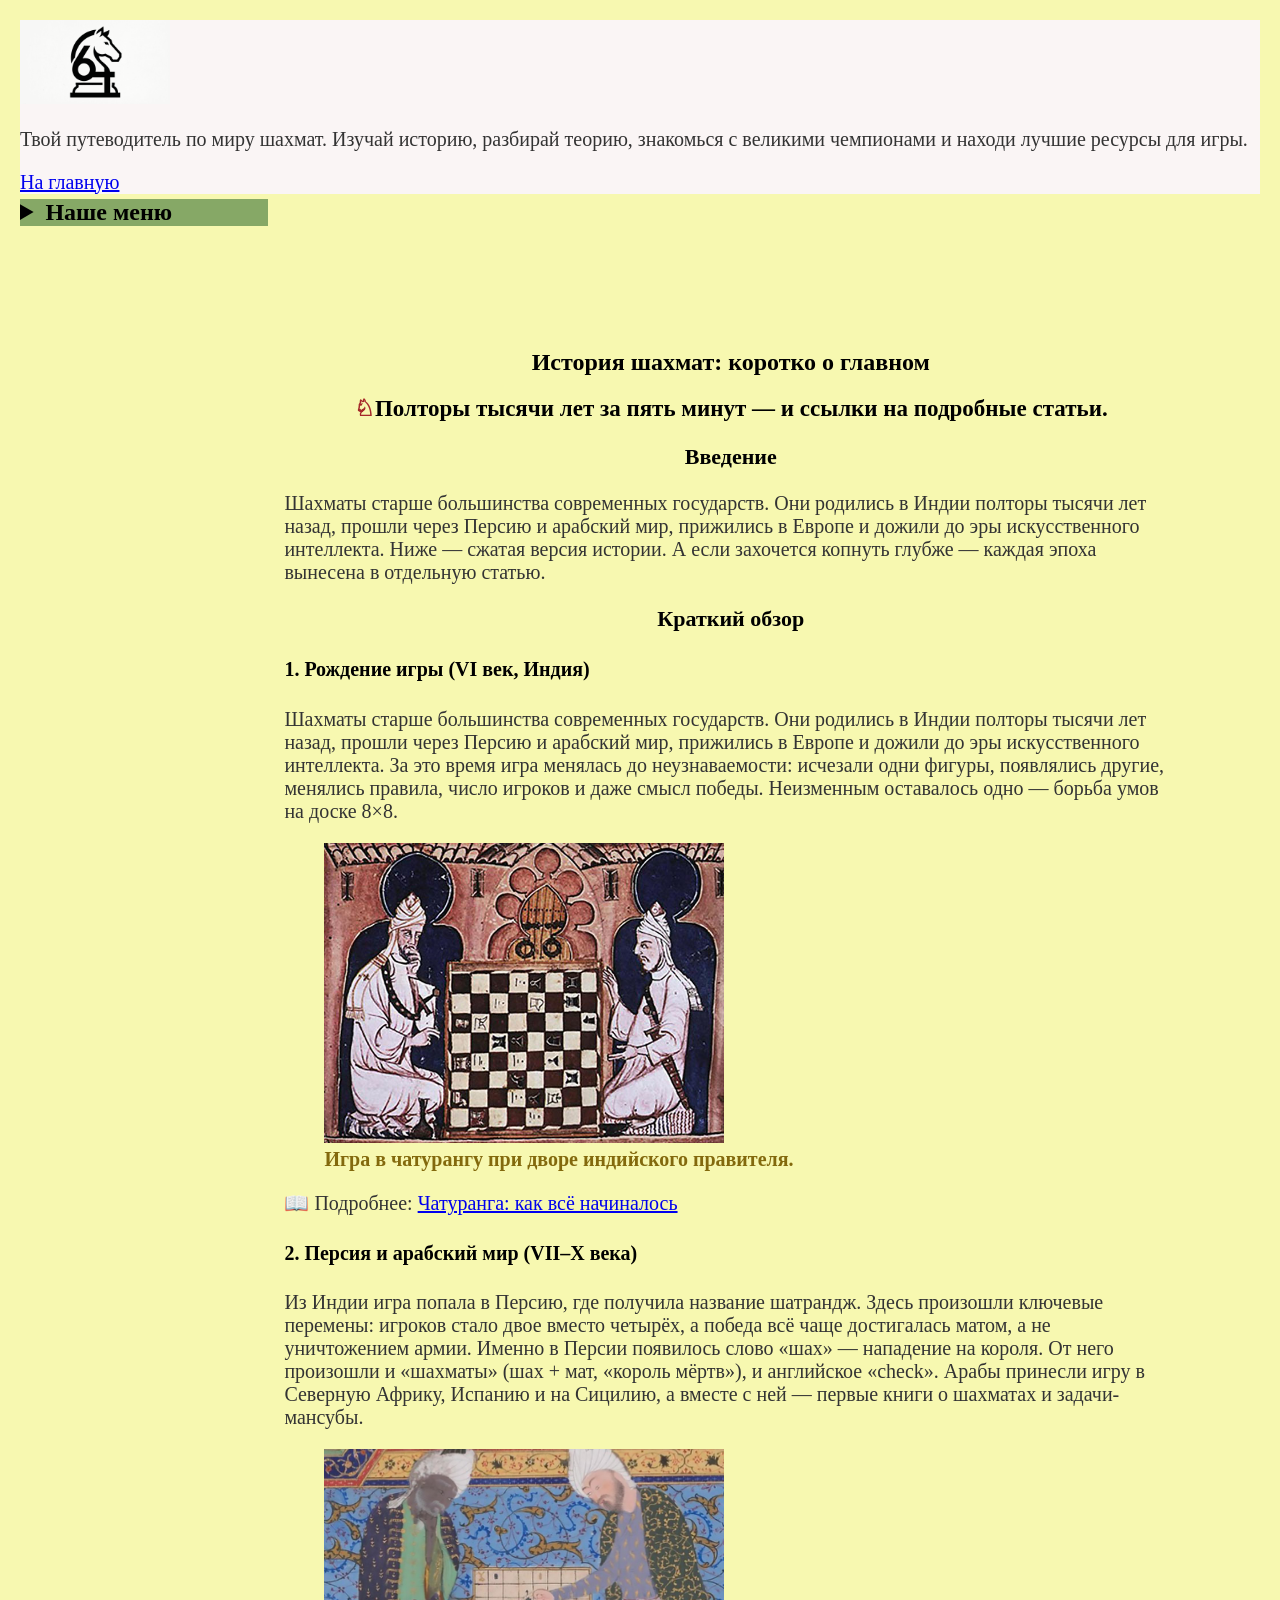
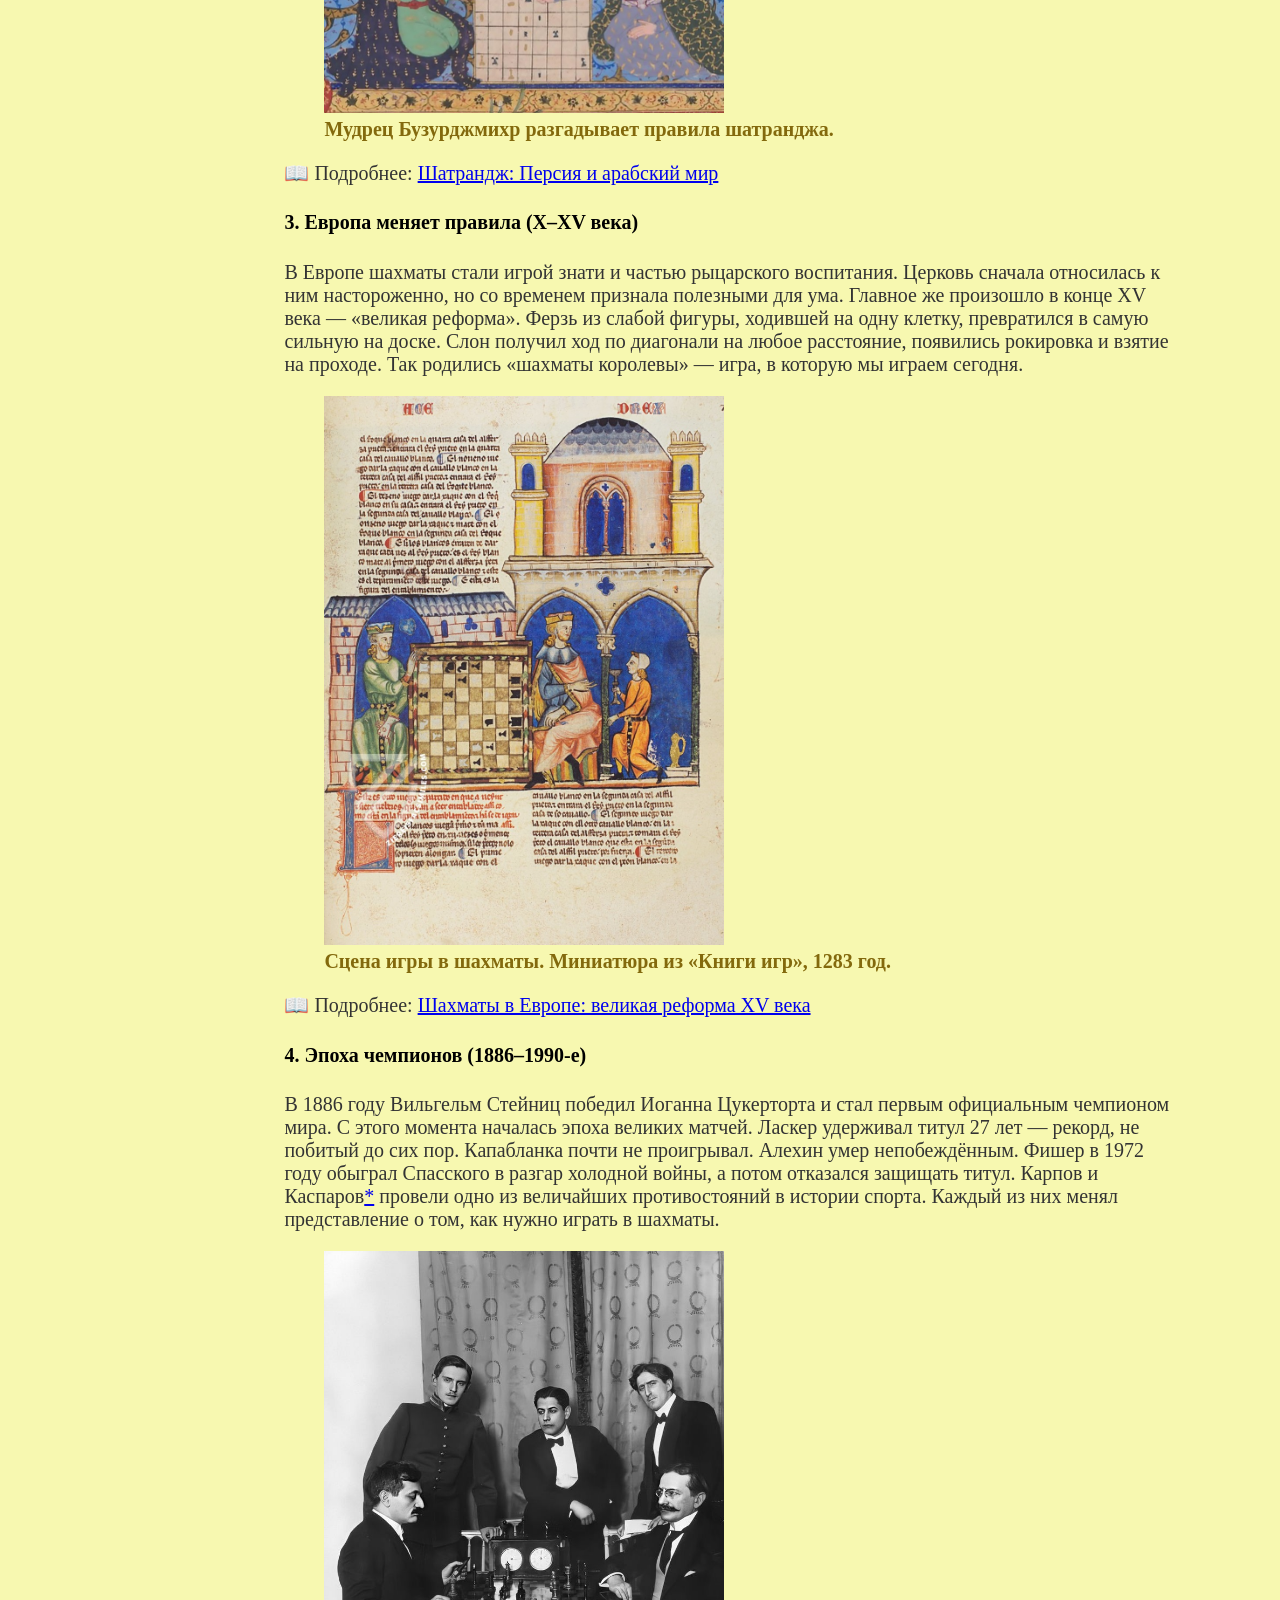
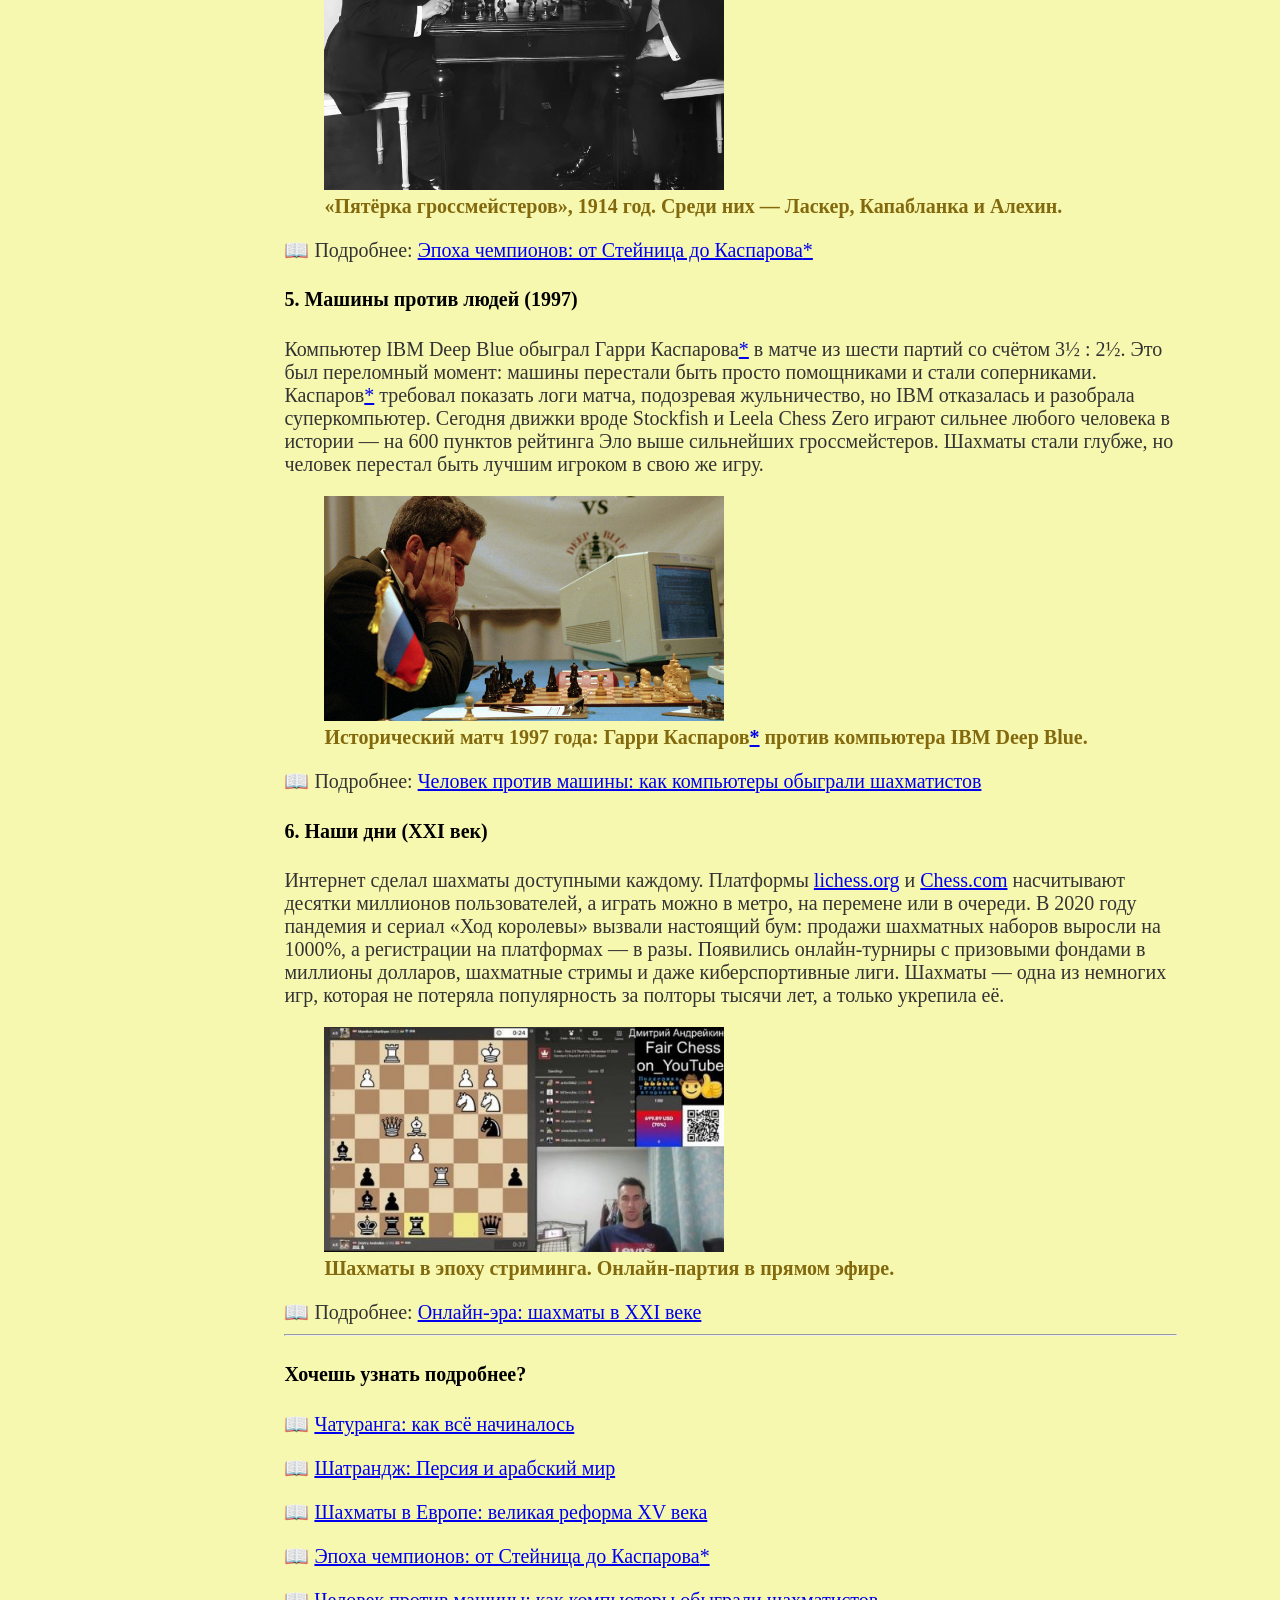
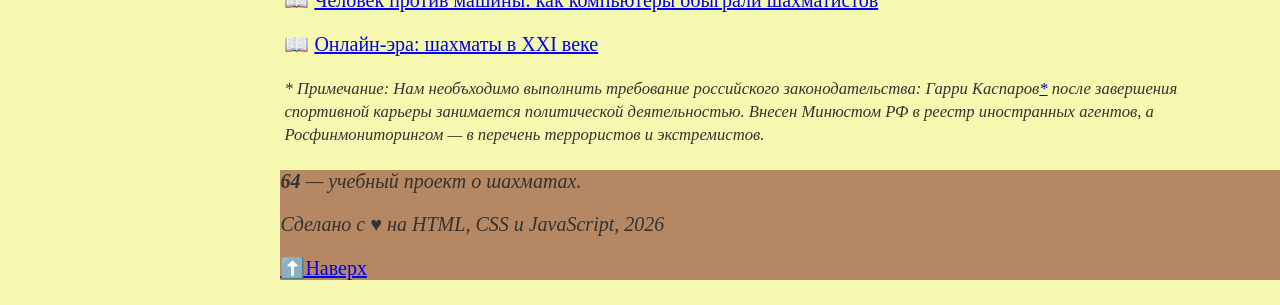
<file: history.html>
<!DOCTYPE html>
<html lang="ru">
    <head>
        <meta charset="UTF-8">
        <meta name="viewport" content="width=device-width, initial-scale=1.0">
        <title>История шахмат кратко: от Индии до наших дней — 64</title>
        <meta name="description" content="Краткая история шахмат: как игра родилась в Индии, прошла через Персию и Европу и стала одной из самых популярных игр в мире. Ссылки на подробные статьи.">
        <meta http-equiv="X-Frame-Options" content="DENY">
        <!-- Open Graph -->
        <meta property="og:title" content="История шахмат кратко: от Индии до наших дней — 64">
        <meta property="og:description" content="Краткая история шахмат: как игра родилась в Индии, прошла через Персию и Европу и стала одной из самых популярных игр в мире. Ссылки на подробные статьи.">
        <meta property="og:image" content="https://grigoriyneperelman.github.io/64/img/main.png">
        <meta property="og:type" content="article">
        <meta property="og:url" content="https://grigoriyneperelman.github.io/64/history.html">
        <meta property="og:site_name" content="64 — мир шахмат">
        <meta property="og:locale" content="ru_RU">
        <!-- Twitter -->
        <meta name="twitter:card" content="summary_large_image">
        <meta name="twitter:title" content="История шахмат кратко: от Индии до наших дней — 64">
        <meta name="twitter:description" content="Краткая история шахмат: как игра родилась в Индии, прошла через Персию и Европу и стала одной из самых популярных игр в мире. Ссылки на подробные статьи.">
        <meta name="twitter:image" content="https://grigoriyneperelman.github.io/64/img/main.png">
        <link rel="stylesheet" href="css\style.css">    
    </head>
    <body>
        <!--=========================Заголовок сайта======================-->
        <header>
            <img src="img/main.png" width="150" height="100" alt="Логотип нашего сайта - сайт 64">
            <p>Твой путеводитель по миру шахмат. Изучай историю, разбирай теорию, знакомься с великими чемпионами и находи лучшие ресурсы для игры.</p>
            <p><a href="index.html#index">На главную</a></p>
        </header>
        
        <!--=============================Меню=============================-->
        <nav>
            <details>
            <summary><b>Наше меню</b></summary>
                <ul>
                    <li><a href="index.html">Главная</a></li>
                    <li><a href="history.html">История</a></li>
                    <li><a href="rules.html">Правила</a></li>
                    <li><a href="players.html">Шахматисты</a></li>
                    <li><a href="games.html">Партии</a></li>
                    <li><a href="glossary.html">Словарь шахматных терминов</a></li>
                    <li><a href="resources.html">Ресурсы</a></li>
                    <li><a href="about.html">О нас.</a></li>
                    <li><a href="contacts.html">Наши контакты.</a></li>
                </ul>
            </details>
        </nav>

        <!--======================Основное содержимое=====================-->
        <main>
            <h1 id="history" tabindex="0">История шахмат: коротко о главном</h1>
            <h2 tabindex="0">Полторы тысячи лет за пять минут — и ссылки на подробные статьи.</h2>
            <h3 tabindex="0">Введение</h3>
            <p>Шахматы старше большинства современных государств. Они родились в Индии полторы тысячи лет назад, прошли через Персию и арабский мир, прижились в Европе и дожили до эры искусственного интеллекта. Ниже — сжатая версия истории. А если захочется копнуть глубже — каждая эпоха вынесена в отдельную статью.</p>
            <h3 tabindex="0">Краткий обзор</h3>
            
            <section>
                <h4 tabindex="0">1. Рождение игры (VI век, Индия)</h4>
                <p>Шахматы старше большинства современных государств. Они родились в Индии полторы тысячи лет назад, прошли через Персию и арабский мир, прижились в Европе и дожили до эры искусственного интеллекта. За это время игра менялась до неузнаваемости: исчезали одни фигуры, появлялись другие, менялись правила, число игроков и даже смысл победы. Неизменным оставалось одно — борьба умов на доске 8×8.</p>
                <figure>
                    <img src="img/chaturanga-1.jpg" width="400" alt="Миниатюра: двое мужчин в тюрбанах играют в чатурангу за доской.">
                    <br>
                    <figcaption><b>Игра в чатурангу при дворе индийского правителя.</b></figcaption>
                </figure>
                <p>📖 Подробнее: <a href="history-origin.html#India">Чатуранга: как всё начиналось</a></p>       
            </section>

            <section>
                <h4 tabindex="0">2. Персия и арабский мир (VII–X века)</h4>  
                <p>Из Индии игра попала в Персию, где получила название шатрандж. Здесь произошли ключевые перемены: игроков стало двое вместо четырёх, а победа всё чаще достигалась матом, а не уничтожением армии. Именно в Персии появилось слово «шах» — нападение на короля. От него произошли и «шахматы» (шах + мат, «король мёртв»), и английское «check». Арабы принесли игру в Северную Африку, Испанию и на Сицилию, а вместе с ней — первые книги о шахматах и задачи-мансубы.</p>    
                <figure>
                    <img src="img/persia.jpeg" width="400" alt="Персидская миниатюра XVI века: индийский посол и персидский мудрец за игрой в шатрандж.">
                    <br>
                    <figcaption><b>Мудрец Бузурджмихр разгадывает правила шатранджа.</b></figcaption>
                </figure>
                <p>📖 Подробнее: <a href="history-persia.html#persia">Шатрандж: Персия и арабский мир</a></p>
            </section>
            
            <section>
                <h4 tabindex="0">3. Европа меняет правила (X–XV века)</h4>
                <p>В Европе шахматы стали игрой знати и частью рыцарского воспитания. Церковь сначала относилась к ним настороженно, но со временем признала полезными для ума. Главное же произошло в конце XV века — «великая реформа». Ферзь из слабой фигуры, ходившей на одну клетку, превратился в самую сильную на доске. Слон получил ход по диагонали на любое расстояние, появились рокировка и взятие на проходе. Так родились «шахматы королевы» — игра, в которую мы играем сегодня.</p>
                <figure>
                    <img src="img/Europe.jpg" width="400" alt="Миниатюра из «Книги игр» Альфонсо X, 1283 год: сцена игры в шахматы.">
                    <br>
                    <figcaption><b>Сцена игры в шахматы. Миниатюра из «Книги игр», 1283 год.</b></figcaption>
                </figure>
                <p>📖 Подробнее: <a href="history-europe.html#europe">Шахматы в Европе: великая реформа XV века</a></p>
            </section>
            
            <section>
                <h4 tabindex="0">4. Эпоха чемпионов (1886–1990-е)</h4>
                <p>В 1886 году Вильгельм Стейниц победил Иоганна Цукерторта и стал первым официальным чемпионом мира. С этого момента началась эпоха великих матчей. Ласкер удерживал титул 27 лет — рекорд, не побитый до сих пор. Капабланка почти не проигрывал. Алехин умер непобеждённым. Фишер в 1972 году обыграл Спасского в разгар холодной войны, а потом отказался защищать титул. Карпов и Каспаров<a href="#disclaimer">*</a> провели одно из величайших противостояний в истории спорта. Каждый из них менял представление о том, как нужно играть в шахматы.</p>
                <figure>
                    <img src="img/champ.jpg" width="400" alt="Пять великих шахматистов 1914 года: Эмануэль Ласкер, Хосе Рауль Капабланка, Александр Алехин и другие.">
                    <br>
                    <figcaption><b>«Пятёрка гроссмейстеров», 1914 год. Среди них — Ласкер, Капабланка и Алехин.</b></figcaption>
                </figure>
                <p>📖 Подробнее: <a href="history-champions.html#champions">Эпоха чемпионов: от Стейница до Каспарова<a href="#disclaimer">*</a></a></p>
            </section>

            <section>
                <h4 tabindex="0">5. Машины против людей (1997)</h4>
                <p>Компьютер IBM Deep Blue обыграл Гарри Каспарова<a href="#disclaimer">*</a> в матче из шести партий со счётом 3½ : 2½. Это был переломный момент: машины перестали быть просто помощниками и стали соперниками. Каспаров<a href="#disclaimer">*</a> требовал показать логи матча, подозревая жульничество, но IBM отказалась и разобрала суперкомпьютер. Сегодня движки вроде Stockfish и Leela Chess Zero играют сильнее любого человека в истории — на 600 пунктов рейтинга Эло выше сильнейших гроссмейстеров. Шахматы стали глубже, но человек перестал быть лучшим игроком в свою же игру.</p>
                <figure>
                    <img src="img/comp.jpg" width="400" alt="Гарри Каспаров* за шахматной доской во время матча против суперкомпьютера IBM Deep Blue в 1997 году.">
                    <br>
                    <figcaption><b>Исторический матч 1997 года: Гарри Каспаров<a href="#disclaimer">*</a> против компьютера IBM Deep Blue.</b></figcaption>
                </figure>
                <p>📖 Подробнее: <a href="history-computers.html#comp">Человек против машины: как компьютеры обыграли шахматистов</a></p>
            </section>
            
            <section>
                <h4 tabindex="0">6. Наши дни (XXI век)</h4>
                <p>Интернет сделал шахматы доступными каждому. Платформы <a href="https://lichess.org/" target="_blank" rel="noopener">lichess.org</a> и <a href="https://www.chess.com/ru" target="_blank" rel="noopener">Chess.com</a> насчитывают десятки миллионов пользователей, а играть можно в метро, на перемене или в очереди. В 2020 году пандемия и сериал «Ход королевы» вызвали настоящий бум: продажи шахматных наборов выросли на 1000%, а регистрации на платформах — в разы. Появились онлайн-турниры с призовыми фондами в миллионы долларов, шахматные стримы и даже киберспортивные лиги. Шахматы — одна из немногих игр, которая не потеряла популярность за полторы тысячи лет, а только укрепила её.</p>
                <figure>
                    <img src="img/online.jpg" width="400" alt="Скриншот шахматного стрима: интерфейс онлайн-партии Магнуса Карлсена и окно стримера.">
                    <br>
                    <figcaption><b>Шахматы в эпоху стриминга. Онлайн-партия в прямом эфире.</b></figcaption>
                </figure>
                <p>📖 Подробнее: <a href="history-online.html#online">Онлайн-эра: шахматы в XXI веке</a></p>
            </section>            
            
            <hr>

            <h4 tabindex="0">Хочешь узнать подробнее?</h4>
            <p>📖 <a href="history-origin.html#India">Чатуранга: как всё начиналось</a></p>          
            <p>📖 <a href="history-persia.html#persia">Шатрандж: Персия и арабский мир</a></p>
            <p>📖 <a href="history-europe.html#europe">Шахматы в Европе: великая реформа XV века</a></p>
            <p>📖 <a href="history-champions.html#champions">Эпоха чемпионов: от Стейница до Каспарова<a href="#disclaimer">*</a></a></p>
            <p>📖 <a href="history-computers.html#comp">Человек против машины: как компьютеры обыграли шахматистов</a></p>
            <p>📖 <a href="history-online.html#online">Онлайн-эра: шахматы в XXI веке</a></p>
            <section id="disclaimer">
                <p><small><em>* Примечание: Нам необъходимо выполнить требование российского законодательства: Гарри Каспаров<a href="#disclaimer">*</a> после завершения спортивной карьеры занимается политической деятельностью. Внесен Минюстом РФ в реестр иностранных агентов, а Росфинмониторингом — в перечень террористов и экстремистов.</em></small></p>
            </section>
        </main>
        
        <!--==============================Подвал==========================-->
        <footer>
            <p><em><strong>64</strong> — учебный проект о шахматах.</em></p>
            <p><em>Сделано с ♥ на HTML, CSS и JavaScript, 2026</em></p>
            <p><a href="#top">⬆️Наверх</a></p>
        </footer>
    </body>
</html>
</file>
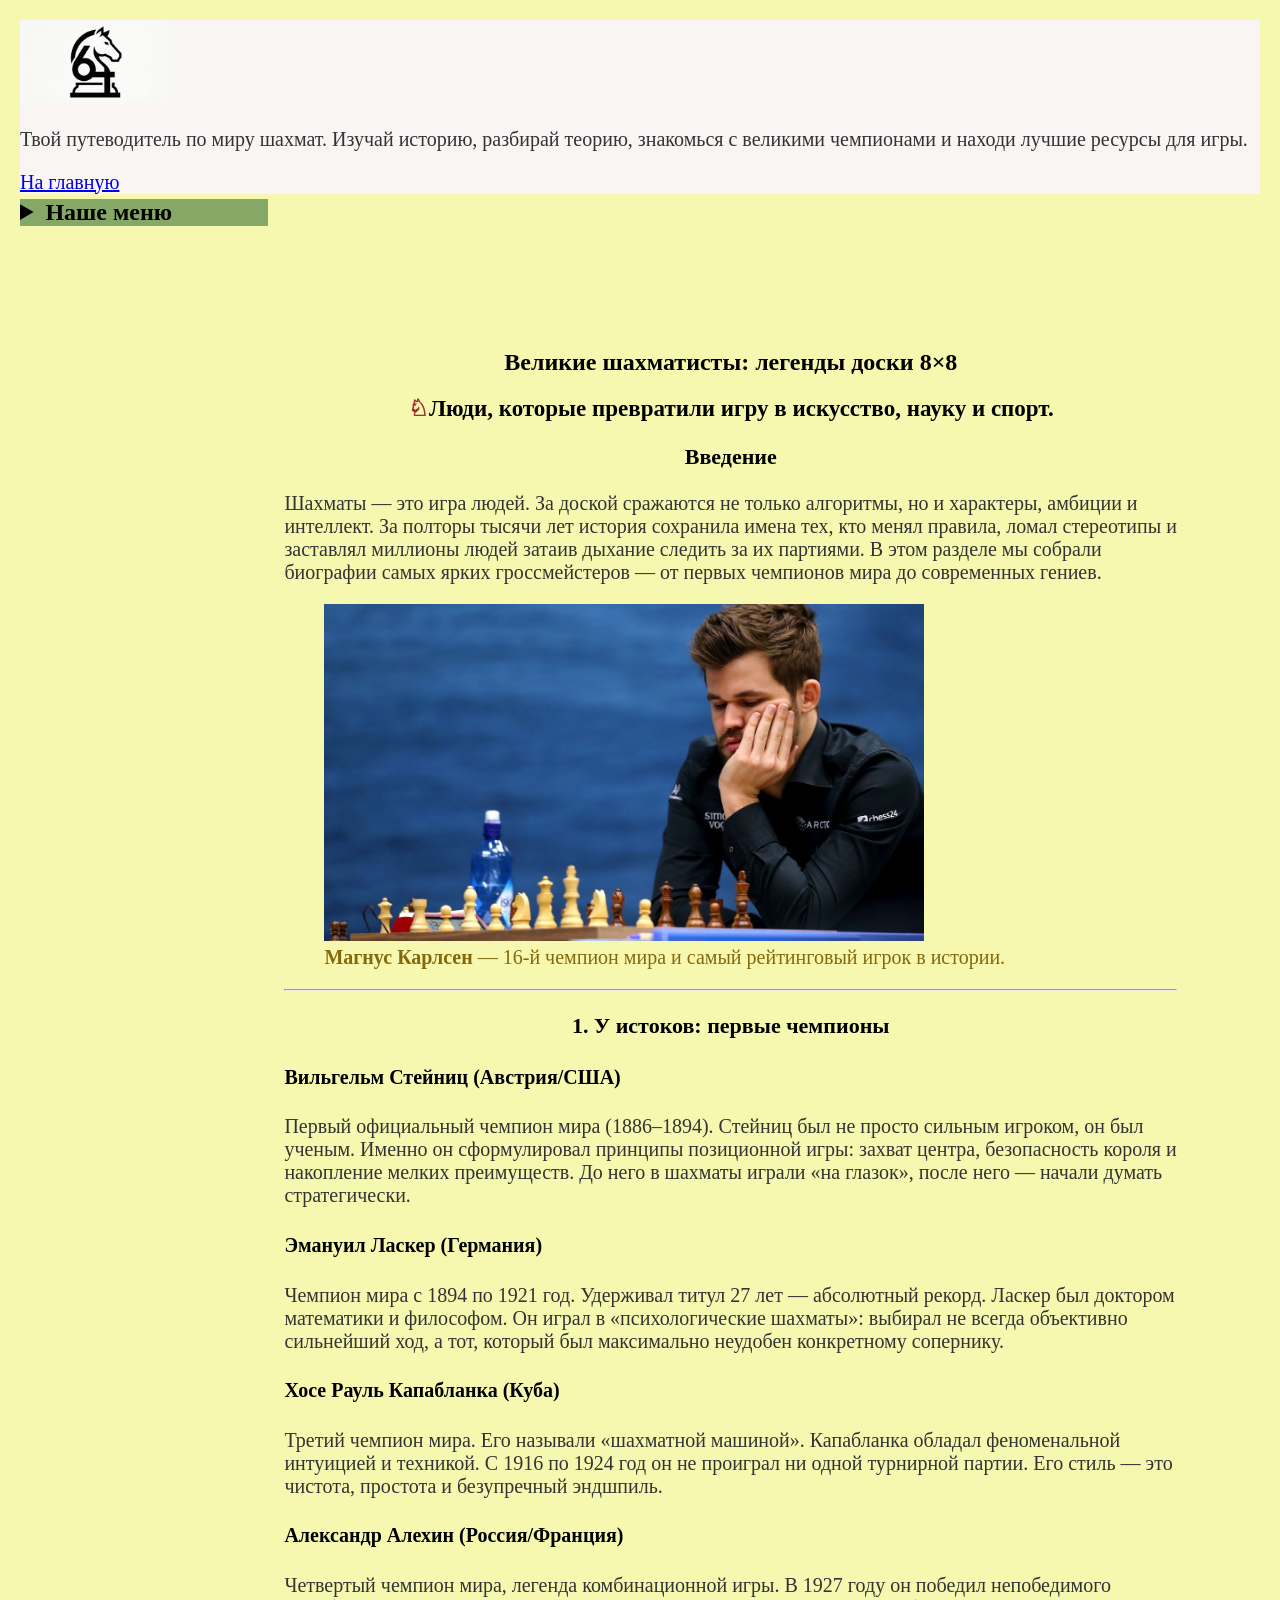
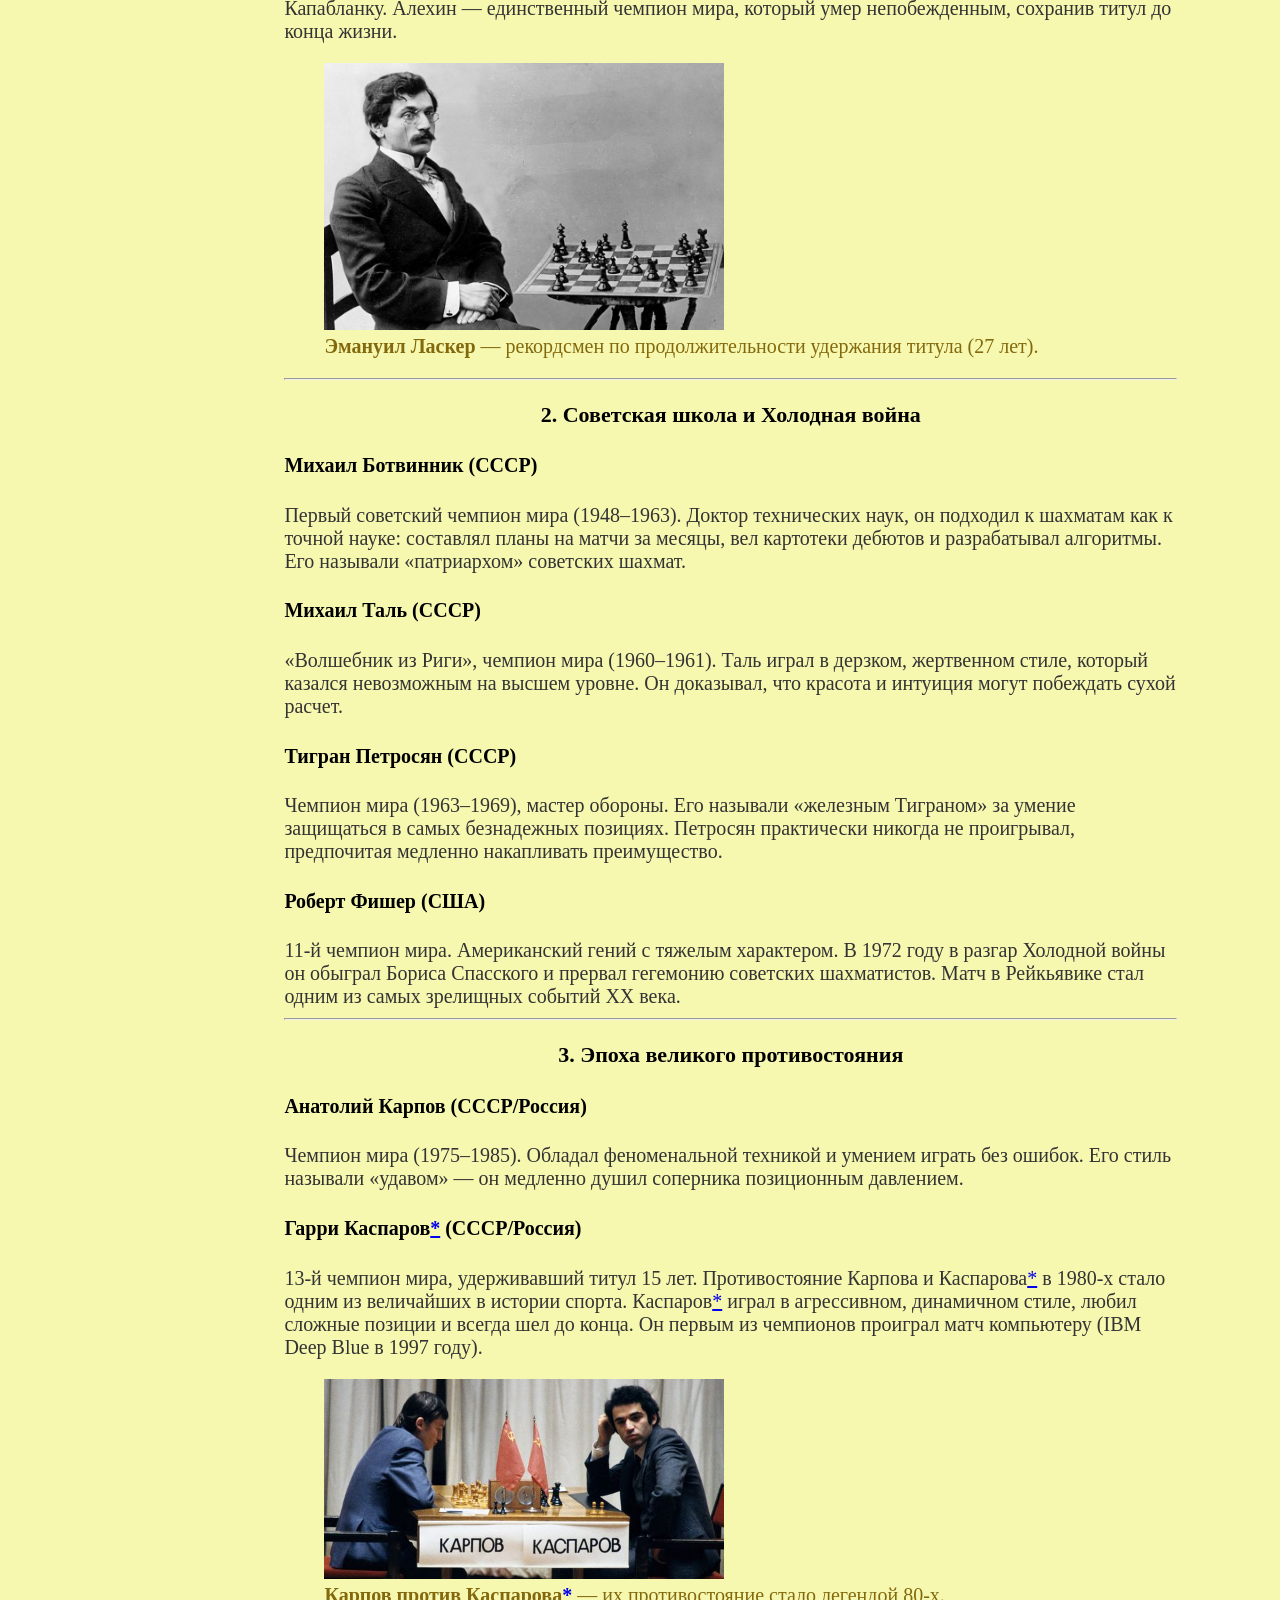
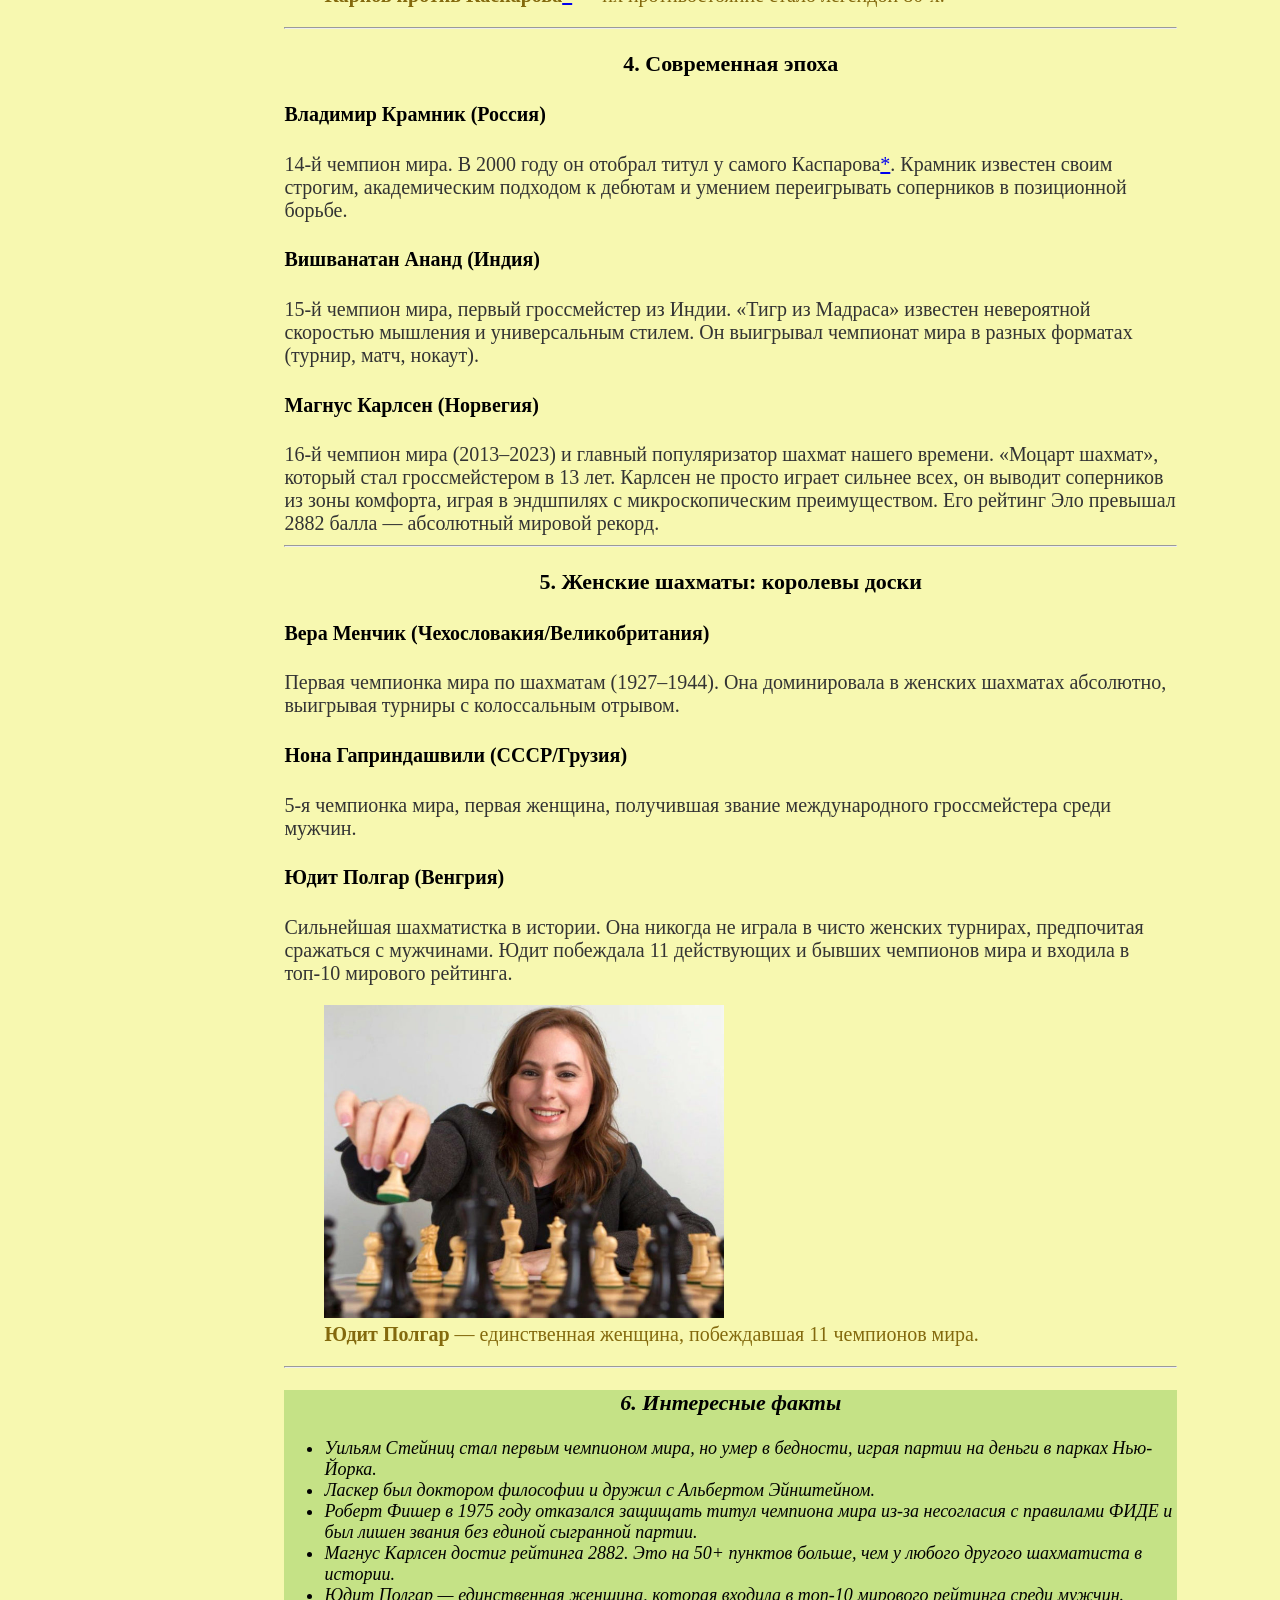
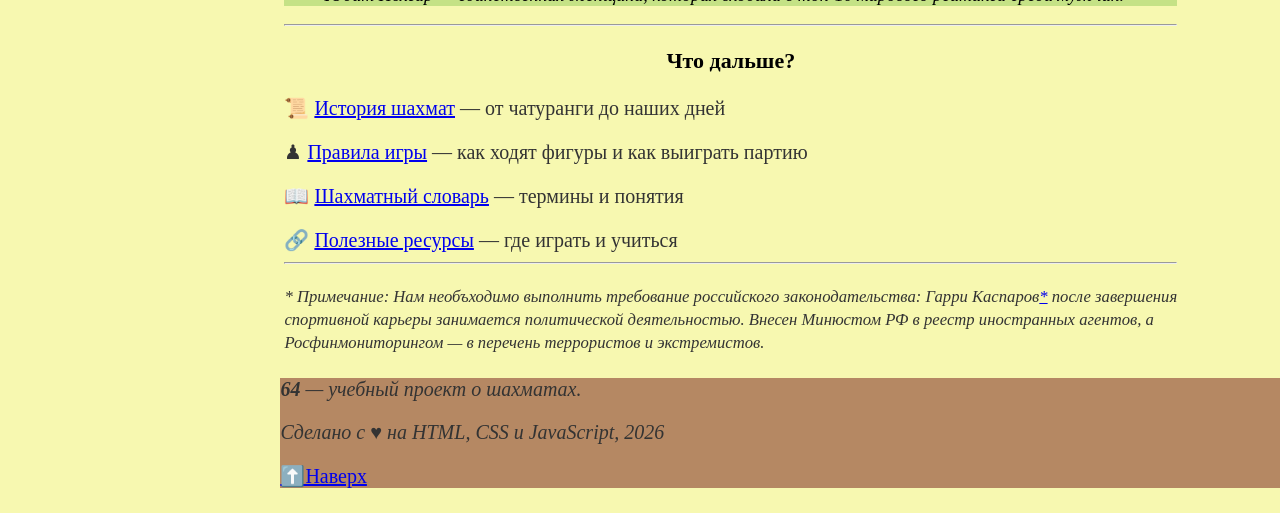
<file: players.html>
<!DOCTYPE html>
<html lang="ru">
    <head>
        <meta charset="UTF-8">
        <meta name="viewport" content="width=device-width, initial-scale=1.0">
        <title>Великие шахматисты: биографии чемпионов мира — 64</title>
        <meta name="description" content="Биографии великих шахматистов: Карлсен, Каспаров*, Фишер, Карпов, Ласкер и другие. Их стиль, достижения и вклад в мировые шахматы.">
        <meta http-equiv="X-Frame-Options" content="DENY">
        <!-- Open Graph -->
        <meta property="og:title" content="Великие шахматисты: биографии чемпионов мира — 64">
        <meta property="og:description" content="Биографии великих шахматистов: Карлсен, Каспаров, Фишер, Карпов, Ласкер и другие. Их стиль, достижения и вклад в мировые шахматы.">
        <meta property="og:image" content="https://grigoriyneperelman.github.io/64/img/main.png">
        <meta property="og:type" content="article">
        <meta property="og:url" content="https://grigoriyneperelman.github.io/64/players.html">
        <meta property="og:site_name" content="64 — мир шахмат">
        <meta property="og:locale" content="ru_RU">
        <!-- Twitter -->
        <meta name="twitter:card" content="summary_large_image">
        <meta name="twitter:title" content="Великие шахматисты: биографии чемпионов мира — 64">
        <meta name="twitter:description" content="Биографии великих шахматистов: Карлсен, Каспаров, Фишер, Карпов, Ласкер и другие. Их стиль, достижения и вклад в мировые шахматы.">
        <meta name="twitter:image" content="https://grigoriyneperelman.github.io/64/img/main.png">
        <link rel="stylesheet" href="css\style.css">    
    </head>
    <body>
        <!--=========================Заголовок сайта======================-->
        <header>
            <img src="img/main.png" width="150" height="100" alt="Логотип нашего сайта - сайт 64">
            <p>Твой путеводитель по миру шахмат. Изучай историю, разбирай теорию, знакомься с великими чемпионами и находи лучшие ресурсы для игры.</p>
            <p><a href="index.html#index">На главную</a></p>
        </header>
        
        <!--=============================Меню=============================-->
        <nav>
            <details>
            <summary><b>Наше меню</b></summary>
                <ul>
                    <li><a href="index.html">Главная</a></li>
                    <li><a href="history.html">История</a></li>
                    <li><a href="rules.html">Правила</a></li>
                    <li><a href="players.html">Шахматисты</a></li>
                    <li><a href="games.html">Партии</a></li>
                    <li><a href="glossary.html">Словарь шахматных терминов</a></li>
                    <li><a href="resources.html">Ресурсы</a></li>
                    <li><a href="about.html">О нас.</a></li>
                    <li><a href="contacts.html">Наши контакты.</a></li>
                </ul>
            </details>
        </nav>

        <!--======================Основное содержимое=====================-->
        <main>
            <h1 tabindex="0">Великие шахматисты: легенды доски 8×8</h1>
            <h2 tabindex="0">Люди, которые превратили игру в искусство, науку и спорт.</h2>
            
            <h3 tabindex="0">Введение</h3>
            <p>Шахматы — это игра людей. За доской сражаются не только алгоритмы, но и характеры, амбиции и интеллект. За полторы тысячи лет история сохранила имена тех, кто менял правила, ломал стереотипы и заставлял миллионы людей затаив дыхание следить за их партиями. В этом разделе мы собрали биографии самых ярких гроссмейстеров — от первых чемпионов мира до современных гениев.</p>

            <figure>
                <img src="img/players-hero.jpg" width="600" alt="Магнус Карлсен обдумывает ход во время шахматного турнира.">
                <br>
                <figcaption><b>Магнус Карлсен</b> — 16-й чемпион мира и самый рейтинговый игрок в истории.</figcaption>
            </figure>

            <hr>

            <section>
                <h3 tabindex="0">1. У истоков: первые чемпионы</h3>
                
                <h4 tabindex="0">Вильгельм Стейниц (Австрия/США)</h4>
                <p>Первый официальный чемпион мира (1886–1894). Стейниц был не просто сильным игроком, он был ученым. Именно он сформулировал принципы позиционной игры: захват центра, безопасность короля и накопление мелких преимуществ. До него в шахматы играли «на глазок», после него — начали думать стратегически.</p>

                <h4 tabindex="0">Эмануил Ласкер (Германия)</h4>
                <p>Чемпион мира с 1894 по 1921 год. Удерживал титул 27 лет — абсолютный рекорд. Ласкер был доктором математики и философом. Он играл в «психологические шахматы»: выбирал не всегда объективно сильнейший ход, а тот, который был максимально неудобен конкретному сопернику.</p>

                <h4 tabindex="0">Хосе Рауль Капабланка (Куба)</h4>
                <p>Третий чемпион мира. Его называли «шахматной машиной». Капабланка обладал феноменальной интуицией и техникой. С 1916 по 1924 год он не проиграл ни одной турнирной партии. Его стиль — это чистота, простота и безупречный эндшпиль.</p>

                <h4 tabindex="0">Александр Алехин (Россия/Франция)</h4>
                <p>Четвертый чемпион мира, легенда комбинационной игры. В 1927 году он победил непобедимого Капабланку. Алехин — единственный чемпион мира, который умер непобежденным, сохранив титул до конца жизни.</p>
                
                <figure>
                    <img src="img/lasker.jpeg" width="400" alt="Портрет Эмануила Ласкера, второго чемпиона мира по шахматам.">
                    <br>
                    <figcaption><b>Эмануил Ласкер</b> — рекордсмен по продолжительности удержания титула (27 лет).</figcaption>
                </figure>
            </section>

            <hr>

            <section>
                <h3 tabindex="0">2. Советская школа и Холодная война</h3>

                <h4 tabindex="0">Михаил Ботвинник (СССР)</h4>
                <p>Первый советский чемпион мира (1948–1963). Доктор технических наук, он подходил к шахматам как к точной науке: составлял планы на матчи за месяцы, вел картотеки дебютов и разрабатывал алгоритмы. Его называли «патриархом» советских шахмат.</p>

                <h4 tabindex="0">Михаил Таль (СССР)</h4>
                <p>«Волшебник из Риги», чемпион мира (1960–1961). Таль играл в дерзком, жертвенном стиле, который казался невозможным на высшем уровне. Он доказывал, что красота и интуиция могут побеждать сухой расчет.</p>

                <h4 tabindex="0">Тигран Петросян (СССР)</h4>
                <p>Чемпион мира (1963–1969), мастер обороны. Его называли «железным Тиграном» за умение защищаться в самых безнадежных позициях. Петросян практически никогда не проигрывал, предпочитая медленно накапливать преимущество.</p>

                <h4 tabindex="0">Роберт Фишер (США)</h4>
                <p>11-й чемпион мира. Американский гений с тяжелым характером. В 1972 году в разгар Холодной войны он обыграл Бориса Спасского и прервал гегемонию советских шахматистов. Матч в Рейкьявике стал одним из самых зрелищных событий XX века.</p>
            </section>

            <hr>

            <section>
                <h3 tabindex="0">3. Эпоха великого противостояния</h3>

                <h4 tabindex="0">Анатолий Карпов (СССР/Россия)</h4>
                <p>Чемпион мира (1975–1985). Обладал феноменальной техникой и умением играть без ошибок. Его стиль называли «удавом» — он медленно душил соперника позиционным давлением.</p>

                <h4 tabindex="0">Гарри Каспаров<a href="#disclaimer">*</a> (СССР/Россия)</h4>
                <p>13-й чемпион мира, удерживавший титул 15 лет. Противостояние Карпова и Каспарова<a href="#disclaimer">*</a> в 1980-х стало одним из величайших в истории спорта. Каспаров<a href="#disclaimer">*</a> играл в агрессивном, динамичном стиле, любил сложные позиции и всегда шел до конца. Он первым из чемпионов проиграл матч компьютеру (IBM Deep Blue в 1997 году).</p>
                
                <figure>
                    <img src="img/karpov-kasparov.jpg" width="400" alt="Анатолий Карпов и Гарри Каспаров* за шахматной доской.">
                    <br>
                    <figcaption><b>Карпов против Каспарова<a href="#disclaimer">*</a></b> — их противостояние стало легендой 80-х.</figcaption>
                </figure>
            </section>

            <hr>

            <section>
                <h3 tabindex="0">4. Современная эпоха</h3>

                <h4 tabindex="0">Владимир Крамник (Россия)</h4>
                <p>14-й чемпион мира. В 2000 году он отобрал титул у самого Каспарова<a href="#disclaimer">*</a>. Крамник известен своим строгим, академическим подходом к дебютам и умением переигрывать соперников в позиционной борьбе.</p>

                <h4 tabindex="0">Вишванатан Ананд (Индия)</h4>
                <p>15-й чемпион мира, первый гроссмейстер из Индии. «Тигр из Мадраса» известен невероятной скоростью мышления и универсальным стилем. Он выигрывал чемпионат мира в разных форматах (турнир, матч, нокаут).</p>

                <h4 tabindex="0">Магнус Карлсен (Норвегия)</h4>
                <p>16-й чемпион мира (2013–2023) и главный популяризатор шахмат нашего времени. «Моцарт шахмат», который стал гроссмейстером в 13 лет. Карлсен не просто играет сильнее всех, он выводит соперников из зоны комфорта, играя в эндшпилях с микроскопическим преимуществом. Его рейтинг Эло превышал 2882 балла — абсолютный мировой рекорд.</p>
            </section>

            <hr>

            <section>
                <h3 tabindex="0">5. Женские шахматы: королевы доски</h3>

                <h4 tabindex="0">Вера Менчик (Чехословакия/Великобритания)</h4>
                <p>Первая чемпионка мира по шахматам (1927–1944). Она доминировала в женских шахматах абсолютно, выигрывая турниры с колоссальным отрывом.</p>

                <h4 tabindex="0">Нона Гаприндашвили (СССР/Грузия)</h4>
                <p>5-я чемпионка мира, первая женщина, получившая звание международного гроссмейстера среди мужчин.</p>

                <h4 tabindex="0">Юдит Полгар (Венгрия)</h4>
                <p>Сильнейшая шахматистка в истории. Она никогда не играла в чисто женских турнирах, предпочитая сражаться с мужчинами. Юдит побеждала 11 действующих и бывших чемпионов мира и входила в топ-10 мирового рейтинга.</p>
                
                <figure>
                    <img src="img/polgar.jpg" width="400" alt="Юдит Полгар, сильнейшая шахматистка в истории, за игрой.">
                    <br>
                    <figcaption><b>Юдит Полгар</b> — единственная женщина, побеждавшая 11 чемпионов мира.</figcaption>
                </figure>
            </section>

            <hr>

            <section class="interes_fact">
                <h3 tabindex="0">6. Интересные факты</h3>
                <ul>
                    <li>Уильям Стейниц стал первым чемпионом мира, но умер в бедности, играя партии на деньги в парках Нью-Йорка.</li>
                    <li>Ласкер был доктором философии и дружил с Альбертом Эйнштейном.</li>
                    <li>Роберт Фишер в 1975 году отказался защищать титул чемпиона мира из-за несогласия с правилами ФИДЕ и был лишен звания без единой сыгранной партии.</li>
                    <li>Магнус Карлсен достиг рейтинга 2882. Это на 50+ пунктов больше, чем у любого другого шахматиста в истории.</li>
                    <li>Юдит Полгар — единственная женщина, которая входила в топ-10 мирового рейтинга среди мужчин.</li>
                </ul>
            </section>

            <hr>

            <h3 tabindex="0">Что дальше?</h3>
            <p>📜 <a href="history.html">История шахмат</a> — от чатуранги до наших дней</p>
            <p>♟ <a href="rules.html">Правила игры</a> — как ходят фигуры и как выиграть партию</p>
            <p>📖 <a href="glossary.html">Шахматный словарь</a> — термины и понятия</p>
            <p>🔗 <a href="resources.html">Полезные ресурсы</a> — где играть и учиться</p>
            <hr>
            <section id="disclaimer">
                <p><small><em>* Примечание: Нам необъходимо выполнить требование российского законодательства: Гарри Каспаров<a href="#disclaimer">*</a> после завершения спортивной карьеры занимается политической деятельностью. Внесен Минюстом РФ в реестр иностранных агентов, а Росфинмониторингом — в перечень террористов и экстремистов.</em></small></p>
            </section>
        </main>
        
        <!--==============================Подвал==========================-->
        <footer>
            <p><em><strong>64</strong> — учебный проект о шахматах.</em></p>
            <p><em>Сделано с ♥ на HTML, CSS и JavaScript, 2026</em></p>
            <p><a href="#top">⬆️Наверх</a></p>
        </footer>
    </body>
</html>
</file>
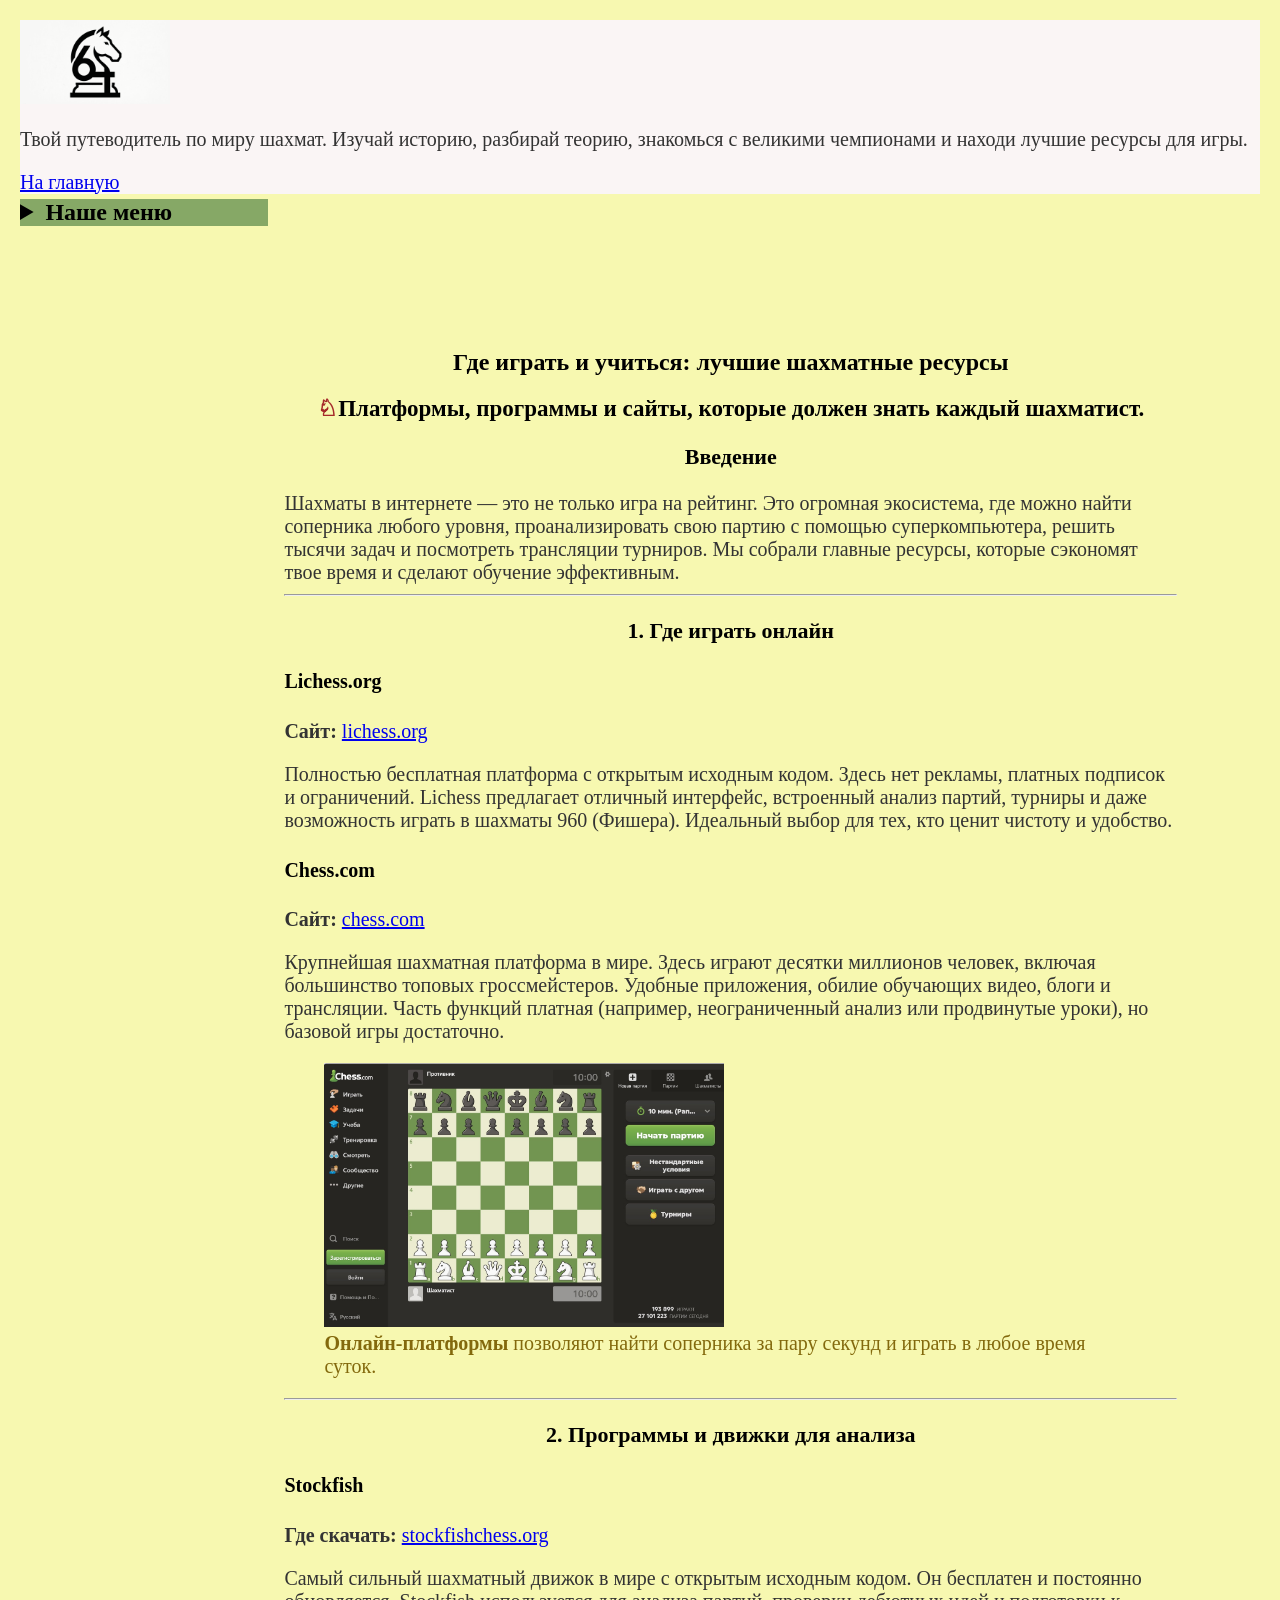
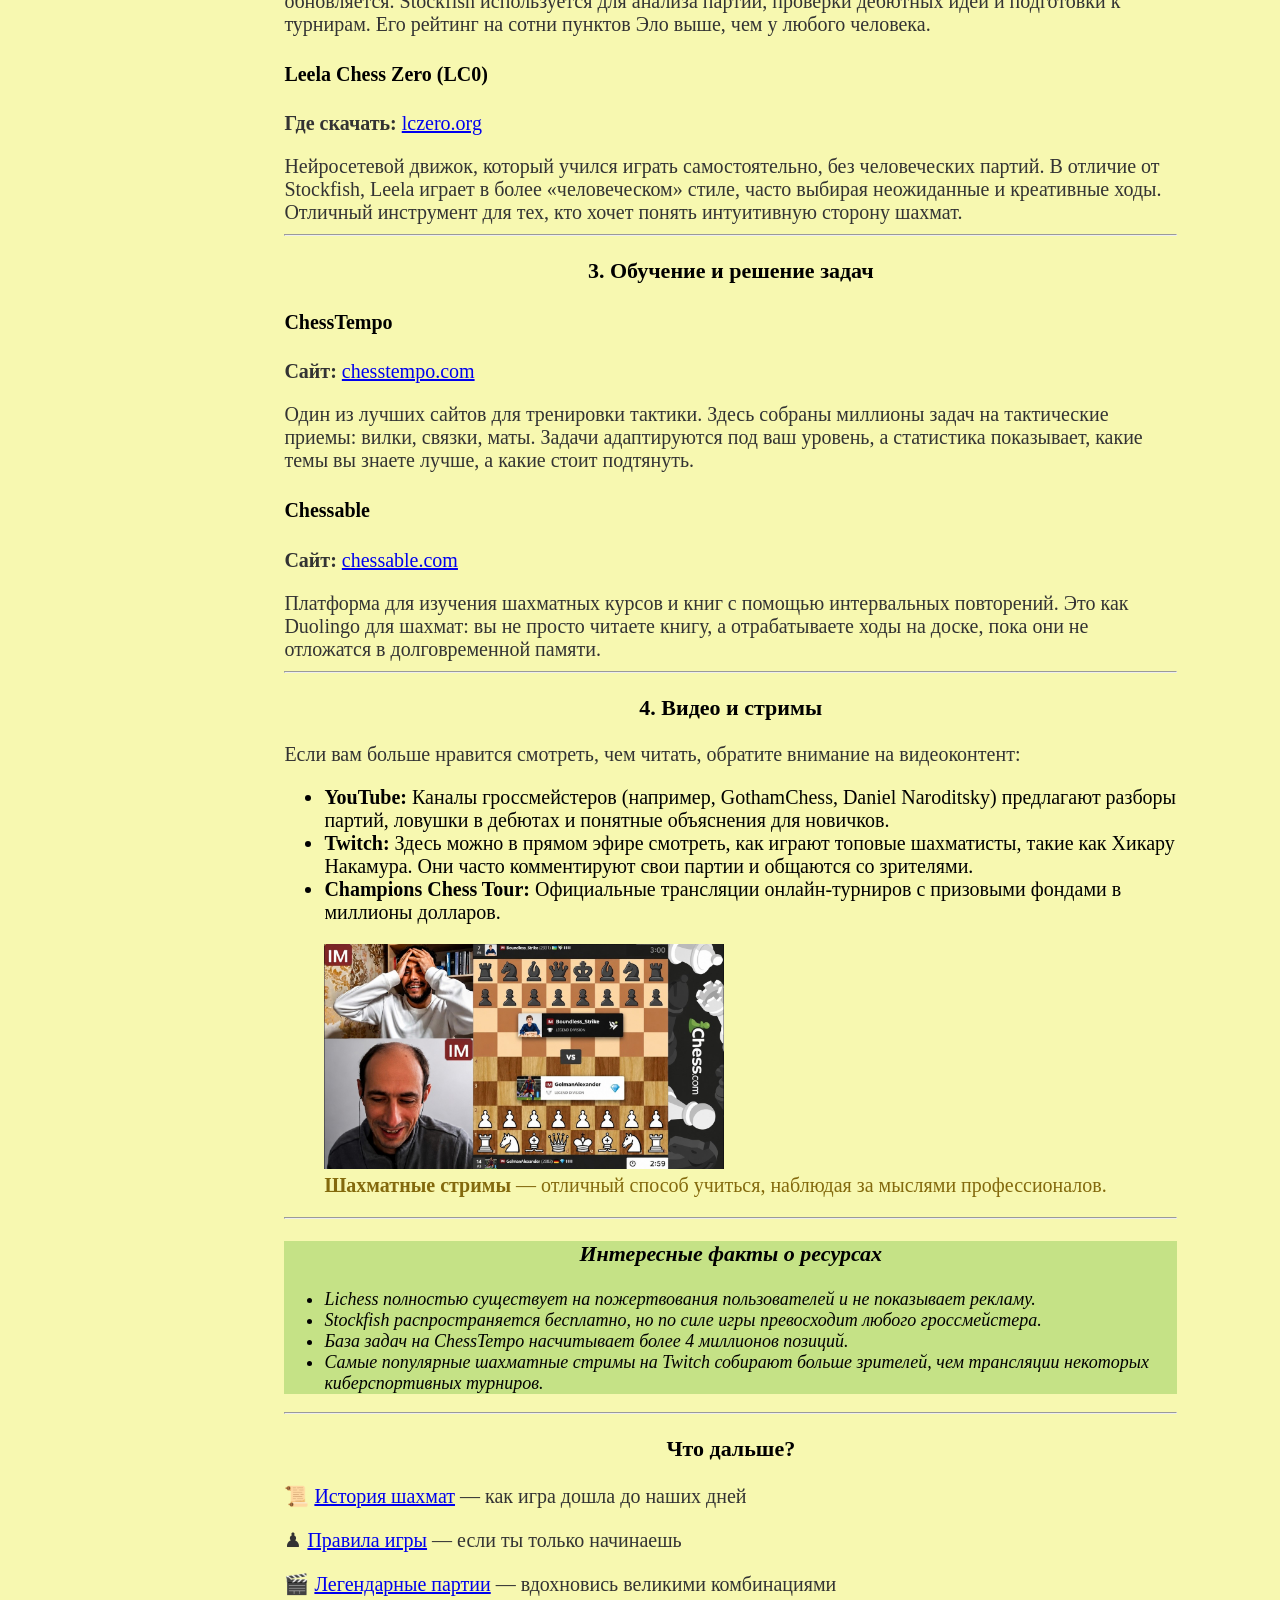
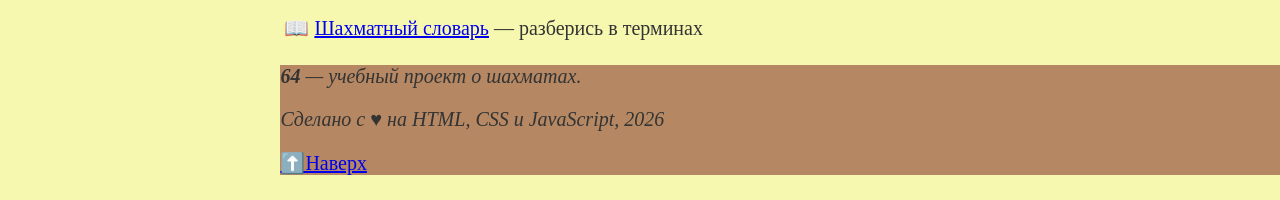
<file: resources.html>
<!DOCTYPE html>
<html lang="ru">
    <head>
        <meta charset="UTF-8">
        <meta name="viewport" content="width=device-width, initial-scale=1.0">
        <title>Где играть в шахматы онлайн: лучшие ресурсы — 64</title>
        <meta name="description" content="Лучшие шахматные сайты и приложения: Lichess, Chess.com, Stockfish, Chessable. Где играть, учиться и смотреть партии онлайн бесплатно.">
        <meta http-equiv="X-Frame-Options" content="DENY">
        <!-- Open Graph -->
        <meta property="og:title" content="Где играть в шахматы онлайн: лучшие ресурсы — 64">
        <meta property="og:description" content="Лучшие шахматные сайты и приложения: Lichess, Chess.com, Stockfish, Chessable. Где играть, учиться и смотреть партии онлайн бесплатно.">
        <meta property="og:image" content="https://grigoriyneperelman.github.io/64/img/main.png">
        <meta property="og:type" content="article">
        <meta property="og:url" content="https://grigoriyneperelman.github.io/64/resources.html">
        <meta property="og:site_name" content="64 — мир шахмат">
        <meta property="og:locale" content="ru_RU">
        <!-- Twitter -->
        <meta name="twitter:card" content="summary_large_image">
        <meta name="twitter:title" content="Где играть в шахматы онлайн: лучшие ресурсы — 64">
        <meta name="twitter:description" content="Лучшие шахматные сайты и приложения: Lichess, Chess.com, Stockfish, Chessable. Где играть, учиться и смотреть партии онлайн бесплатно.">
        <meta name="twitter:image" content="https://grigoriyneperelman.github.io/64/img/main.png">
        <link rel="stylesheet" href="css\style.css">    
    </head>
    <body>
        <!--=========================Заголовок сайта======================-->
        <header>
            <img src="img/main.png" width="150" height="100" alt="Логотип нашего сайта - сайт 64">
            <p>Твой путеводитель по миру шахмат. Изучай историю, разбирай теорию, знакомься с великими чемпионами и находи лучшие ресурсы для игры.</p>
            <p><a href="index.html#index">На главную</a></p>
        </header>
        
        <!--=============================Меню=============================-->
        <nav>
            <details>
            <summary><b>Наше меню</b></summary>
                <ul>
                    <li><a href="index.html">Главная</a></li>
                    <li><a href="history.html">История</a></li>
                    <li><a href="rules.html">Правила</a></li>
                    <li><a href="players.html">Шахматисты</a></li>
                    <li><a href="games.html">Партии</a></li>
                    <li><a href="glossary.html">Словарь шахматных терминов</a></li>
                    <li><a href="resources.html">Ресурсы</a></li>
                    <li><a href="about.html">О нас.</a></li>
                    <li><a href="contacts.html">Наши контакты.</a></li>
                </ul>
            </details>
        </nav>

        <!--======================Основное содержимое=====================-->
        <main>
            <h1 tabindex="0">Где играть и учиться: лучшие шахматные ресурсы</h1>
            <h2 tabindex="0">Платформы, программы и сайты, которые должен знать каждый шахматист.</h2>
            
            <h3 tabindex="0">Введение</h3>
            <p>Шахматы в интернете — это не только игра на рейтинг. Это огромная экосистема, где можно найти соперника любого уровня, проанализировать свою партию с помощью суперкомпьютера, решить тысячи задач и посмотреть трансляции турниров. Мы собрали главные ресурсы, которые сэкономят твое время и сделают обучение эффективным.</p>

            <hr>

            <section>
                <h3 tabindex="0">1. Где играть онлайн</h3>
                
                <h4 tabindex="0">Lichess.org</h4>
                <p><strong>Сайт:</strong> <a href="https://lichess.org/" target="_blank" rel="noopener">lichess.org</a></p>
                <p>Полностью бесплатная платформа с открытым исходным кодом. Здесь нет рекламы, платных подписок и ограничений. Lichess предлагает отличный интерфейс, встроенный анализ партий, турниры и даже возможность играть в шахматы 960 (Фишера). Идеальный выбор для тех, кто ценит чистоту и удобство.</p>

                <h4 tabindex="0">Chess.com</h4>
                <p><strong>Сайт:</strong> <a href="https://www.chess.com/ru" target="_blank" rel="noopener">chess.com</a></p>
                <p>Крупнейшая шахматная платформа в мире. Здесь играют десятки миллионов человек, включая большинство топовых гроссмейстеров. Удобные приложения, обилие обучающих видео, блоги и трансляции. Часть функций платная (например, неограниченный анализ или продвинутые уроки), но базовой игры достаточно.</p>
                
                <figure>
                    <img src="img/chess.jpg" width="400" alt="Интерфейс шахматной онлайн-платформы с игровой доской.">
                    <br>
                    <figcaption><b>Онлайн-платформы</b> позволяют найти соперника за пару секунд и играть в любое время суток.</figcaption>
                </figure>
            </section>

            <hr>

            <section>
                <h3 tabindex="0">2. Программы и движки для анализа</h3>
                
                <h4 tabindex="0">Stockfish</h4>
                <p><strong>Где скачать:</strong> <a href="https://stockfishchess.org/" target="_blank" rel="noopener">stockfishchess.org</a></p>
                <p>Самый сильный шахматный движок в мире с открытым исходным кодом. Он бесплатен и постоянно обновляется. Stockfish используется для анализа партий, проверки дебютных идей и подготовки к турнирам. Его рейтинг на сотни пунктов Эло выше, чем у любого человека.</p>

                <h4 tabindex="0">Leela Chess Zero (LC0)</h4>
                <p><strong>Где скачать:</strong> <a href="https://lczero.org/" target="_blank" rel="noopener">lczero.org</a></p>
                <p>Нейросетевой движок, который учился играть самостоятельно, без человеческих партий. В отличие от Stockfish, Leela играет в более «человеческом» стиле, часто выбирая неожиданные и креативные ходы. Отличный инструмент для тех, кто хочет понять интуитивную сторону шахмат.</p>
            </section>

            <hr>

            <section>
                <h3 tabindex="0">3. Обучение и решение задач</h3>
                
                <h4 tabindex="0">ChessTempo</h4>
                <p><strong>Сайт:</strong> <a href="https://chesstempo.com/" target="_blank" rel="noopener">chesstempo.com</a></p>
                <p>Один из лучших сайтов для тренировки тактики. Здесь собраны миллионы задач на тактические приемы: вилки, связки, маты. Задачи адаптируются под ваш уровень, а статистика показывает, какие темы вы знаете лучше, а какие стоит подтянуть.</p>

                <h4 tabindex="0">Chessable</h4>
                <p><strong>Сайт:</strong> <a href="https://www.chessable.com/" target="_blank" rel="noopener">chessable.com</a></p>
                <p>Платформа для изучения шахматных курсов и книг с помощью интервальных повторений. Это как Duolingo для шахмат: вы не просто читаете книгу, а отрабатываете ходы на доске, пока они не отложатся в долговременной памяти.</p>
            </section>

            <hr>

            <section>
                <h3 tabindex="0">4. Видео и стримы</h3>
                <p>Если вам больше нравится смотреть, чем читать, обратите внимание на видеоконтент:</p>
                <ul>
                    <li><strong>YouTube:</strong> Каналы гроссмейстеров (например, GothamChess, Daniel Naroditsky) предлагают разборы партий, ловушки в дебютах и понятные объяснения для новичков.</li>
                    <li><strong>Twitch:</strong> Здесь можно в прямом эфире смотреть, как играют топовые шахматисты, такие как Хикару Накамура. Они часто комментируют свои партии и общаются со зрителями.</li>
                    <li><strong>Champions Chess Tour:</strong> Официальные трансляции онлайн-турниров с призовыми фондами в миллионы долларов.</li>
                </ul>

                <figure>
                    <img src="img/resources-stream.jpg" width="400" alt="Гроссмейстер за компьютером во время шахматного стрима.">
                    <br>
                    <figcaption><b>Шахматные стримы</b> — отличный способ учиться, наблюдая за мыслями профессионалов.</figcaption>
                </figure>
            </section>

            <hr>

            <section class="interes_fact">
                <h3 tabindex="0">Интересные факты о ресурсах</h3>
                <ul>
                    <li>Lichess полностью существует на пожертвования пользователей и не показывает рекламу.</li>
                    <li>Stockfish распространяется бесплатно, но по силе игры превосходит любого гроссмейстера.</li>
                    <li>База задач на ChessTempo насчитывает более 4 миллионов позиций.</li>
                    <li>Самые популярные шахматные стримы на Twitch собирают больше зрителей, чем трансляции некоторых киберспортивных турниров.</li>
                </ul>
            </section>

            <hr>

            <h3 tabindex="0">Что дальше?</h3>
            <p>📜 <a href="history.html">История шахмат</a> — как игра дошла до наших дней</p>
            <p>♟ <a href="rules.html">Правила игры</a> — если ты только начинаешь</p>
            <p>🎬 <a href="games.html">Легендарные партии</a> — вдохновись великими комбинациями</p>
            <p>📖 <a href="glossary.html">Шахматный словарь</a> — разберись в терминах</p>

        </main>
        
        <!--==============================Подвал==========================-->
        <footer>
            <p><em><strong>64</strong> — учебный проект о шахматах.</em></p>
            <p><em>Сделано с ♥ на HTML, CSS и JavaScript, 2026</em></p>
            <p><a href="#top">⬆️Наверх</a></p>
        </footer>
    </body>
</html>
</file>
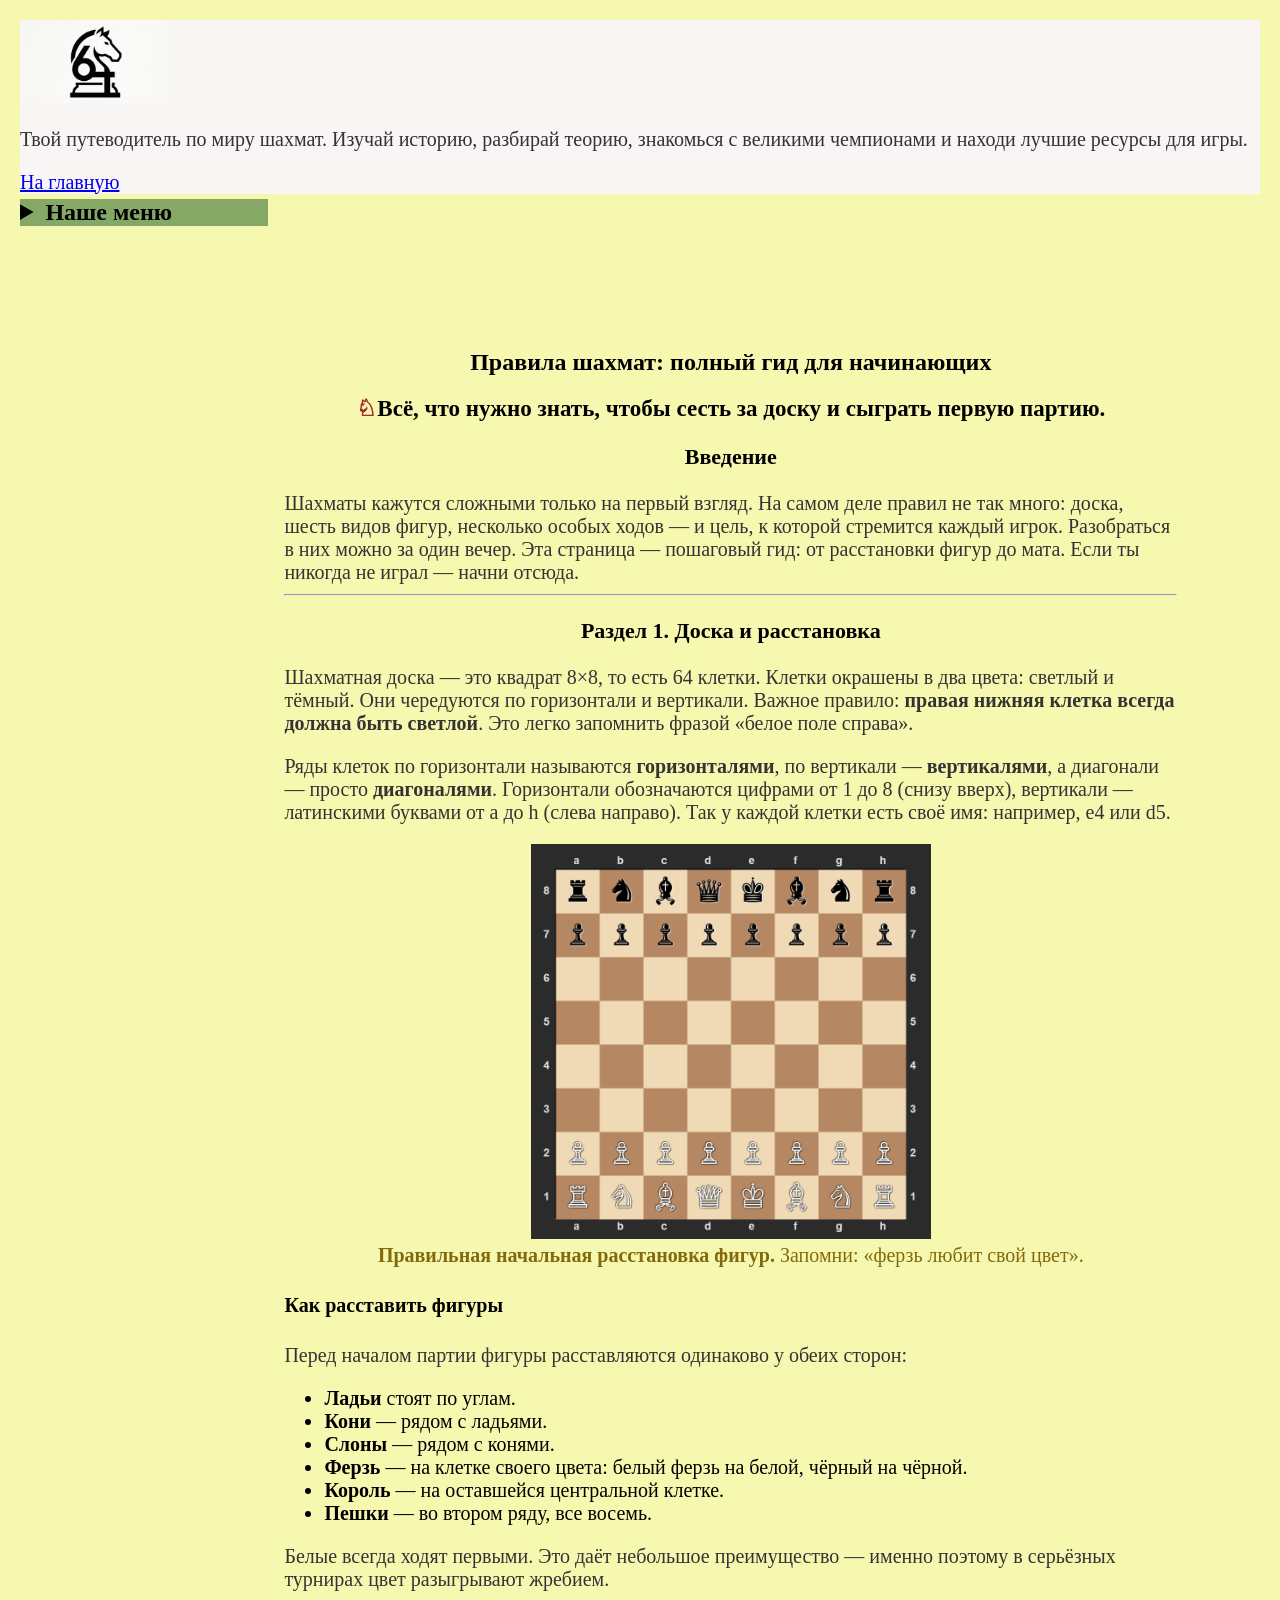
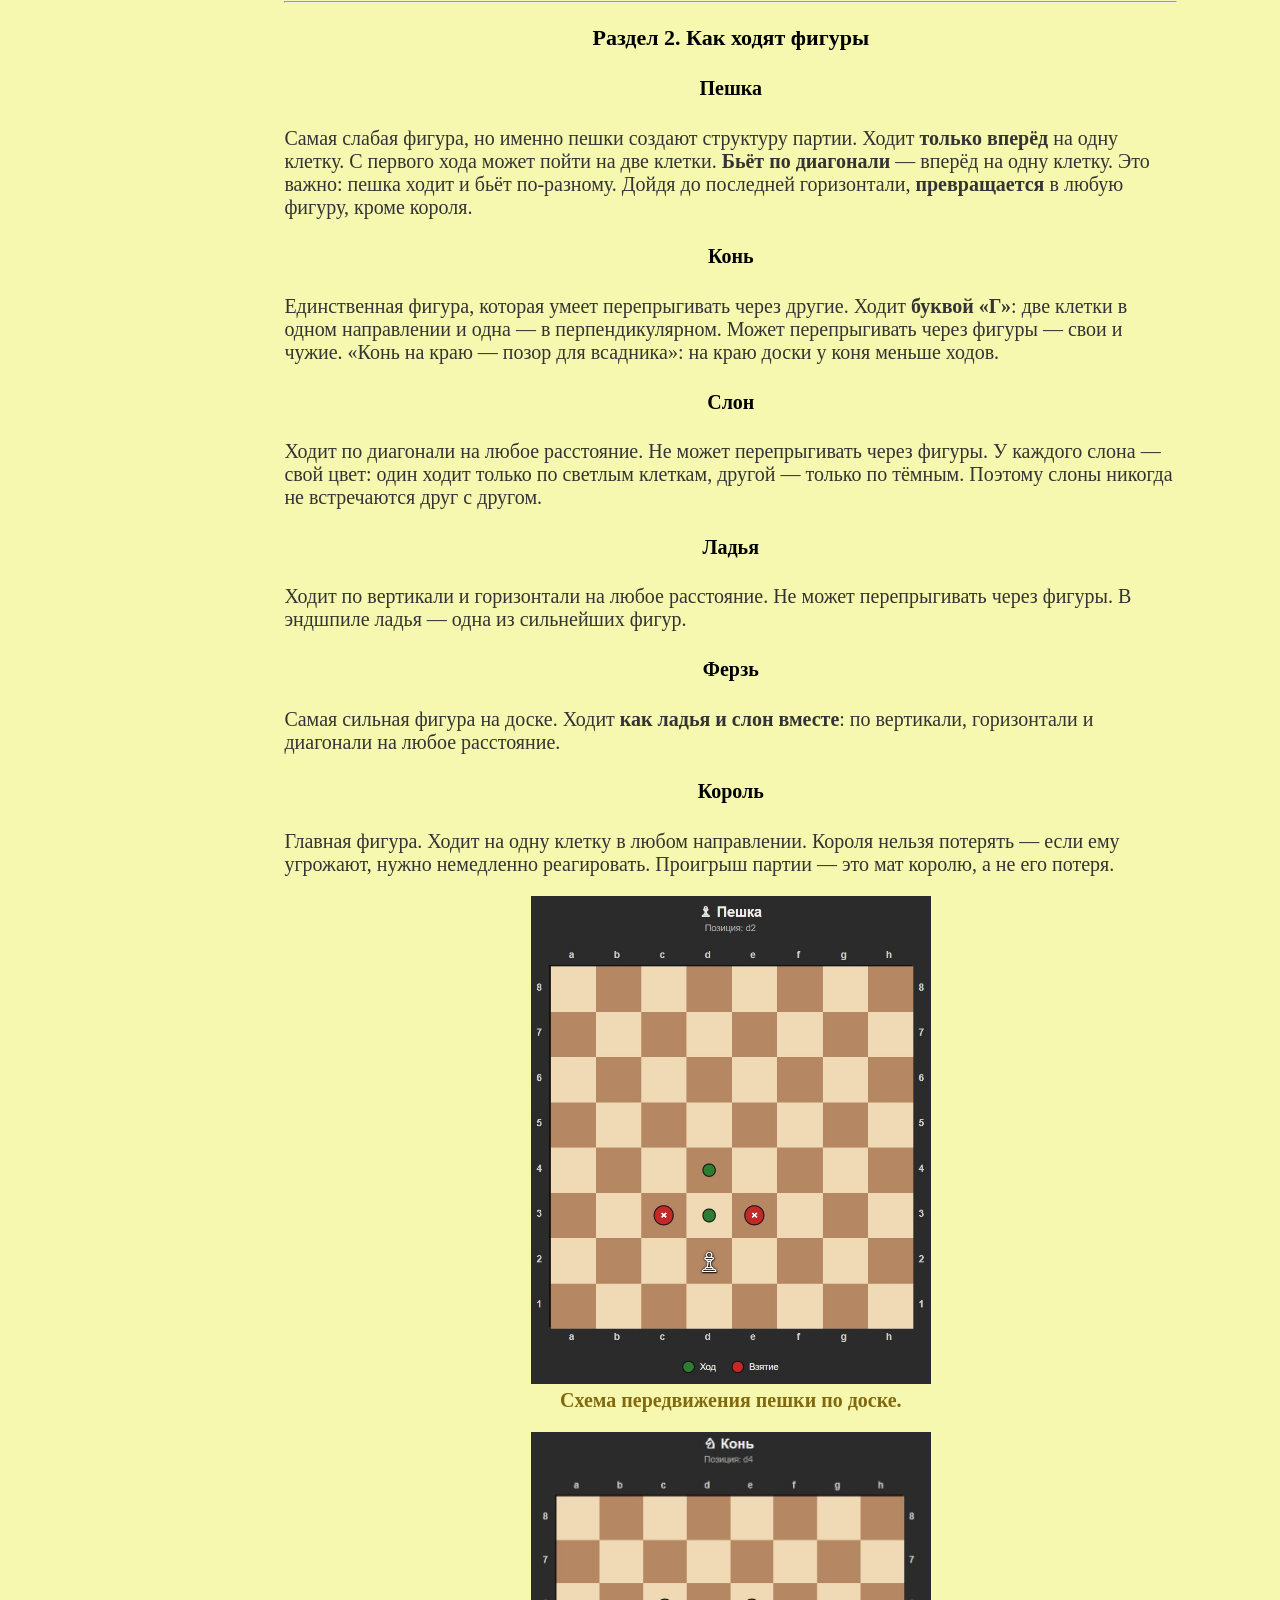
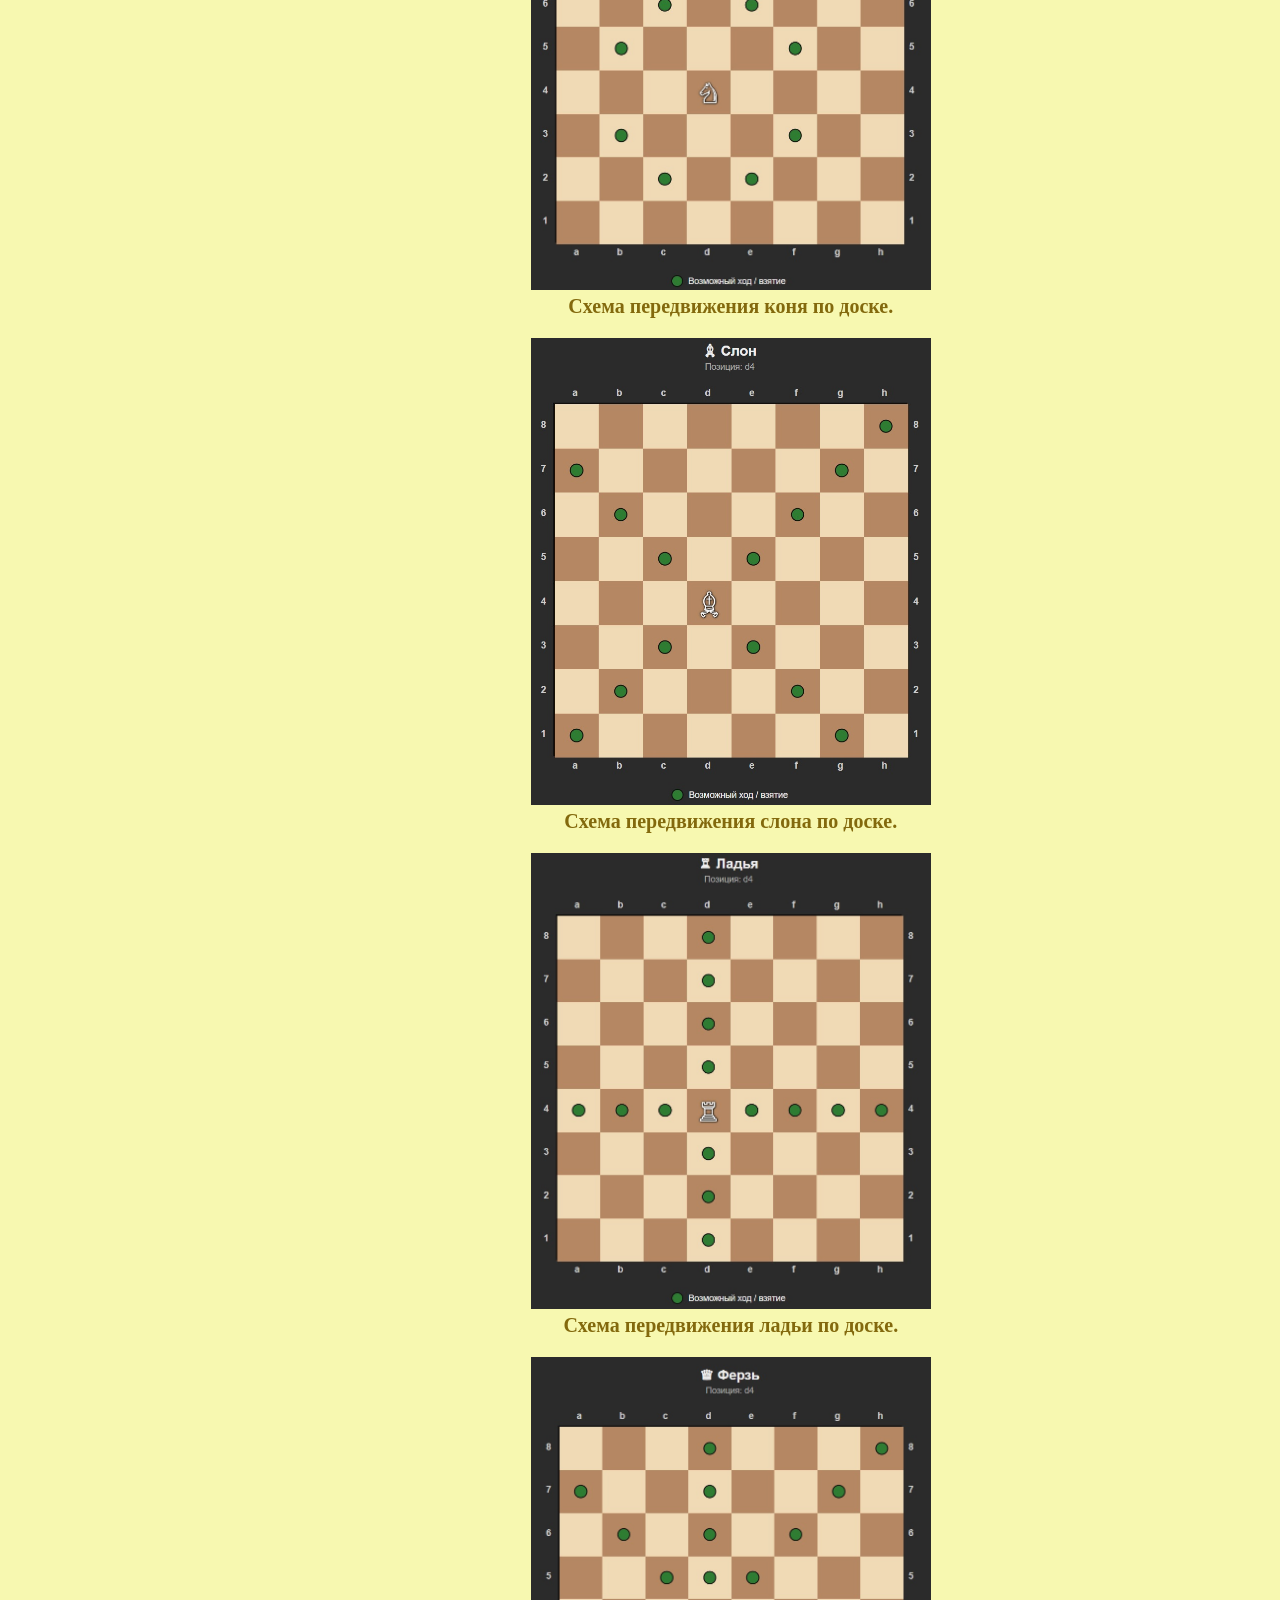
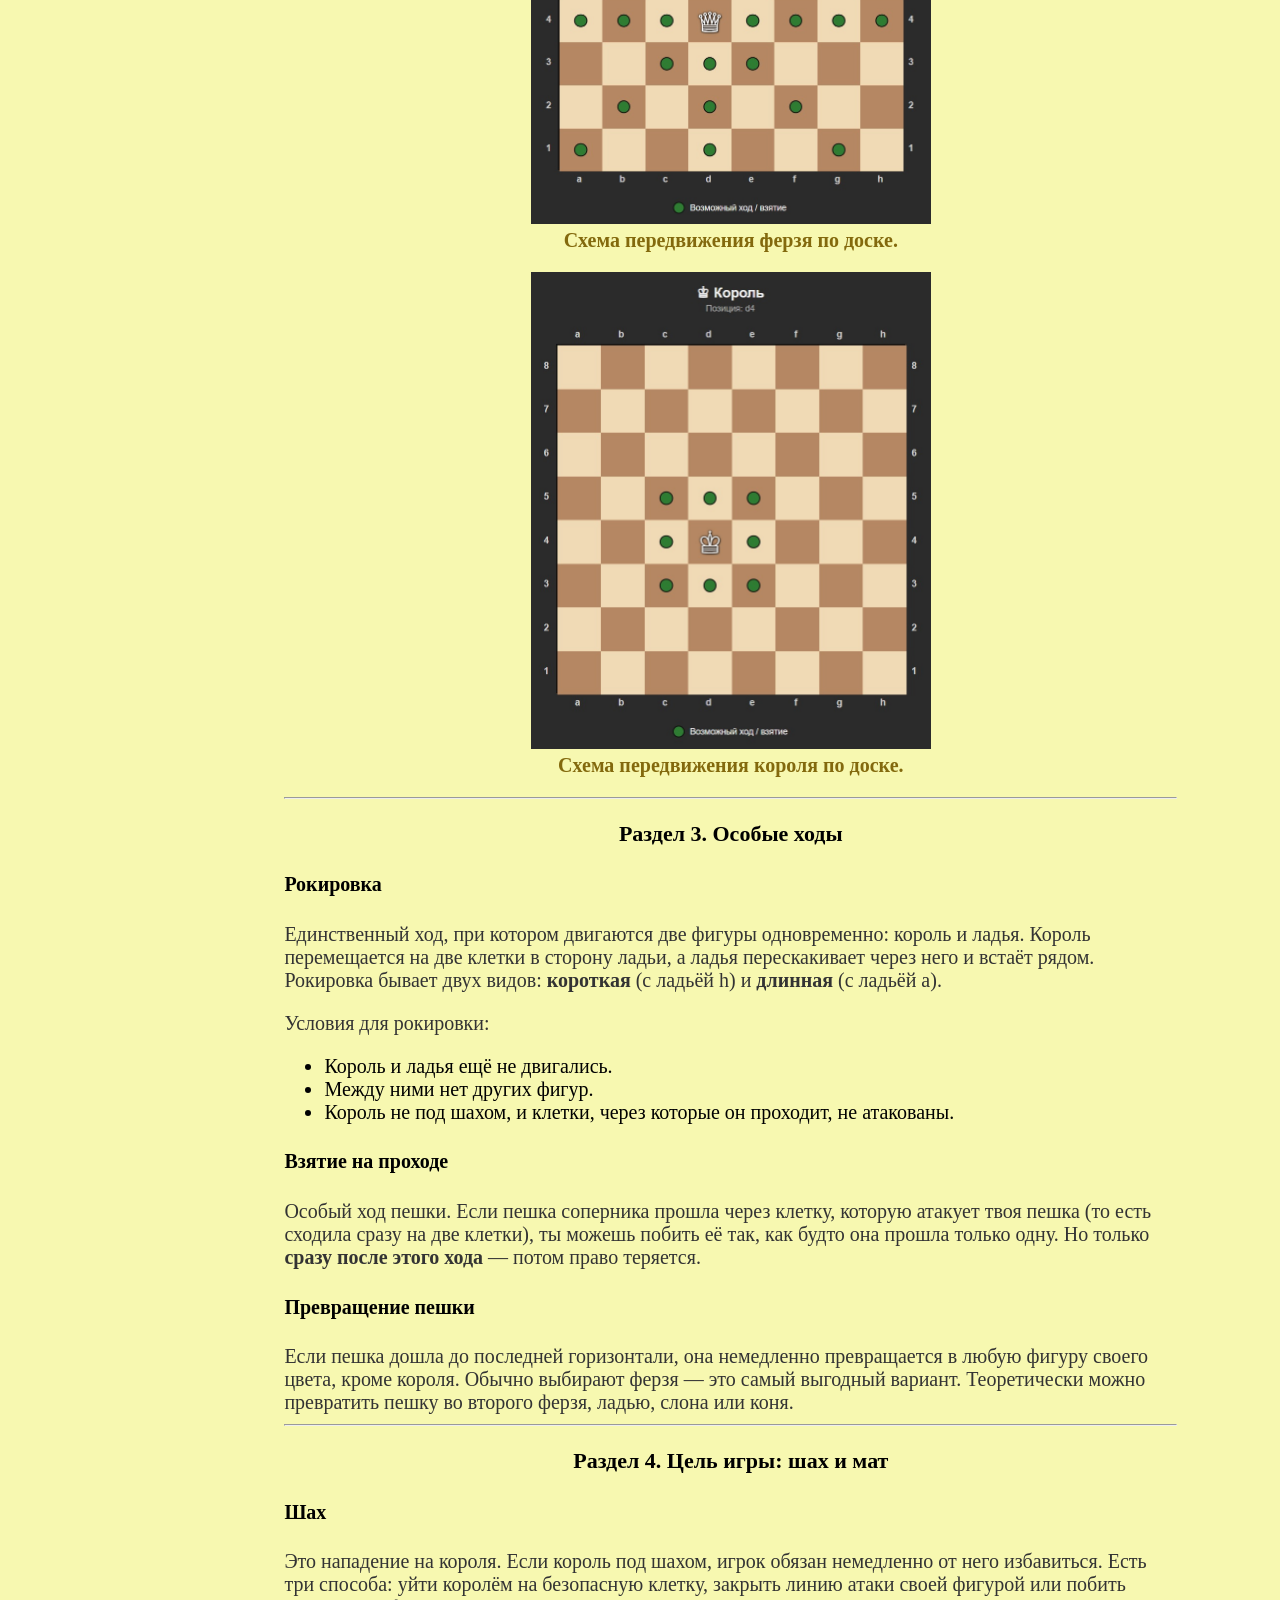
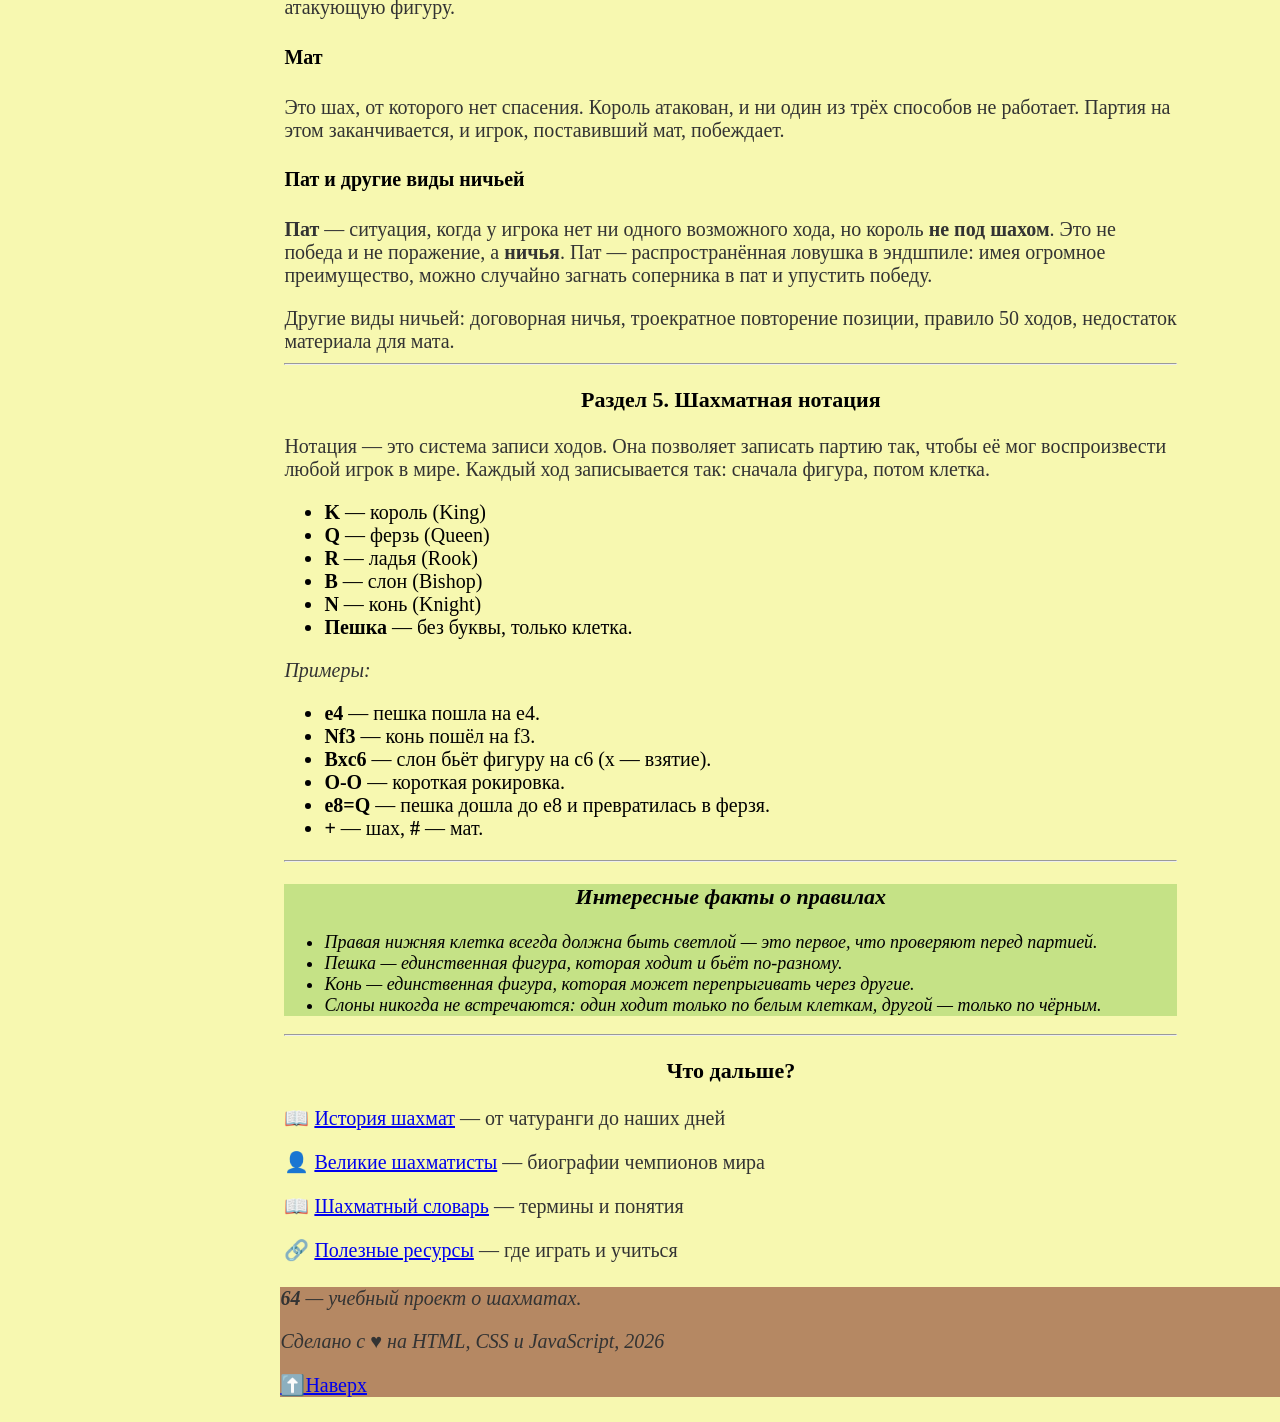
<file: rules.html>
<!DOCTYPE html>
<html lang="ru">
    <head>
        <meta charset="UTF-8">
        <meta name="viewport" content="width=device-width, initial-scale=1.0">
        <title>Правила шахмат для начинающих: как играть — 64</title>
        <meta name="description" content="Как ходят фигуры, что такое шах и мат, рокировка и взятие на проходе. Простые правила шахмат для новичков с примерами и пояснениями.">
        <meta http-equiv="X-Frame-Options" content="DENY">
        <!-- Open Graph -->
        <meta property="og:title" content="Правила шахмат для начинающих: как играть — 64">
        <meta property="og:description" content="Как ходят фигуры, что такое шах и мат, рокировка и взятие на проходе. Простые правила шахмат для новичков с примерами и пояснениями.">
        <meta property="og:image" content="https://grigoriyneperelman.github.io/64/img/main.png">
        <meta property="og:type" content="article">
        <meta property="og:url" content="https://grigoriyneperelman.github.io/64/rules.html">
        <meta property="og:site_name" content="64 — мир шахмат">
        <meta property="og:locale" content="ru_RU">
        <!-- Twitter -->
        <meta name="twitter:card" content="summary_large_image">
        <meta name="twitter:title" content="Правила шахмат для начинающих: как играть — 64">
        <meta name="twitter:description" content="Как ходят фигуры, что такое шах и мат, рокировка и взятие на проходе. Простые правила шахмат для новичков с примерами и пояснениями.">
        <meta name="twitter:image" content="https://grigoriyneperelman.github.io/64/img/main.png">
        <link rel="stylesheet" href="css\style.css">    
    </head>
    <body>
        <!--=========================Заголовок сайта======================-->
        <header>
            <img src="img/main.png" width="150" height="100" alt="Логотип нашего сайта - сайт 64">
            <p>Твой путеводитель по миру шахмат. Изучай историю, разбирай теорию, знакомься с великими чемпионами и находи лучшие ресурсы для игры.</p>
            <p><a href="index.html#index">На главную</a></p>
        </header>
        
        <!--=============================Меню=============================-->
        <nav>
            <details>
            <summary><b>Наше меню</b></summary>
                <ul>
                    <li><a href="index.html">Главная</a></li>
                    <li><a href="history.html">История</a></li>
                    <li><a href="rules.html">Правила</a></li>
                    <li><a href="players.html">Шахматисты</a></li>
                    <li><a href="games.html">Партии</a></li>
                    <li><a href="glossary.html">Словарь шахматных терминов</a></li>
                    <li><a href="resources.html">Ресурсы</a></li>
                    <li><a href="about.html">О нас.</a></li>
                    <li><a href="contacts.html">Наши контакты.</a></li>
                </ul>
            </details>
        </nav>

        <!--======================Основное содержимое=====================-->
        <main>
            <h1 tabindex="0">Правила шахмат: полный гид для начинающих</h1>
            <h2 tabindex="0">Всё, что нужно знать, чтобы сесть за доску и сыграть первую партию.</h2>
            
            <h3 tabindex="0">Введение</h3>
            <p>Шахматы кажутся сложными только на первый взгляд. На самом деле правил не так много: доска, шесть видов фигур, несколько особых ходов — и цель, к которой стремится каждый игрок. Разобраться в них можно за один вечер. Эта страница — пошаговый гид: от расстановки фигур до мата. Если ты никогда не играл — начни отсюда.</p>

            <hr>

            <section>
                <h3 tabindex="0">Раздел 1. Доска и расстановка</h3>
                <p>Шахматная доска — это квадрат 8×8, то есть 64 клетки. Клетки окрашены в два цвета: светлый и тёмный. Они чередуются по горизонтали и вертикали. Важное правило: <strong>правая нижняя клетка всегда должна быть светлой</strong>. Это легко запомнить фразой «белое поле справа».</p>
                <p>Ряды клеток по горизонтали называются <strong>горизонталями</strong>, по вертикали — <strong>вертикалями</strong>, а диагонали — просто <strong>диагоналями</strong>. Горизонтали обозначаются цифрами от 1 до 8 (снизу вверх), вертикали — латинскими буквами от a до h (слева направо). Так у каждой клетки есть своё имя: например, e4 или d5.</p>
                
                <figure>
                    <div>
                        <img src="img/rules-board.jpg" width="400" alt="Шахматная доска с правильной начальной расстановкой фигур.">
                        <br>
                        <figcaption><b>Правильная начальная расстановка фигур.</b> Запомни: «ферзь любит свой цвет».</figcaption>
                    </div>
                </figure>

                <h4 tabindex="0">Как расставить фигуры</h4>
                <p>Перед началом партии фигуры расставляются одинаково у обеих сторон:</p>
                <ul>
                    <li><strong>Ладьи</strong> стоят по углам.</li>
                    <li><strong>Кони</strong> — рядом с ладьями.</li>
                    <li><strong>Слоны</strong> — рядом с конями.</li>
                    <li><strong>Ферзь</strong> — на клетке своего цвета: белый ферзь на белой, чёрный на чёрной.</li>
                    <li><strong>Король</strong> — на оставшейся центральной клетке.</li>
                    <li><strong>Пешки</strong> — во втором ряду, все восемь.</li>
                </ul>
                <p>Белые всегда ходят первыми. Это даёт небольшое преимущество — именно поэтому в серьёзных турнирах цвет разыгрывают жребием.</p>
            </section>

            <hr>

            <section>
                <h3 tabindex="0">Раздел 2. Как ходят фигуры</h3>
                
                <div>
                    <h4 tabindex="0">Пешка</h4>
                    <p>Самая слабая фигура, но именно пешки создают структуру партии. Ходит <strong>только вперёд</strong> на одну клетку. С первого хода может пойти на две клетки. <strong>Бьёт по диагонали</strong> — вперёд на одну клетку. Это важно: пешка ходит и бьёт по-разному. Дойдя до последней горизонтали, <strong>превращается</strong> в любую фигуру, кроме короля.</p>
                    <h4 tabindex="0">Конь</h4>
                    <p>Единственная фигура, которая умеет перепрыгивать через другие. Ходит <strong>буквой «Г»</strong>: две клетки в одном направлении и одна — в перпендикулярном. Может перепрыгивать через фигуры — свои и чужие. «Конь на краю — позор для всадника»: на краю доски у коня меньше ходов.</p>
                    <h4 tabindex="0">Слон</h4>
                    <p>Ходит по диагонали на любое расстояние. Не может перепрыгивать через фигуры. У каждого слона — свой цвет: один ходит только по светлым клеткам, другой — только по тёмным. Поэтому слоны никогда не встречаются друг с другом.</p>
                    <h4 tabindex="0">Ладья</h4>
                    <p>Ходит по вертикали и горизонтали на любое расстояние. Не может перепрыгивать через фигуры. В эндшпиле ладья — одна из сильнейших фигур.</p>
                    <h4 tabindex="0">Ферзь</h4>
                    <p>Самая сильная фигура на доске. Ходит <strong>как ладья и слон вместе</strong>: по вертикали, горизонтали и диагонали на любое расстояние.</p>
                    <h4 tabindex="0">Король</h4>
                    <p>Главная фигура. Ходит на одну клетку в любом направлении. Короля нельзя потерять — если ему угрожают, нужно немедленно реагировать. Проигрыш партии — это мат королю, а не его потеря.</p>
                </div>
                <div>
                    <figure>
                        <img src="img/rules-p.jpg" width="400" alt="Схема ходов пешки.">
                        <br>
                        <figcaption><b>Схема передвижения пешки по доске.</b></figcaption>
                    </figure>
                    <figure>
                        <img src="img/rules-kn.jpg" width="400" alt="Схема ходов коня.">
                        <br>
                        <figcaption><b>Схема передвижения коня по доске.</b></figcaption>
                    </figure>
                    <figure>
                        <img src="img/rules-b.jpg" width="400" alt="Схема ходов слона.">
                        <br>
                        <figcaption><b>Схема передвижения слона по доске.</b></figcaption>
                    </figure>
                    <figure>
                        <img src="img/rules-r.jpg" width="400" alt="Схема ходов ладьи.">
                        <br>
                        <figcaption><b>Схема передвижения ладьи по доске.</b></figcaption>
                    </figure>
                    <figure>
                        <img src="img/rules-q.jpg" width="400" alt="Схема ходов ферзя.">
                        <br>
                        <figcaption><b>Схема передвижения ферзя по доске.</b></figcaption>
                    </figure>
                    <figure>
                        <img src="img/rules-k.jpg" width="400" alt="Схема ходов короля.">
                        <br>
                        <figcaption><b>Схема передвижения короля по доске.</b></figcaption>
                    </figure>
                </div>
            </section>

            <hr>

            <section>
                <h3 tabindex="0">Раздел 3. Особые ходы</h3>
                
                <h4 tabindex="0">Рокировка</h4>
                <p>Единственный ход, при котором двигаются две фигуры одновременно: король и ладья. Король перемещается на две клетки в сторону ладьи, а ладья перескакивает через него и встаёт рядом. Рокировка бывает двух видов: <strong>короткая</strong> (с ладьёй h) и <strong>длинная</strong> (с ладьёй a).</p>
                <p>Условия для рокировки:</p>
                <ul>
                    <li>Король и ладья ещё не двигались.</li>
                    <li>Между ними нет других фигур.</li>
                    <li>Король не под шахом, и клетки, через которые он проходит, не атакованы.</li>
                </ul>

                <h4 tabindex="0">Взятие на проходе</h4>
                <p>Особый ход пешки. Если пешка соперника прошла через клетку, которую атакует твоя пешка (то есть сходила сразу на две клетки), ты можешь побить её так, как будто она прошла только одну. Но только <strong>сразу после этого хода</strong> — потом право теряется.</p>

                <h4 tabindex="0">Превращение пешки</h4>
                <p>Если пешка дошла до последней горизонтали, она немедленно превращается в любую фигуру своего цвета, кроме короля. Обычно выбирают ферзя — это самый выгодный вариант. Теоретически можно превратить пешку во второго ферзя, ладью, слона или коня.</p>
            </section>

            <hr>

            <section>
                <h3 tabindex="0">Раздел 4. Цель игры: шах и мат</h3>
                
                <h4 tabindex="0">Шах</h4>
                <p>Это нападение на короля. Если король под шахом, игрок обязан немедленно от него избавиться. Есть три способа: уйти королём на безопасную клетку, закрыть линию атаки своей фигурой или побить атакующую фигуру.</p>

                <h4 tabindex="0">Мат</h4>
                <p>Это шах, от которого нет спасения. Король атакован, и ни один из трёх способов не работает. Партия на этом заканчивается, и игрок, поставивший мат, побеждает.</p>

                <h4 tabindex="0">Пат и другие виды ничьей</h4>
                <p><strong>Пат</strong> — ситуация, когда у игрока нет ни одного возможного хода, но король <strong>не под шахом</strong>. Это не победа и не поражение, а <strong>ничья</strong>. Пат — распространённая ловушка в эндшпиле: имея огромное преимущество, можно случайно загнать соперника в пат и упустить победу.</p>
                <p>Другие виды ничьей: договорная ничья, троекратное повторение позиции, правило 50 ходов, недостаток материала для мата.</p>
            </section>

            <hr>

            <section>
                <h3 tabindex="0">Раздел 5. Шахматная нотация</h3>
                <p>Нотация — это система записи ходов. Она позволяет записать партию так, чтобы её мог воспроизвести любой игрок в мире. Каждый ход записывается так: сначала фигура, потом клетка.</p>
                <ul>
                    <li><strong>K</strong> — король (King)</li>
                    <li><strong>Q</strong> — ферзь (Queen)</li>
                    <li><strong>R</strong> — ладья (Rook)</li>
                    <li><strong>B</strong> — слон (Bishop)</li>
                    <li><strong>N</strong> — конь (Knight)</li>
                    <li><strong>Пешка</strong> — без буквы, только клетка.</li>
                </ul>
                <p><em>Примеры:</em></p>
                <ul>
                    <li><strong>e4</strong> — пешка пошла на e4.</li>
                    <li><strong>Nf3</strong> — конь пошёл на f3.</li>
                    <li><strong>Bxc6</strong> — слон бьёт фигуру на c6 (x — взятие).</li>
                    <li><strong>O-O</strong> — короткая рокировка.</li>
                    <li><strong>e8=Q</strong> — пешка дошла до e8 и превратилась в ферзя.</li>
                    <li><strong>+</strong> — шах, <strong>#</strong> — мат.</li>
                </ul>
            </section>

            <hr>

            <aside class="interes_fact">
                <h3 tabindex="0">Интересные факты о правилах</h3>
                <ul>
                    <li>Правая нижняя клетка всегда должна быть светлой — это первое, что проверяют перед партией.</li>
                    <li>Пешка — единственная фигура, которая ходит и бьёт по-разному.</li>
                    <li>Конь — единственная фигура, которая может перепрыгивать через другие.</li>
                    <li>Слоны никогда не встречаются: один ходит только по белым клеткам, другой — только по чёрным.</li>
                </ul>
            </aside>
            <hr>

            <h3 tabindex="0">Что дальше?</h3>
            <p>📖 <a href="history.html">История шахмат</a> — от чатуранги до наших дней</p>
            <p>👤 <a href="players.html">Великие шахматисты</a> — биографии чемпионов мира</p>
            <p>📖 <a href="glossary.html">Шахматный словарь</a> — термины и понятия</p>
            <p>🔗 <a href="resources.html">Полезные ресурсы</a> — где играть и учиться</p>

        </main>
        
        <!--==============================Подвал==========================-->
        <footer>
            <p><em><strong>64</strong> — учебный проект о шахматах.</em></p>
            <p><em>Сделано с ♥ на HTML, CSS и JavaScript, 2026</em></p>
            <p><a href="#top">⬆️Наверх</a></p>
        </footer>
    </body>
</html>
</file>
